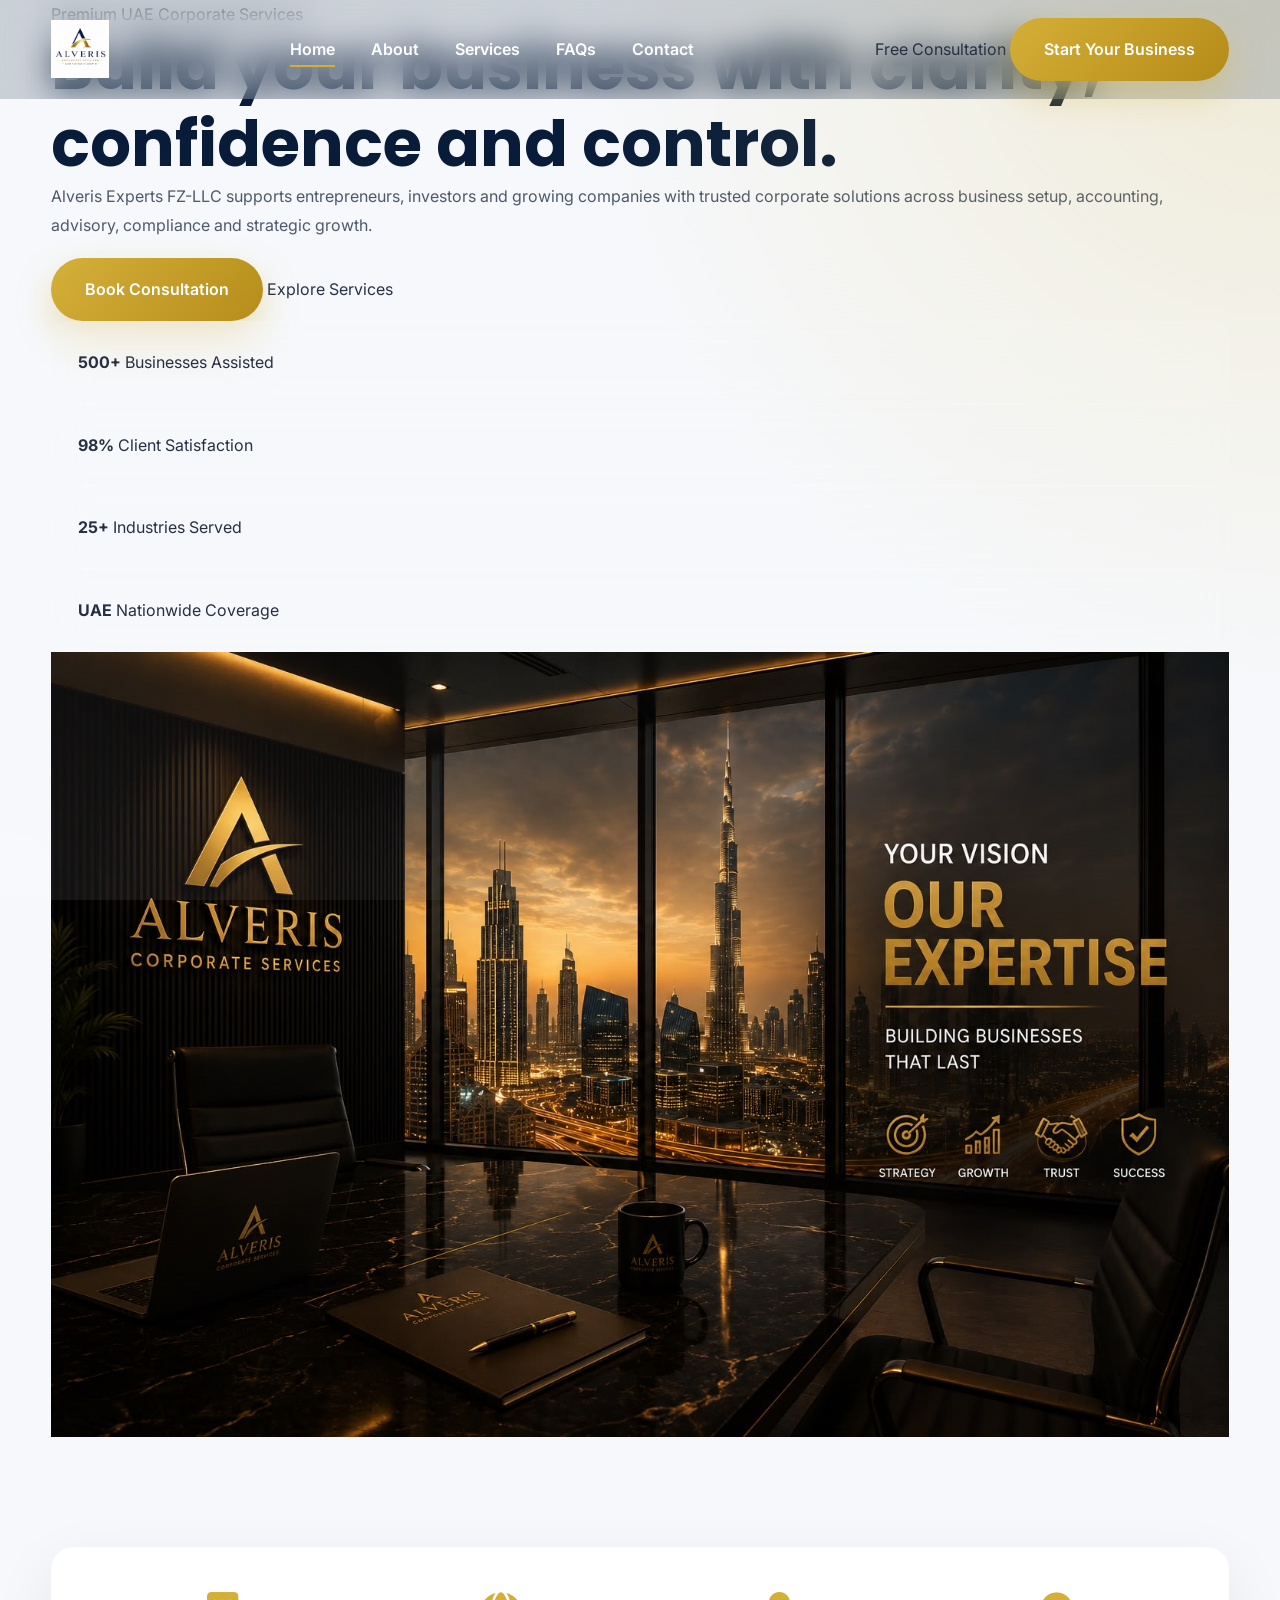
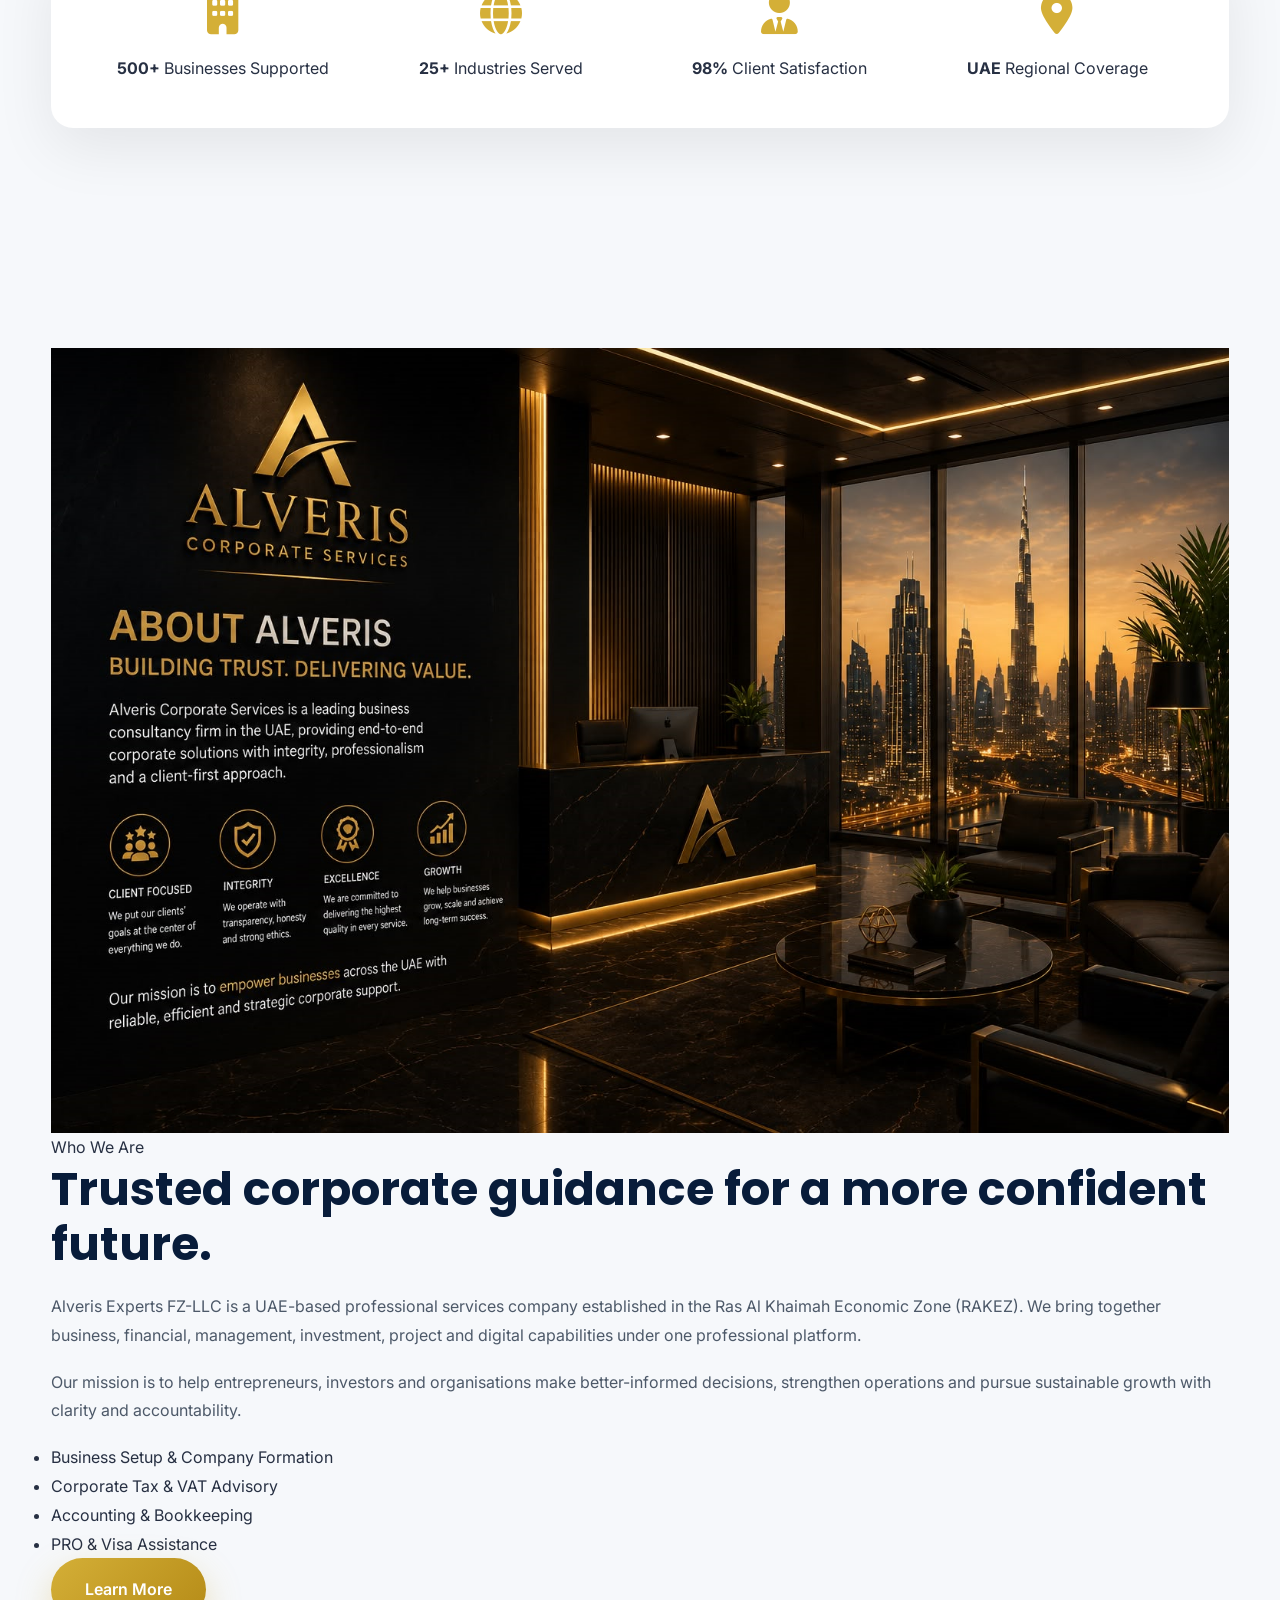
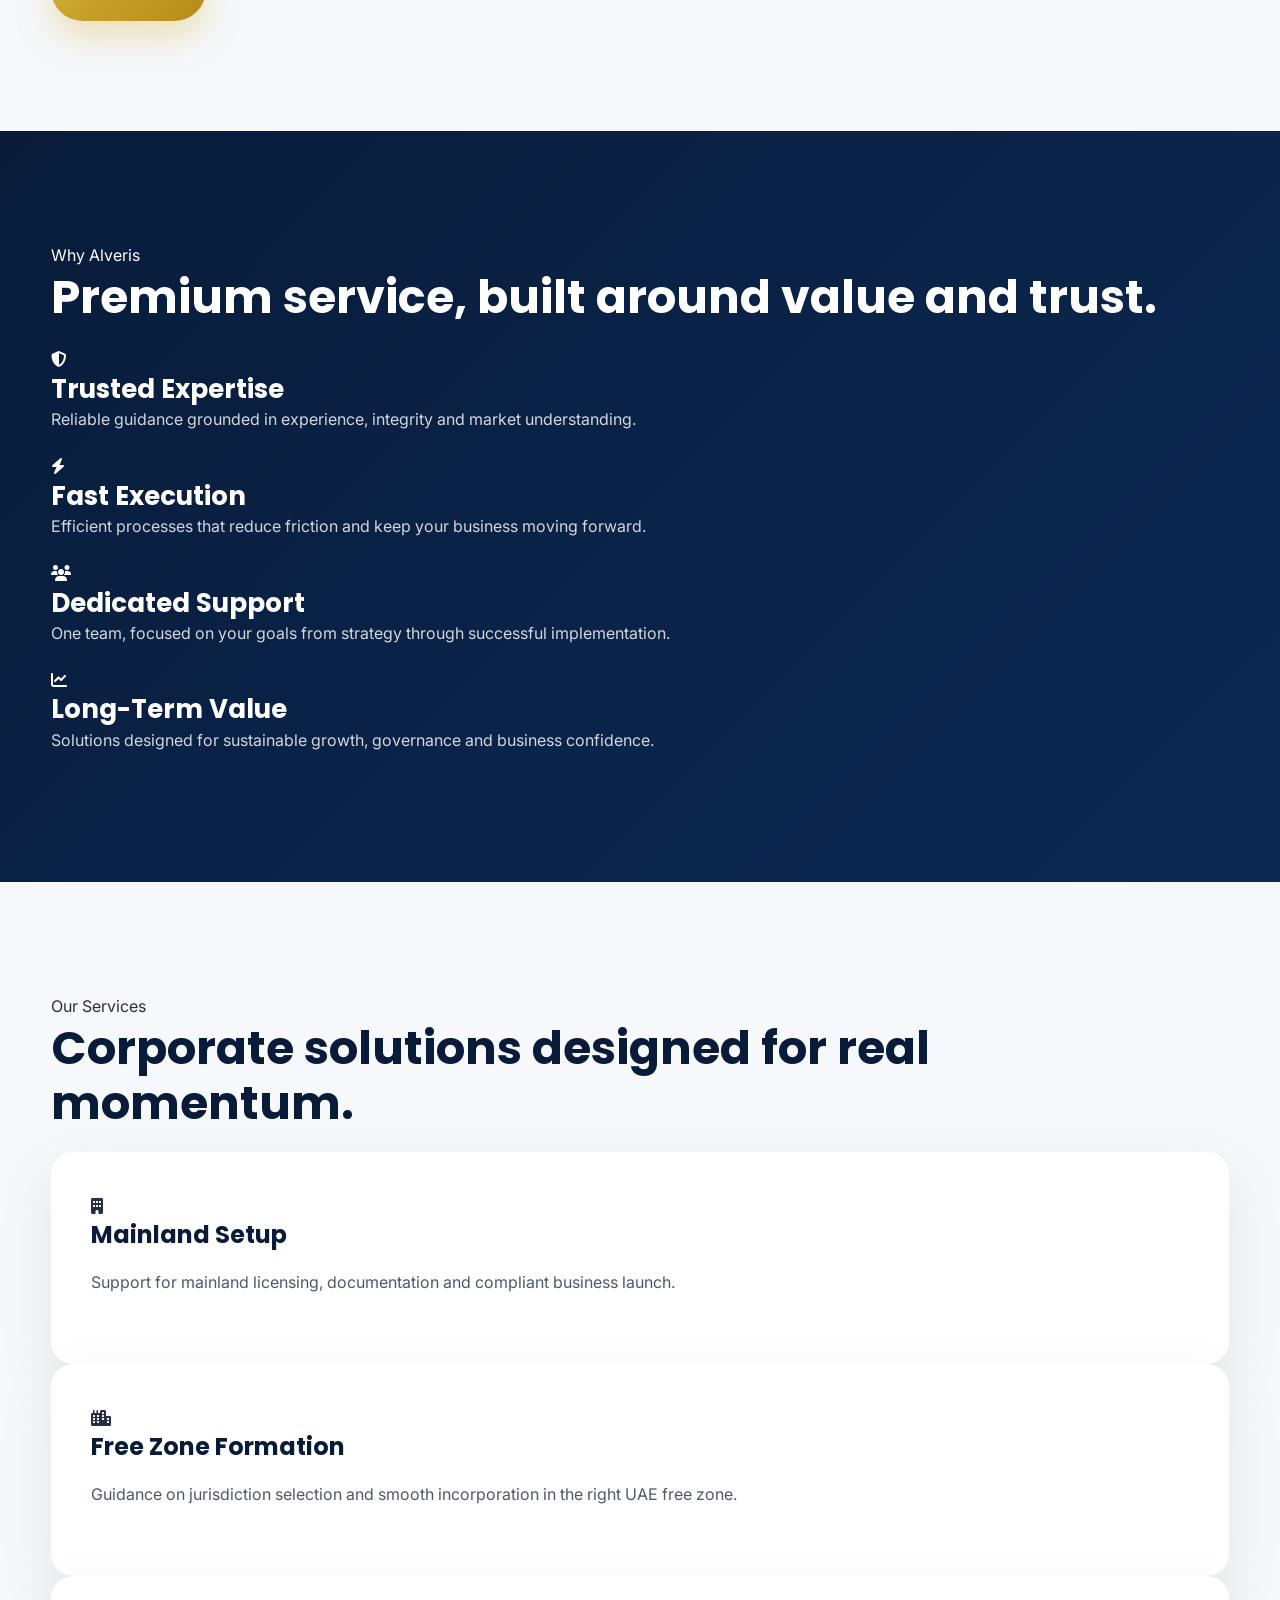
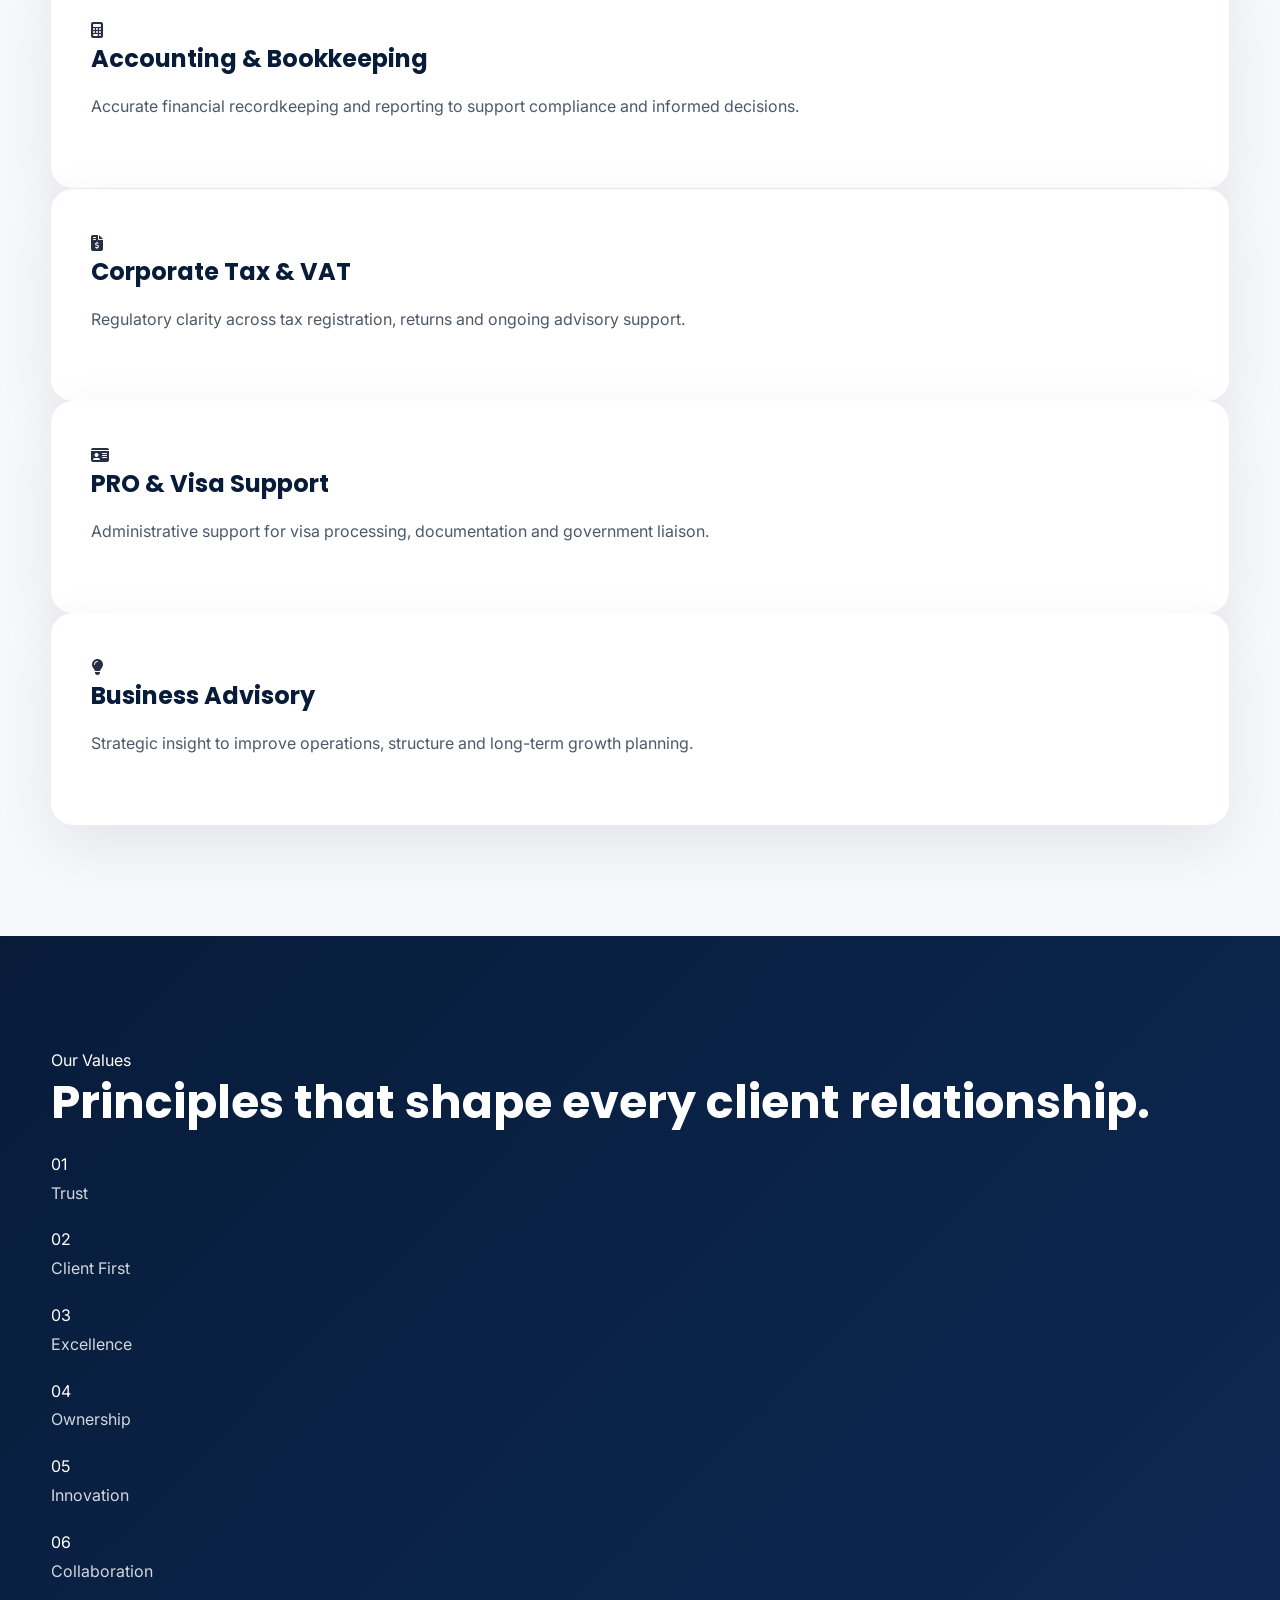
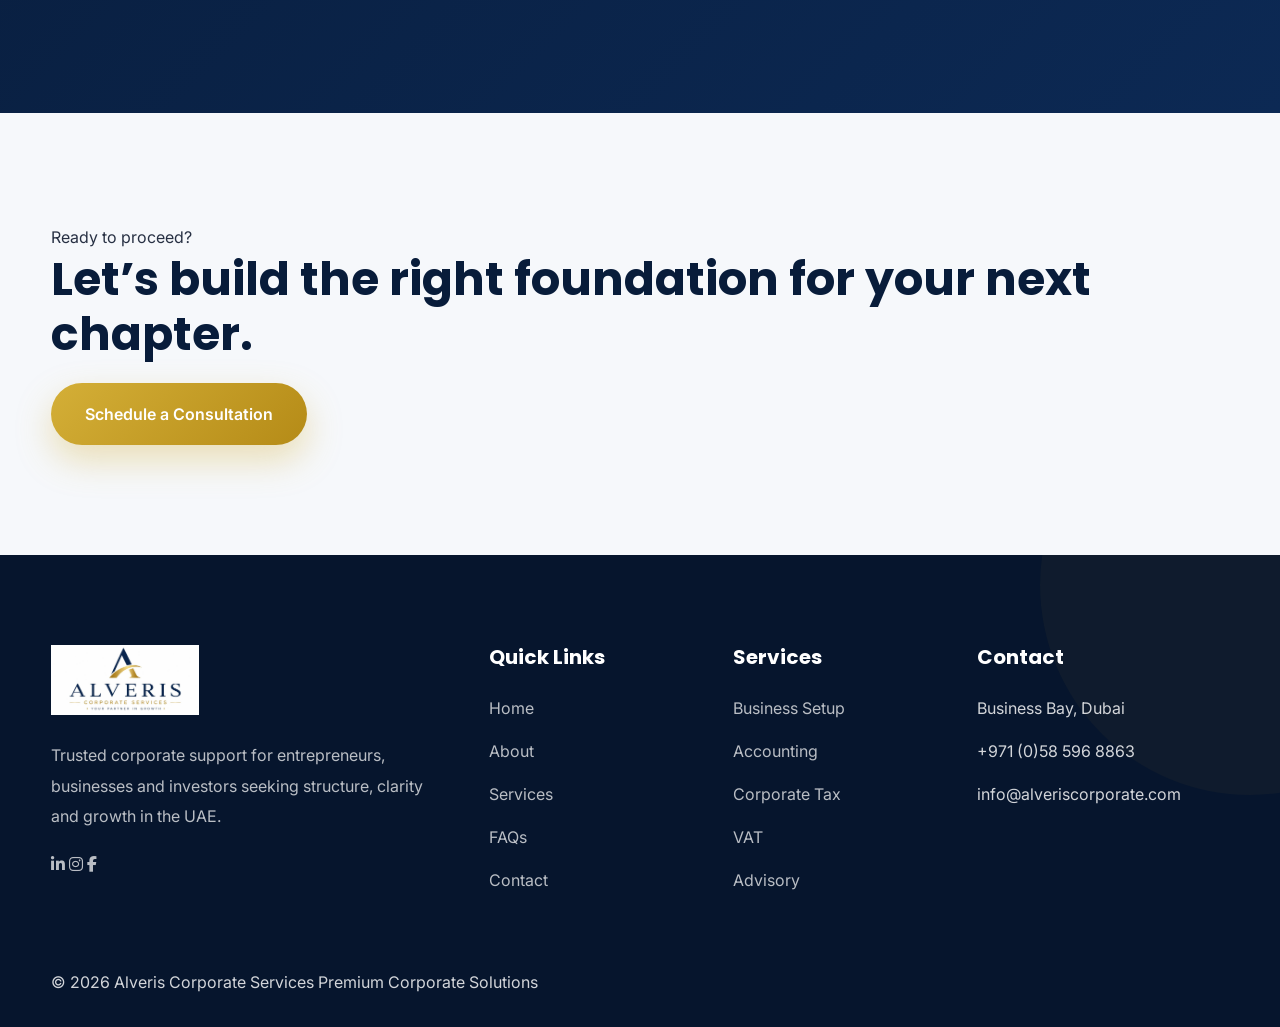
<file: index.html>
<!DOCTYPE html>
<html lang="en">
<head>
  <meta charset="UTF-8" />
  <meta name="viewport" content="width=device-width, initial-scale=1.0" />
  <title>Alveris Corporate Services | Business Setup & Corporate Advisory UAE</title>
  <meta name="description" content="Premium corporate services for business setup, company formation, accounting, tax, compliance and advisory support in the UAE." />
  <link rel="icon" href="assets/images/favicon.png" />
  <link rel="preconnect" href="https://fonts.googleapis.com" />
  <link rel="preconnect" href="https://fonts.gstatic.com" crossorigin />
  <link href="https://fonts.googleapis.com/css2?family=Inter:wght@400;500;600;700;800&family=Poppins:wght@500;600;700;800&display=swap" rel="stylesheet" />
  <link rel="stylesheet" href="https://cdnjs.cloudflare.com/ajax/libs/font-awesome/6.6.0/css/all.min.css" />
  <link rel="stylesheet" href="assets/css/style.css" />
</head>
<body>
  <header>
    <div class="container navbar">
      <a href="index.html" class="logo" aria-label="Alveris Corporate Services home">
        <img src="assets/images/logo.png" alt="Alveris Corporate Services" />
      </a>

      <nav>
        <ul class="nav-links">
          <li><a href="index.html" class="active">Home</a></li>
          <li><a href="about.html">About</a></li>
          <li><a href="services.html">Services</a></li>
          <li><a href="faq.html">FAQs</a></li>
          <li><a href="contact.html">Contact</a></li>
        </ul>
      </nav>

      <div class="header-actions">
        <a href="contact.html" class="btn btn-secondary">Free Consultation</a>
        <a href="contact.html" class="btn btn-primary">Start Your Business</a>
      </div>

      <div class="mobile-toggle"><i class="fa-solid fa-bars"></i></div>
    </div>
  </header>

  <main>
    <section class="hero-section">
      <div class="hero-overlay"></div>
      <div class="container hero-grid">
        <div class="hero-copy">
          <span class="eyebrow">Premium UAE Corporate Services</span>
          <h1>Build your business with clarity, confidence and control.</h1>
          <p>
            Alveris Experts FZ-LLC supports entrepreneurs, investors and growing companies with trusted corporate solutions across business setup, accounting, advisory, compliance and strategic growth.
          </p>
          <div class="hero-actions">
            <a href="contact.html" class="btn btn-primary">Book Consultation</a>
            <a href="services.html" class="btn btn-secondary light">Explore Services</a>
          </div>
          <div class="stats-grid">
            <div class="stat-box">
              <strong>500+</strong>
              <span>Businesses Assisted</span>
            </div>
            <div class="stat-box">
              <strong>98%</strong>
              <span>Client Satisfaction</span>
            </div>
            <div class="stat-box">
              <strong>25+</strong>
              <span>Industries Served</span>
            </div>
            <div class="stat-box">
              <strong>UAE</strong>
              <span>Nationwide Coverage</span>
            </div>
          </div>
        </div>

        <div class="hero-visual">
          <div class="hero-panel">
            <img src="assets/images/hero-business.png" alt="Business setup professionals" />
          </div>
        </div>
      </div>
    </section>

    <section class="section trust-strip">
      <div class="container trust-grid">
        <div class="trust-item">
          <i class="fa-solid fa-building"></i>
          <div>
            <strong>500+</strong>
            <span>Businesses Supported</span>
          </div>
        </div>
        <div class="trust-item">
          <i class="fa-solid fa-globe"></i>
          <div>
            <strong>25+</strong>
            <span>Industries Served</span>
          </div>
        </div>
        <div class="trust-item">
          <i class="fa-solid fa-user-tie"></i>
          <div>
            <strong>98%</strong>
            <span>Client Satisfaction</span>
          </div>
        </div>
        <div class="trust-item">
          <i class="fa-solid fa-location-dot"></i>
          <div>
            <strong>UAE</strong>
            <span>Regional Coverage</span>
          </div>
        </div>
      </div>
    </section>

    <section class="section">
      <div class="container split-layout">
        <div class="image-box">
          <img src="assets/images/about-home.png" alt="Alveris corporate advisors" />
        </div>

        <div class="content-box">
          <span class="eyebrow">Who We Are</span>
          <h2>Trusted corporate guidance for a more confident future.</h2>
          <p>
            Alveris Experts FZ-LLC is a UAE-based professional services company established in the Ras Al Khaimah Economic Zone (RAKEZ). We bring together business, financial, management, investment, project and digital capabilities under one professional platform.
          </p>
          <p>
            Our mission is to help entrepreneurs, investors and organisations make better-informed decisions, strengthen operations and pursue sustainable growth with clarity and accountability.
          </p>

          <ul class="check-list">
            <li>Business Setup & Company Formation</li>
            <li>Corporate Tax & VAT Advisory</li>
            <li>Accounting & Bookkeeping</li>
            <li>PRO & Visa Assistance</li>
          </ul>

          <a href="about.html" class="btn btn-primary">Learn More</a>
        </div>
      </div>
    </section>

    <section class="section dark-section">
      <div class="container">
        <div class="section-head center">
          <span class="eyebrow">Why Alveris</span>
          <h2>Premium service, built around value and trust.</h2>
        </div>

        <div class="grid-4">
          <article class="card">
            <div class="card-icon"><i class="fa-solid fa-shield-halved"></i></div>
            <h3>Trusted Expertise</h3>
            <p>Reliable guidance grounded in experience, integrity and market understanding.</p>
          </article>
          <article class="card">
            <div class="card-icon"><i class="fa-solid fa-bolt"></i></div>
            <h3>Fast Execution</h3>
            <p>Efficient processes that reduce friction and keep your business moving forward.</p>
          </article>
          <article class="card">
            <div class="card-icon"><i class="fa-solid fa-users"></i></div>
            <h3>Dedicated Support</h3>
            <p>One team, focused on your goals from strategy through successful implementation.</p>
          </article>
          <article class="card">
            <div class="card-icon"><i class="fa-solid fa-chart-line"></i></div>
            <h3>Long-Term Value</h3>
            <p>Solutions designed for sustainable growth, governance and business confidence.</p>
          </article>
        </div>
      </div>
    </section>

    <section class="section">
      <div class="container">
        <div class="section-head center">
          <span class="eyebrow">Our Services</span>
          <h2>Corporate solutions designed for real momentum.</h2>
        </div>

        <div class="grid-3">
          <article class="service-card">
            <div class="card-icon"><i class="fa-solid fa-building"></i></div>
            <h3>Mainland Setup</h3>
            <p>Support for mainland licensing, documentation and compliant business launch.</p>
          </article>
          <article class="service-card">
            <div class="card-icon"><i class="fa-solid fa-city"></i></div>
            <h3>Free Zone Formation</h3>
            <p>Guidance on jurisdiction selection and smooth incorporation in the right UAE free zone.</p>
          </article>
          <article class="service-card">
            <div class="card-icon"><i class="fa-solid fa-calculator"></i></div>
            <h3>Accounting & Bookkeeping</h3>
            <p>Accurate financial recordkeeping and reporting to support compliance and informed decisions.</p>
          </article>
          <article class="service-card">
            <div class="card-icon"><i class="fa-solid fa-file-invoice-dollar"></i></div>
            <h3>Corporate Tax & VAT</h3>
            <p>Regulatory clarity across tax registration, returns and ongoing advisory support.</p>
          </article>
          <article class="service-card">
            <div class="card-icon"><i class="fa-solid fa-id-card"></i></div>
            <h3>PRO & Visa Support</h3>
            <p>Administrative support for visa processing, documentation and government liaison.</p>
          </article>
          <article class="service-card">
            <div class="card-icon"><i class="fa-solid fa-lightbulb"></i></div>
            <h3>Business Advisory</h3>
            <p>Strategic insight to improve operations, structure and long-term growth planning.</p>
          </article>
        </div>
      </div>
    </section>

    <section class="section dark-section">
      <div class="container">
        <div class="section-head center">
          <span class="eyebrow">Our Values</span>
          <h2>Principles that shape every client relationship.</h2>
        </div>

        <div class="value-grid">
          <div class="value-item"><span>01</span><p>Trust</p></div>
          <div class="value-item"><span>02</span><p>Client First</p></div>
          <div class="value-item"><span>03</span><p>Excellence</p></div>
          <div class="value-item"><span>04</span><p>Ownership</p></div>
          <div class="value-item"><span>05</span><p>Innovation</p></div>
          <div class="value-item"><span>06</span><p>Collaboration</p></div>
        </div>
      </div>
    </section>

    <section class="section">
      <div class="container callout-box">
        <div>
          <span class="eyebrow">Ready to proceed?</span>
          <h2>Let’s build the right foundation for your next chapter.</h2>
        </div>
        <a href="contact.html" class="btn btn-primary">Schedule a Consultation</a>
      </div>
    </section>
  </main>

  <footer>
    <div class="container">
      <div class="footer-grid">
        <div>
          <img src="assets/images/logo-white.png" alt="Alveris Corporate Services" class="footer-logo" />
          <p>Trusted corporate support for entrepreneurs, businesses and investors seeking structure, clarity and growth in the UAE.</p>
          <div class="socials">
            <a href="#" aria-label="LinkedIn"><i class="fab fa-linkedin-in"></i></a>
            <a href="#" aria-label="Instagram"><i class="fab fa-instagram"></i></a>
            <a href="#" aria-label="Facebook"><i class="fab fa-facebook-f"></i></a>
          </div>
        </div>

        <div>
          <h3>Quick Links</h3>
          <ul class="footer-links">
            <li><a href="index.html">Home</a></li>
            <li><a href="about.html">About</a></li>
            <li><a href="services.html">Services</a></li>
            <li><a href="faq.html">FAQs</a></li>
            <li><a href="contact.html">Contact</a></li>
          </ul>
        </div>

        <div>
          <h3>Services</h3>
          <ul class="footer-links">
            <li><a href="services.html">Business Setup</a></li>
            <li><a href="services.html">Accounting</a></li>
            <li><a href="services.html">Corporate Tax</a></li>
            <li><a href="services.html">VAT</a></li>
            <li><a href="services.html">Advisory</a></li>
          </ul>
        </div>

        <div>
          <h3>Contact</h3>
          <ul class="footer-links">
            <li>Business Bay, Dubai</li>
            <li>+971 (0)58 596 8863</li>
            <li>info@alveriscorporate.com</li>
          </ul>
        </div>
      </div>

      <div class="footer-meta">
        <span>© <span class="current-year">2026</span> Alveris Corporate Services</span>
        <span>Premium Corporate Solutions</span>
      </div>
    </div>
  </footer>

  <script src="assets/js/script.js"></script>
</body>
</html>
</file>
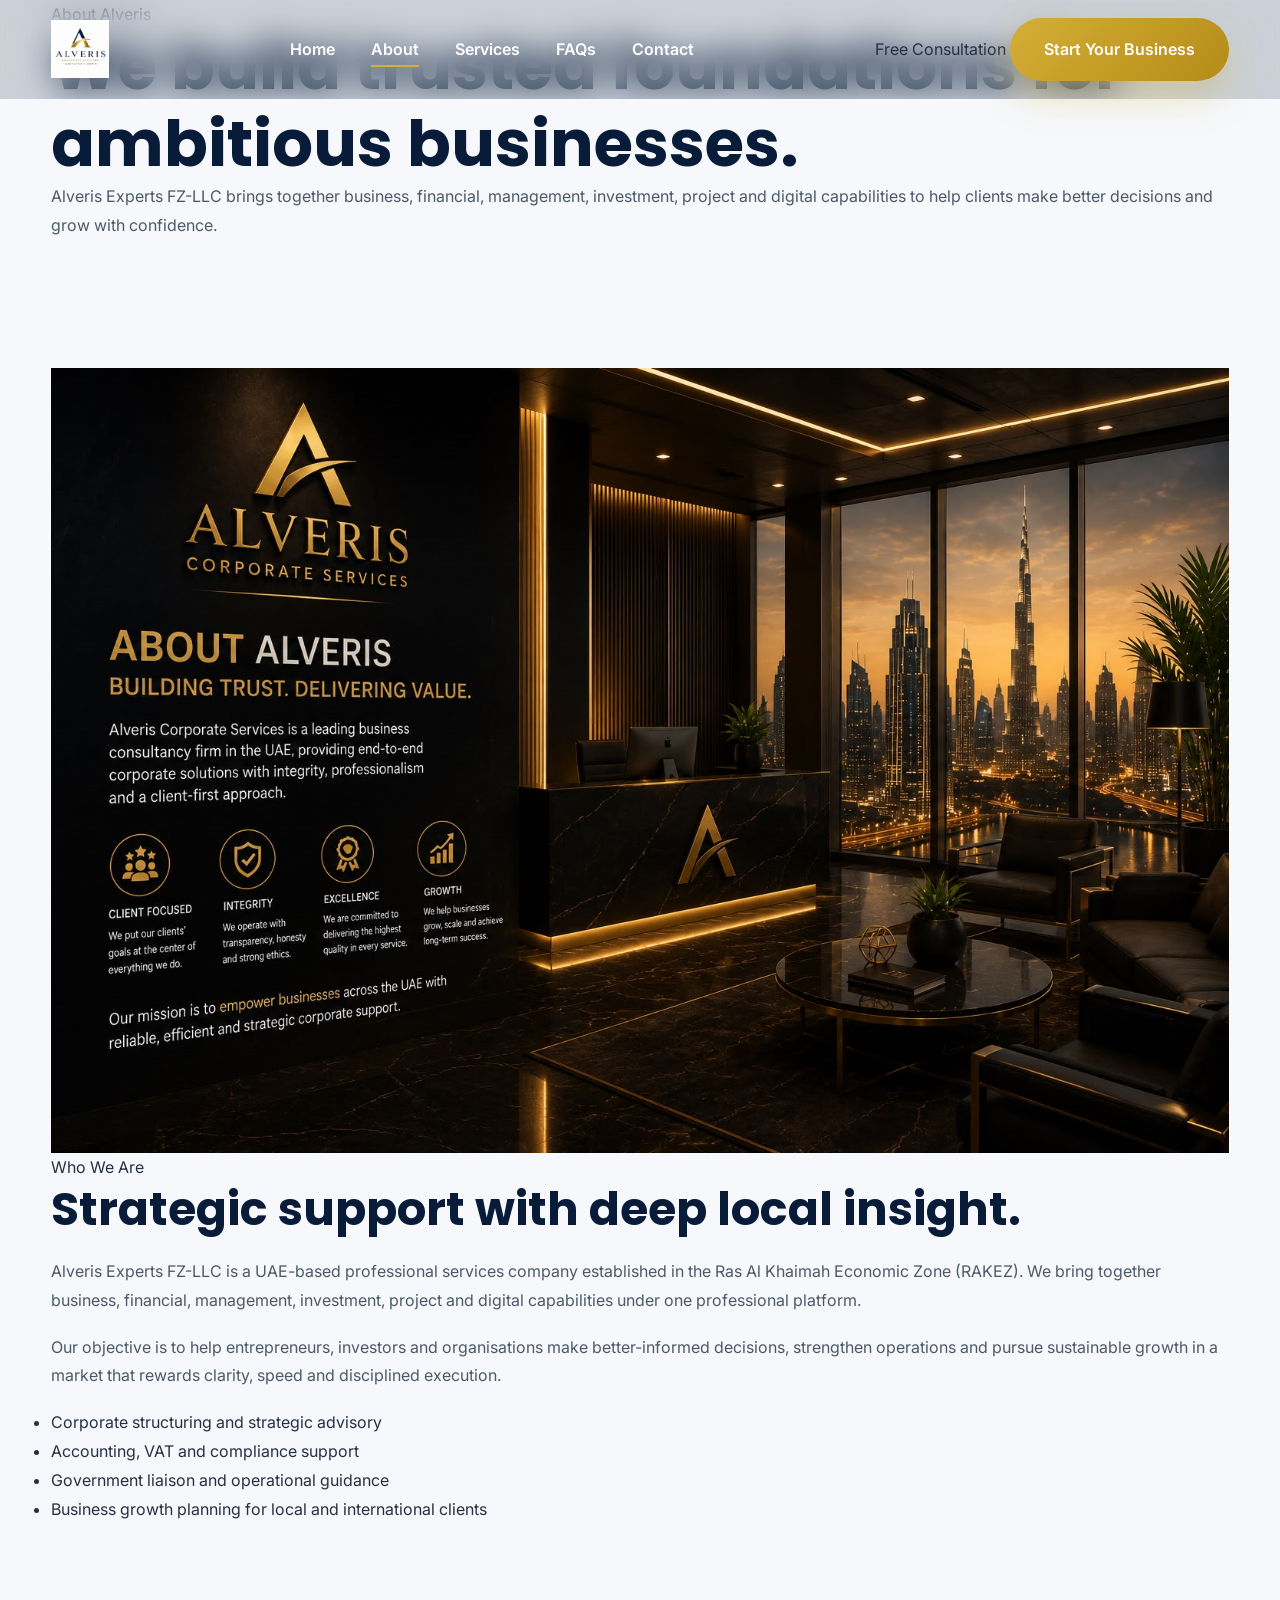
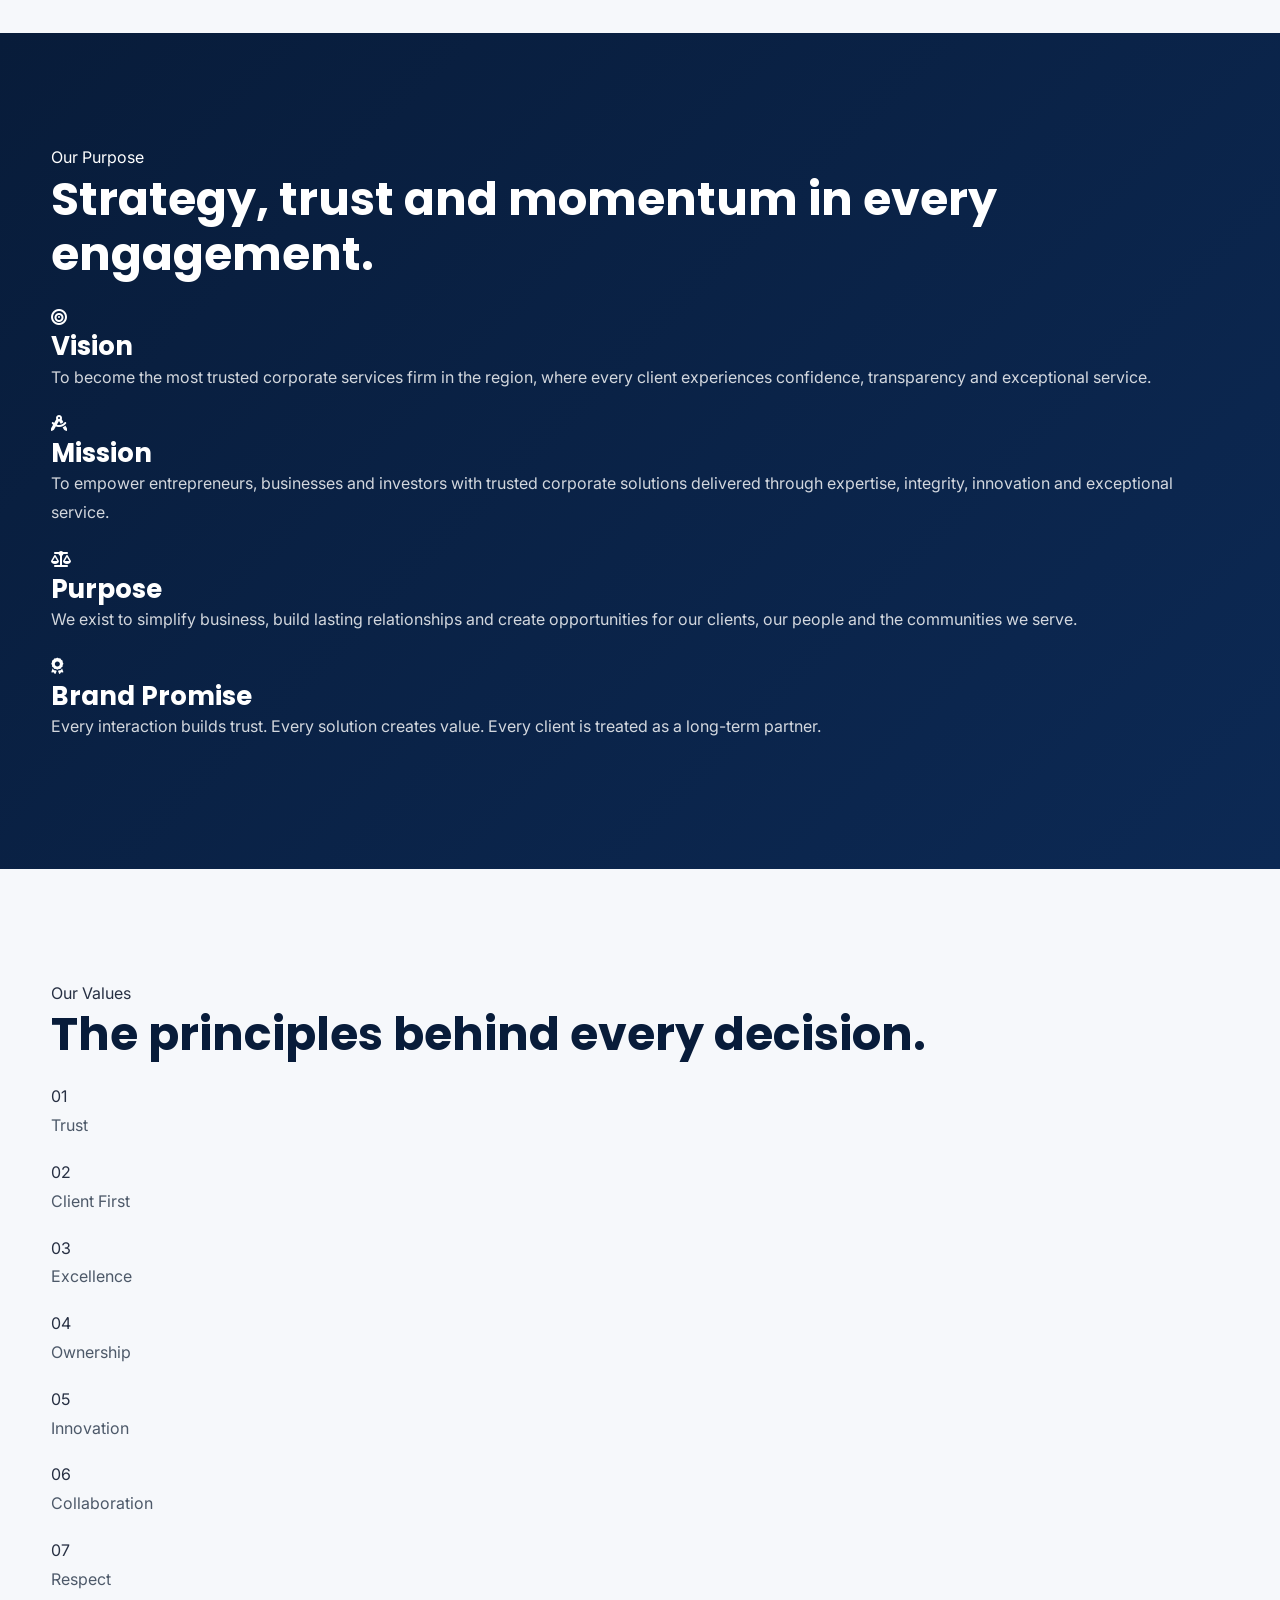
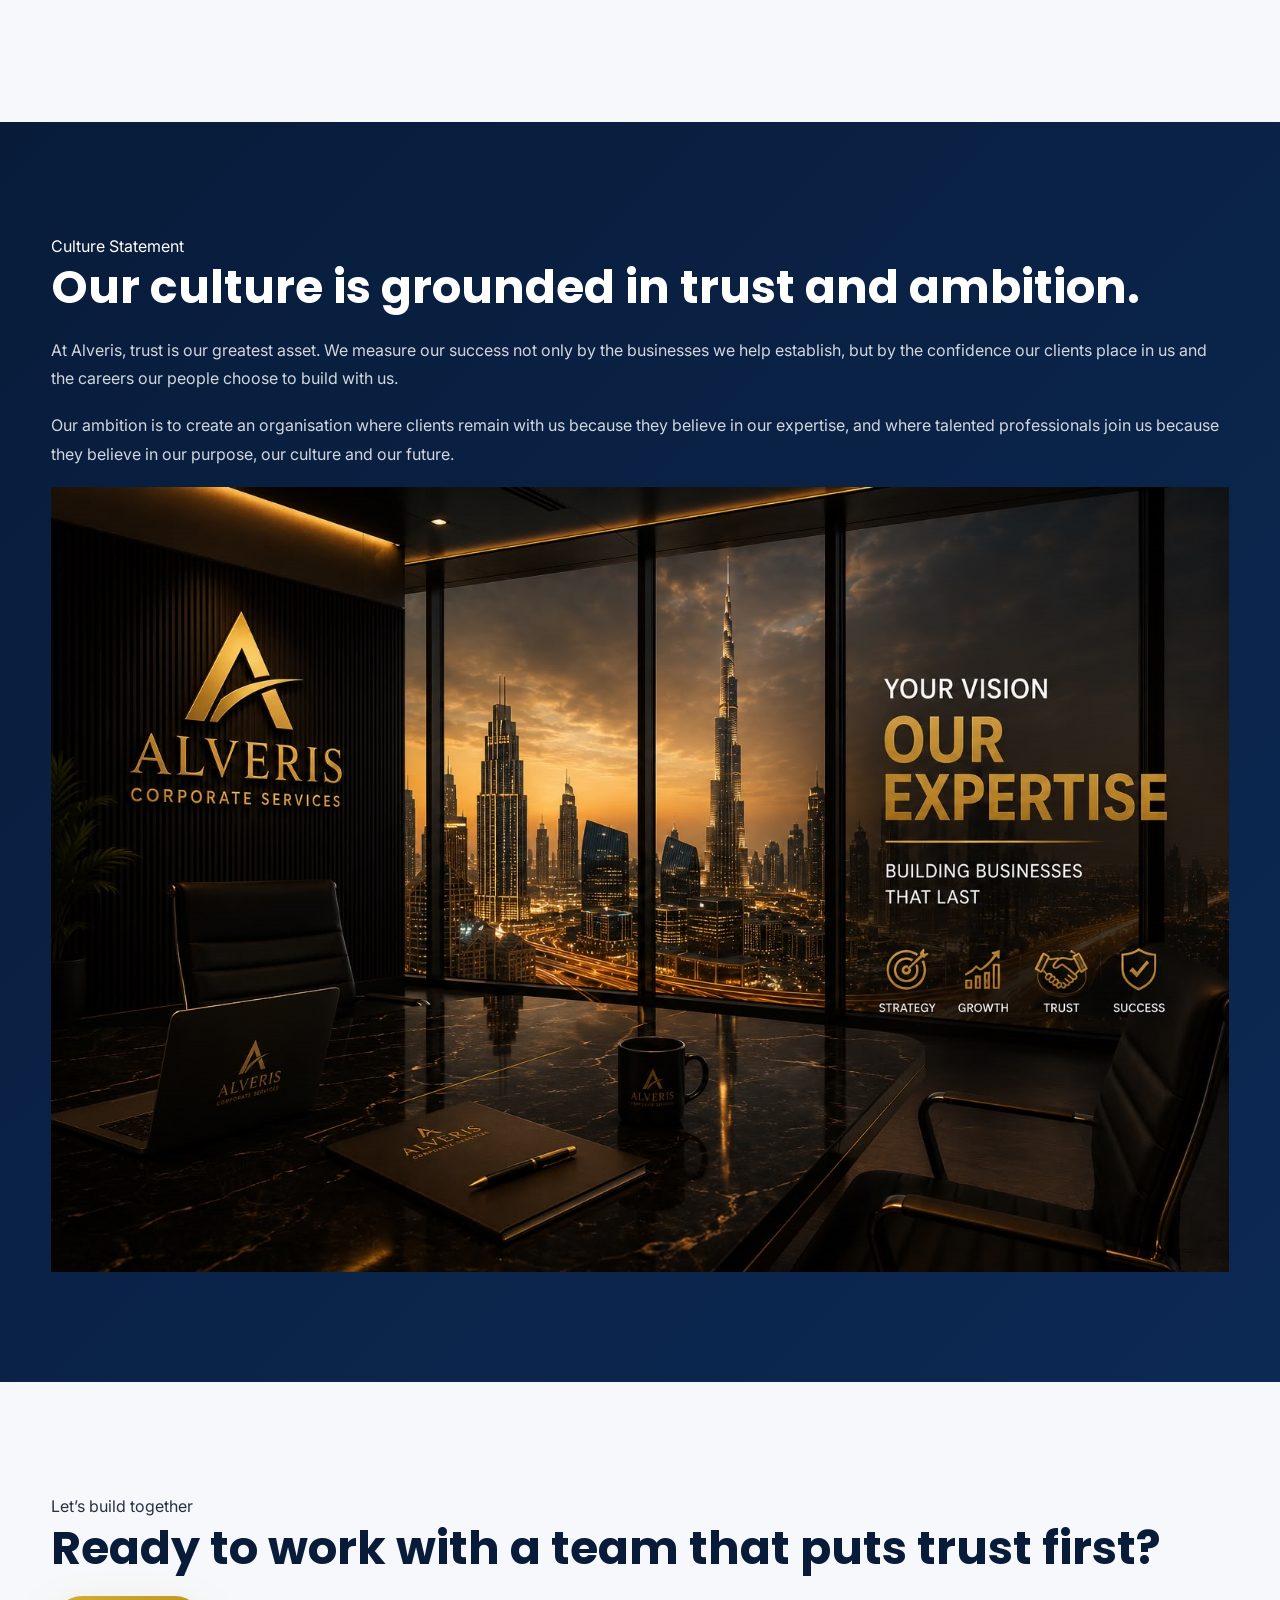
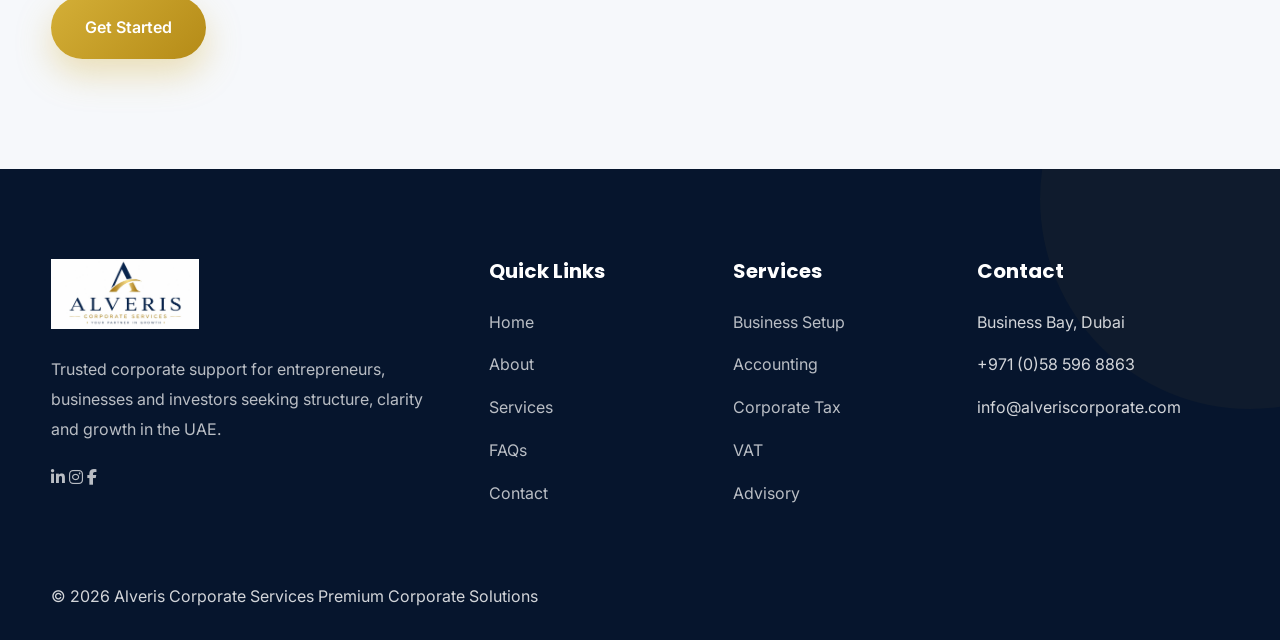
<file: about.html>
<!DOCTYPE html>
<html lang="en">
<head>
  <meta charset="UTF-8" />
  <meta name="viewport" content="width=device-width, initial-scale=1.0" />
  <title>About Us | Alveris Corporate Services</title>
  <meta name="description" content="Learn about Alveris Corporate Services, our mission, values, and commitment to helping businesses succeed in the UAE." />
  <link rel="icon" href="assets/images/favicon.png" />
  <link rel="preconnect" href="https://fonts.googleapis.com" />
  <link rel="preconnect" href="https://fonts.gstatic.com" crossorigin />
  <link href="https://fonts.googleapis.com/css2?family=Inter:wght@400;500;600;700;800&family=Poppins:wght@500;600;700;800&display=swap" rel="stylesheet" />
  <link rel="stylesheet" href="https://cdnjs.cloudflare.com/ajax/libs/font-awesome/6.6.0/css/all.min.css" />
  <link rel="stylesheet" href="assets/css/style.css" />
</head>
<body>
  <header>
    <div class="container navbar">
      <a href="index.html" class="logo" aria-label="Alveris Corporate Services home">
        <img src="assets/images/logo.png" alt="Alveris Corporate Services" />
      </a>

      <nav>
        <ul class="nav-links">
          <li><a href="index.html">Home</a></li>
          <li><a href="about.html" class="active">About</a></li>
          <li><a href="services.html">Services</a></li>
          <li><a href="faq.html">FAQs</a></li>
          <li><a href="contact.html">Contact</a></li>
        </ul>
      </nav>

      <div class="header-actions">
        <a href="contact.html" class="btn btn-secondary">Free Consultation</a>
        <a href="contact.html" class="btn btn-primary">Start Your Business</a>
      </div>

      <div class="mobile-toggle"><i class="fa-solid fa-bars"></i></div>
    </div>
  </header>

  <main>
    <section class="page-hero about-hero">
      <div class="page-hero-overlay"></div>
      <div class="container page-hero-inner">
        <span class="eyebrow">About Alveris</span>
        <h1>We build trusted foundations for ambitious businesses.</h1>
        <p>
          Alveris Experts FZ-LLC brings together business, financial, management, investment, project and digital capabilities to help clients make better decisions and grow with confidence.
        </p>
      </div>
    </section>

    <section class="section">
      <div class="container split-layout">
        <div class="image-box">
          <img src="assets/images/about-home.png" alt="Alveris corporate advisors" />
        </div>

        <div class="content-box">
          <span class="eyebrow">Who We Are</span>
          <h2>Strategic support with deep local insight.</h2>
          <p>
            Alveris Experts FZ-LLC is a UAE-based professional services company established in the Ras Al Khaimah Economic Zone (RAKEZ). We bring together business, financial, management, investment, project and digital capabilities under one professional platform.
          </p>
          <p>
            Our objective is to help entrepreneurs, investors and organisations make better-informed decisions, strengthen operations and pursue sustainable growth in a market that rewards clarity, speed and disciplined execution.
          </p>

          <ul class="check-list">
            <li>Corporate structuring and strategic advisory</li>
            <li>Accounting, VAT and compliance support</li>
            <li>Government liaison and operational guidance</li>
            <li>Business growth planning for local and international clients</li>
          </ul>
        </div>
      </div>
    </section>

    <section class="section dark-section">
      <div class="container">
        <div class="section-head center">
          <span class="eyebrow">Our Purpose</span>
          <h2>Strategy, trust and momentum in every engagement.</h2>
        </div>

        <div class="grid-4">
          <article class="card">
            <div class="card-icon"><i class="fa-solid fa-bullseye"></i></div>
            <h3>Vision</h3>
            <p>To become the most trusted corporate services firm in the region, where every client experiences confidence, transparency and exceptional service.</p>
          </article>
          <article class="card">
            <div class="card-icon"><i class="fa-solid fa-compass-drafting"></i></div>
            <h3>Mission</h3>
            <p>To empower entrepreneurs, businesses and investors with trusted corporate solutions delivered through expertise, integrity, innovation and exceptional service.</p>
          </article>
          <article class="card">
            <div class="card-icon"><i class="fa-solid fa-scale-balanced"></i></div>
            <h3>Purpose</h3>
            <p>We exist to simplify business, build lasting relationships and create opportunities for our clients, our people and the communities we serve.</p>
          </article>
          <article class="card">
            <div class="card-icon"><i class="fa-solid fa-award"></i></div>
            <h3>Brand Promise</h3>
            <p>Every interaction builds trust. Every solution creates value. Every client is treated as a long-term partner.</p>
          </article>
        </div>
      </div>
    </section>

    <section class="section">
      <div class="container">
        <div class="section-head center">
          <span class="eyebrow">Our Values</span>
          <h2>The principles behind every decision.</h2>
        </div>

        <div class="value-grid">
          <div class="value-item"><span>01</span><p>Trust</p></div>
          <div class="value-item"><span>02</span><p>Client First</p></div>
          <div class="value-item"><span>03</span><p>Excellence</p></div>
          <div class="value-item"><span>04</span><p>Ownership</p></div>
          <div class="value-item"><span>05</span><p>Innovation</p></div>
          <div class="value-item"><span>06</span><p>Collaboration</p></div>
          <div class="value-item"><span>07</span><p>Respect</p></div>
        </div>
      </div>
    </section>

    <section class="section dark-section">
      <div class="container split-layout split-reverse">
        <div class="content-box">
          <span class="eyebrow">Culture Statement</span>
          <h2>Our culture is grounded in trust and ambition.</h2>
          <p>
            At Alveris, trust is our greatest asset. We measure our success not only by the businesses we help establish, but by the confidence our clients place in us and the careers our people choose to build with us.
          </p>
          <p>
            Our ambition is to create an organisation where clients remain with us because they believe in our expertise, and where talented professionals join us because they believe in our purpose, our culture and our future.
          </p>
        </div>

        <div class="image-box">
          <img src="assets/images/hero-business.png" alt="Corporate culture and trust" />
        </div>
      </div>
    </section>

    <section class="section">
      <div class="container callout-box">
        <div>
          <span class="eyebrow">Let’s build together</span>
          <h2>Ready to work with a team that puts trust first?</h2>
        </div>
        <a href="contact.html" class="btn btn-primary">Get Started</a>
      </div>
    </section>
  </main>

  <footer>
    <div class="container">
      <div class="footer-grid">
        <div>
          <img src="assets/images/logo-white.png" alt="Alveris Corporate Services" class="footer-logo" />
          <p>Trusted corporate support for entrepreneurs, businesses and investors seeking structure, clarity and growth in the UAE.</p>
          <div class="socials">
            <a href="#" aria-label="LinkedIn"><i class="fab fa-linkedin-in"></i></a>
            <a href="#" aria-label="Instagram"><i class="fab fa-instagram"></i></a>
            <a href="#" aria-label="Facebook"><i class="fab fa-facebook-f"></i></a>
          </div>
        </div>
        <div>
          <h3>Quick Links</h3>
          <ul class="footer-links">
            <li><a href="index.html">Home</a></li>
            <li><a href="about.html">About</a></li>
            <li><a href="services.html">Services</a></li>
            <li><a href="faq.html">FAQs</a></li>
            <li><a href="contact.html">Contact</a></li>
          </ul>
        </div>
        <div>
          <h3>Services</h3>
          <ul class="footer-links">
            <li><a href="services.html">Business Setup</a></li>
            <li><a href="services.html">Accounting</a></li>
            <li><a href="services.html">Corporate Tax</a></li>
            <li><a href="services.html">VAT</a></li>
            <li><a href="services.html">Advisory</a></li>
          </ul>
        </div>
        <div>
          <h3>Contact</h3>
          <ul class="footer-links">
            <li>Business Bay, Dubai</li>
            <li>+971 (0)58 596 8863</li>
            <li>info@alveriscorporate.com</li>
          </ul>
        </div>
      </div>

      <div class="footer-meta">
        <span>© <span class="current-year">2026</span> Alveris Corporate Services</span>
        <span>Premium Corporate Solutions</span>
      </div>
    </div>
  </footer>

  <script src="assets/js/script.js"></script>
</body>
</html>
</file>
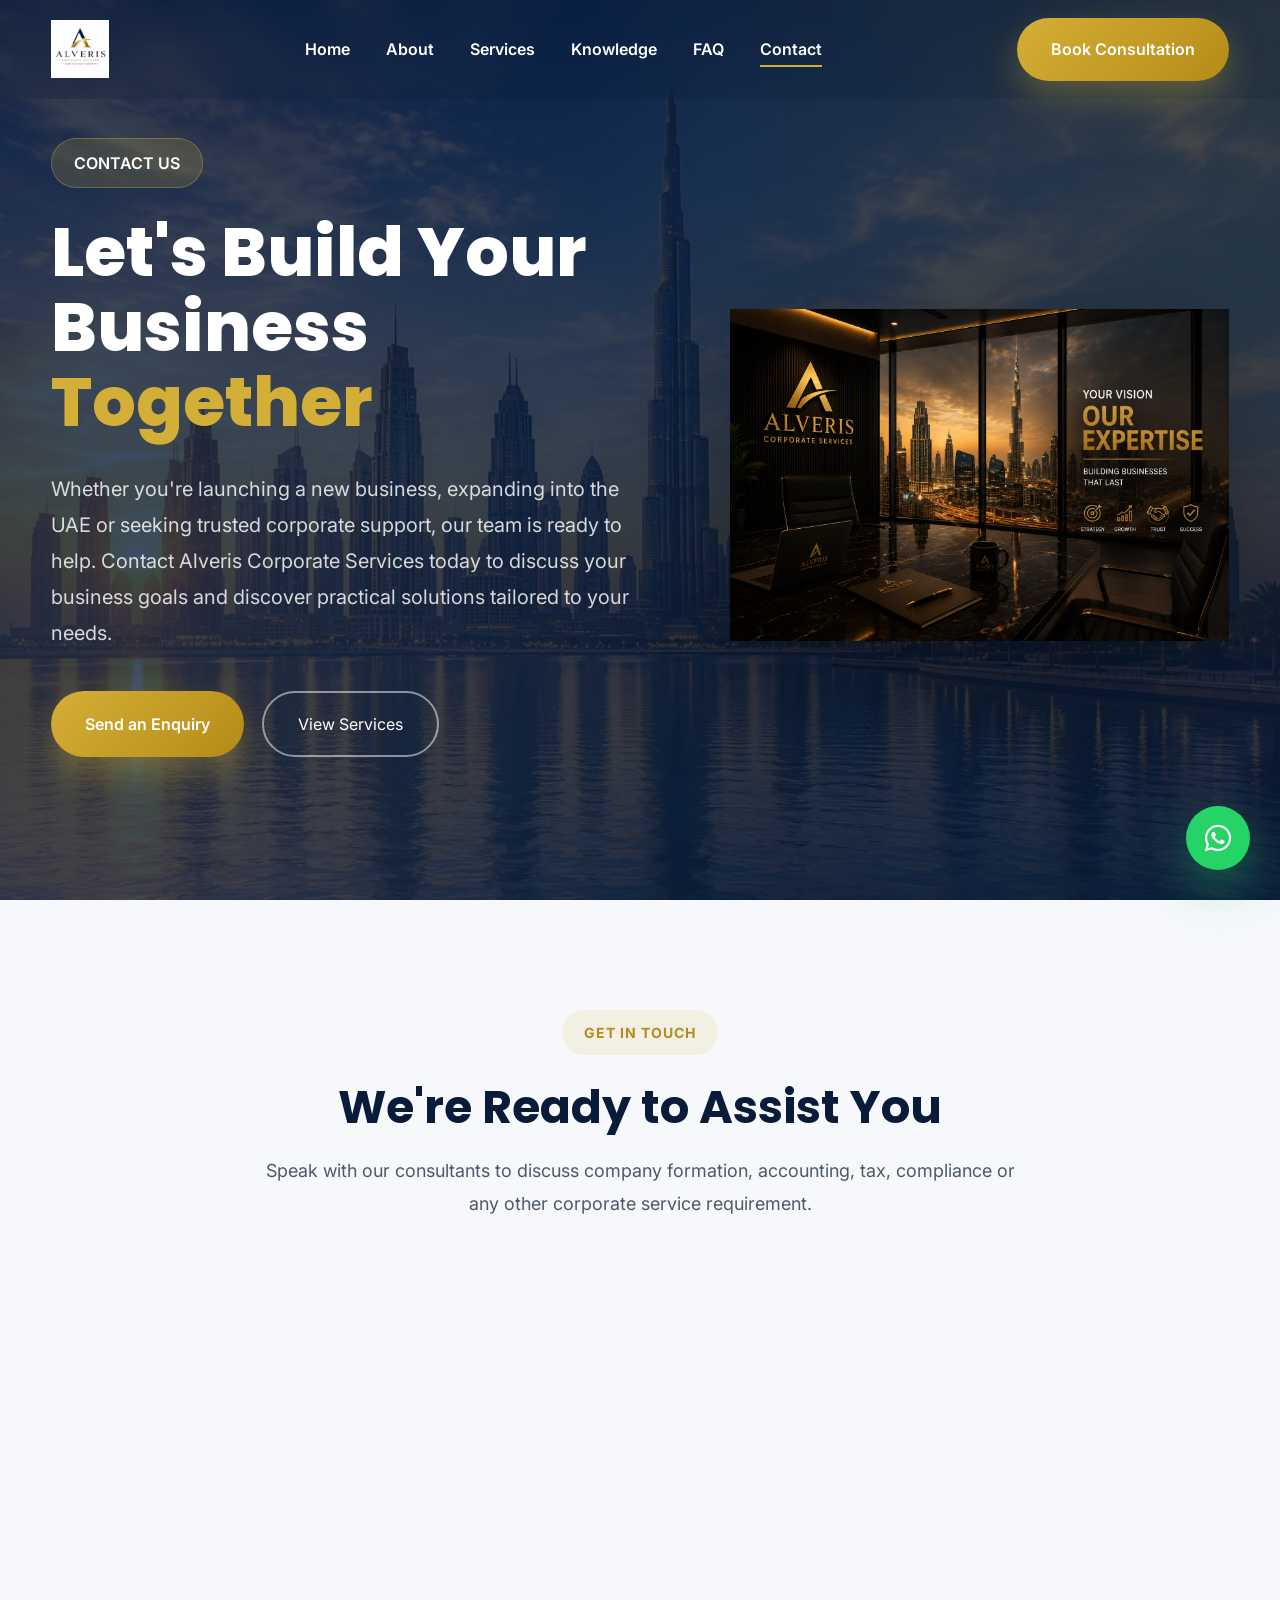
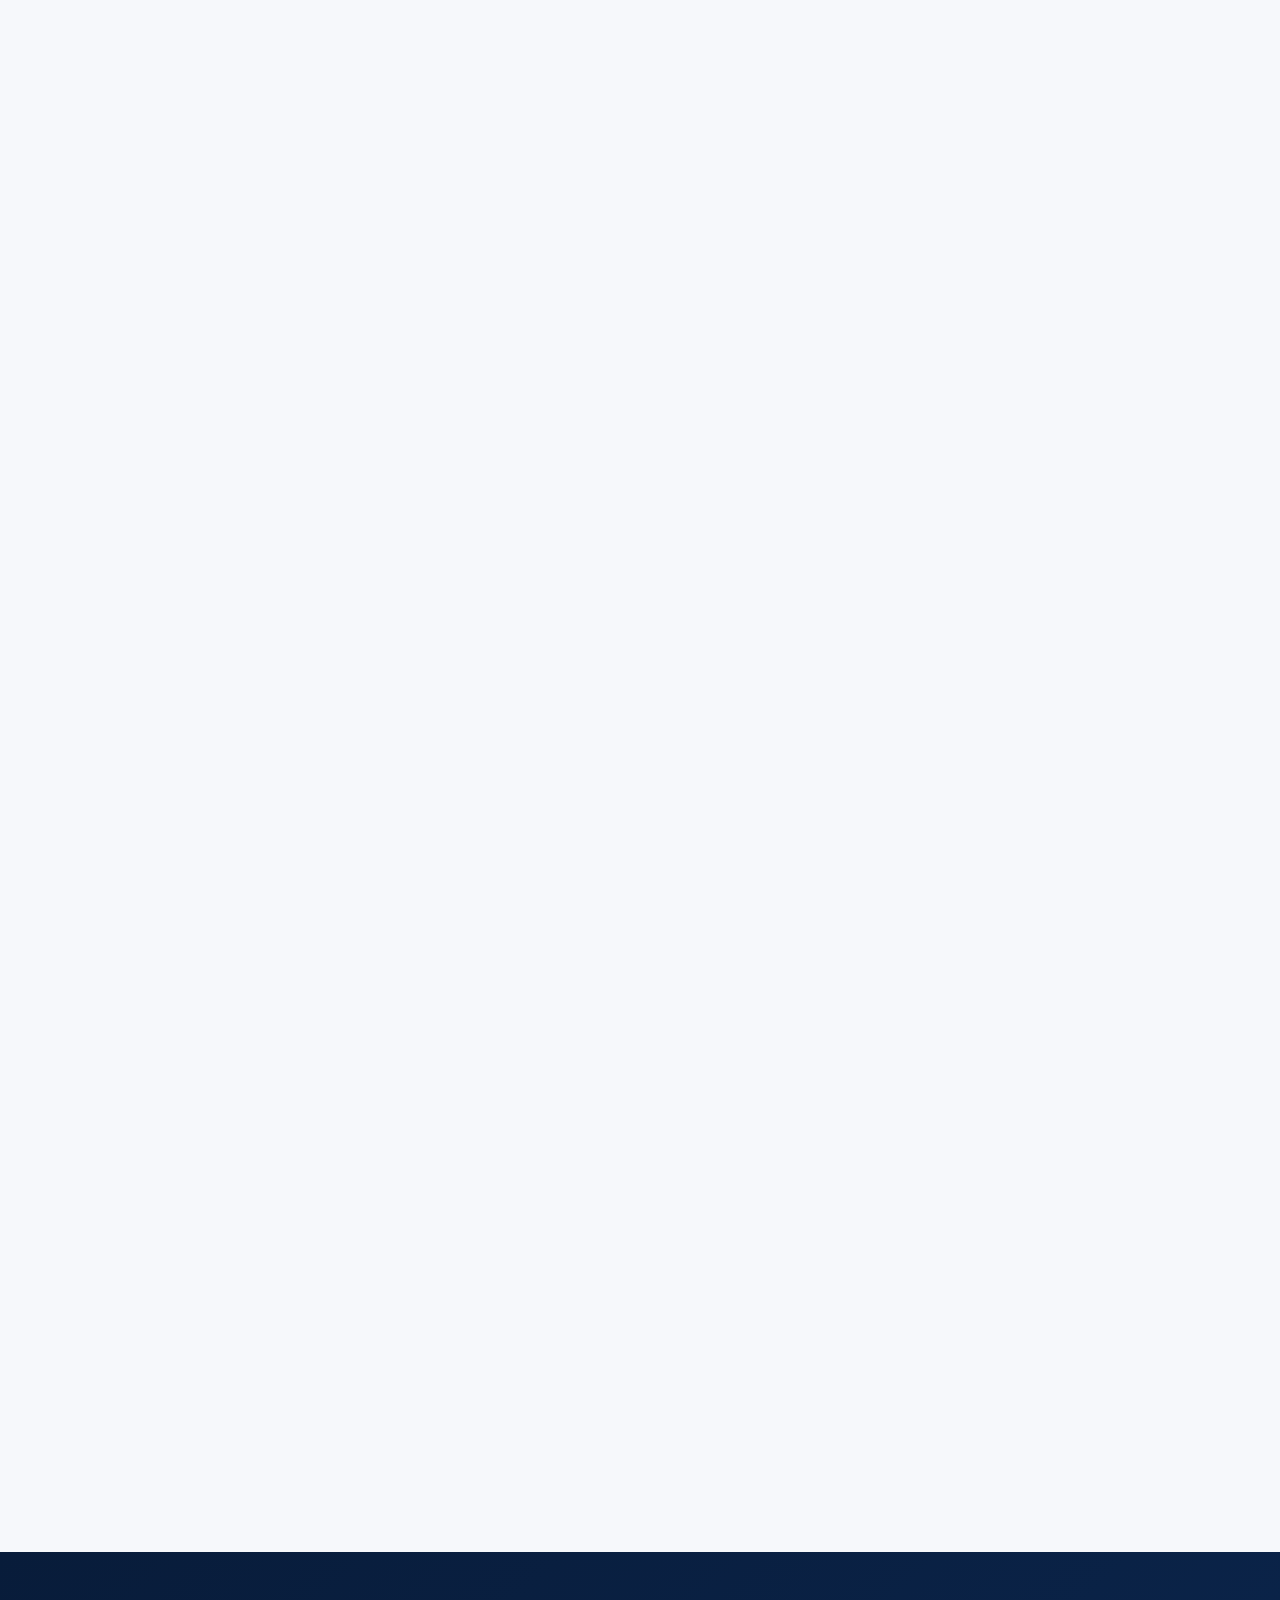
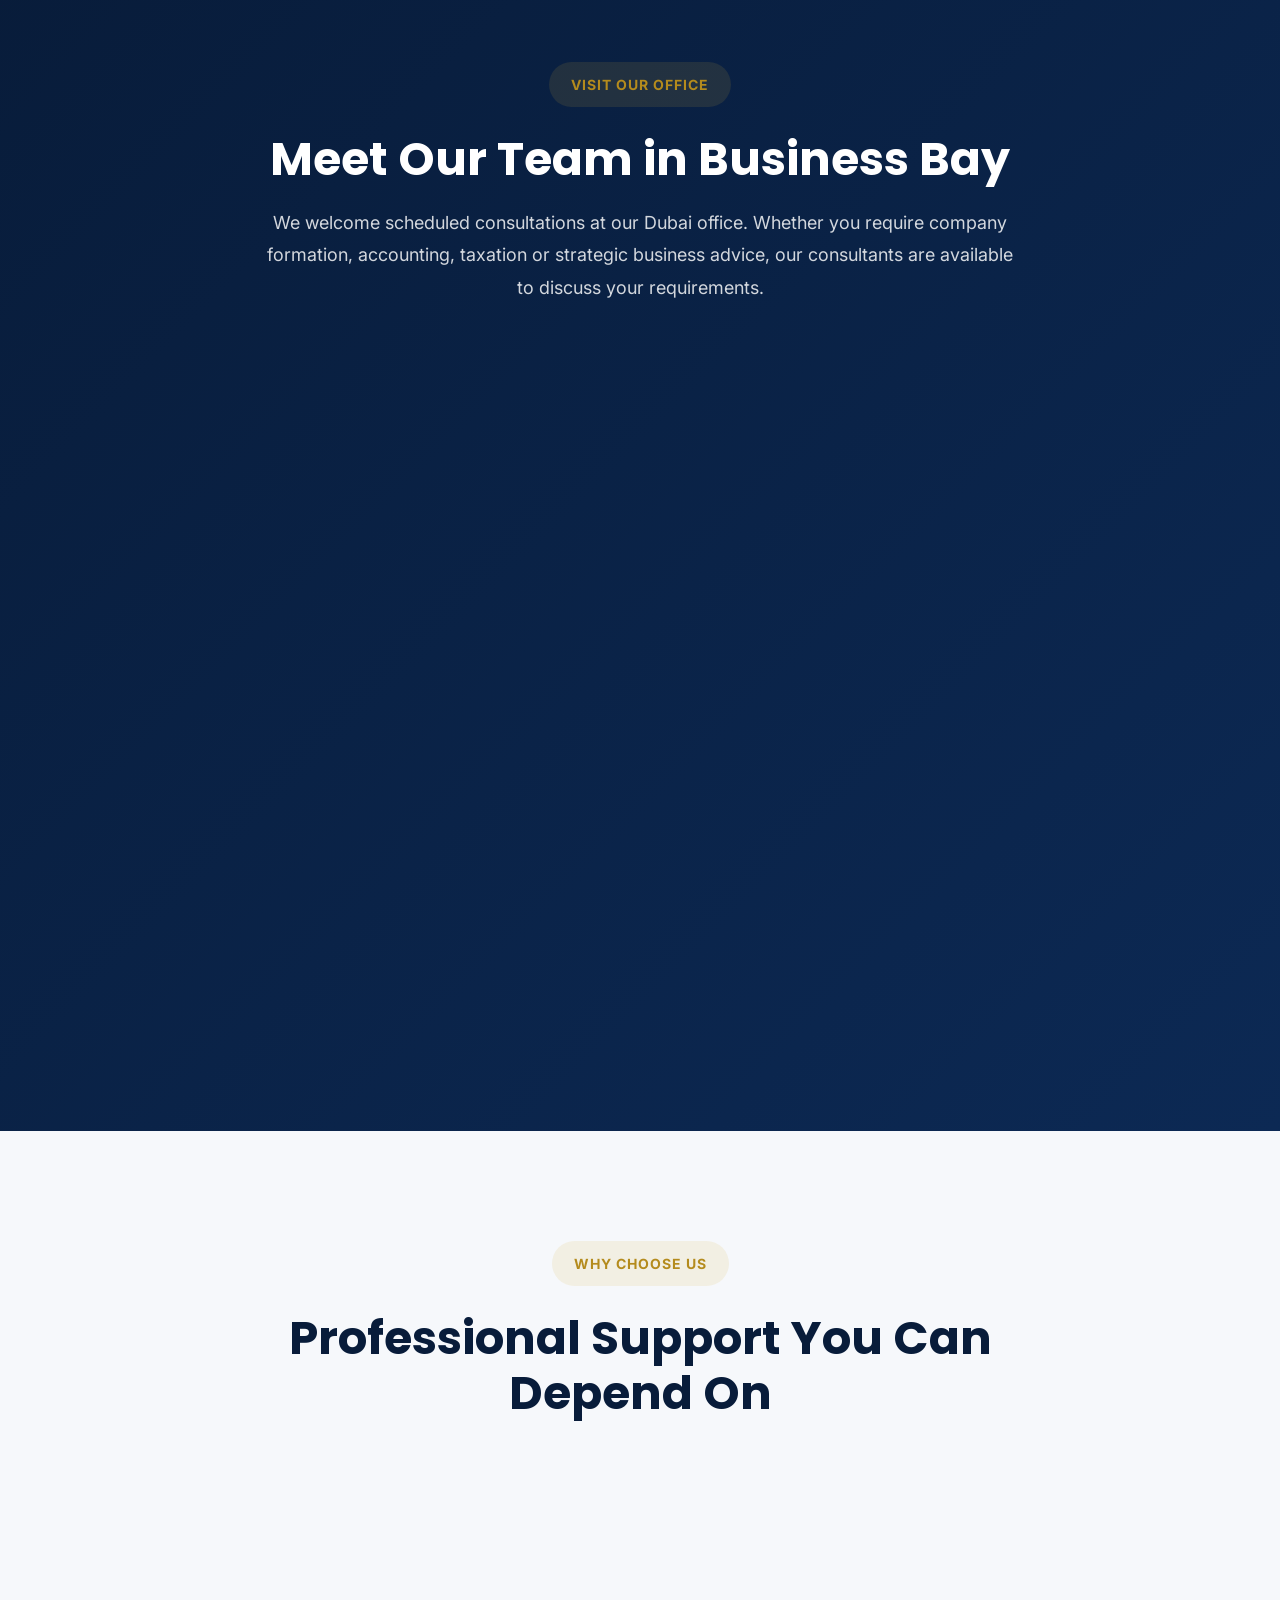
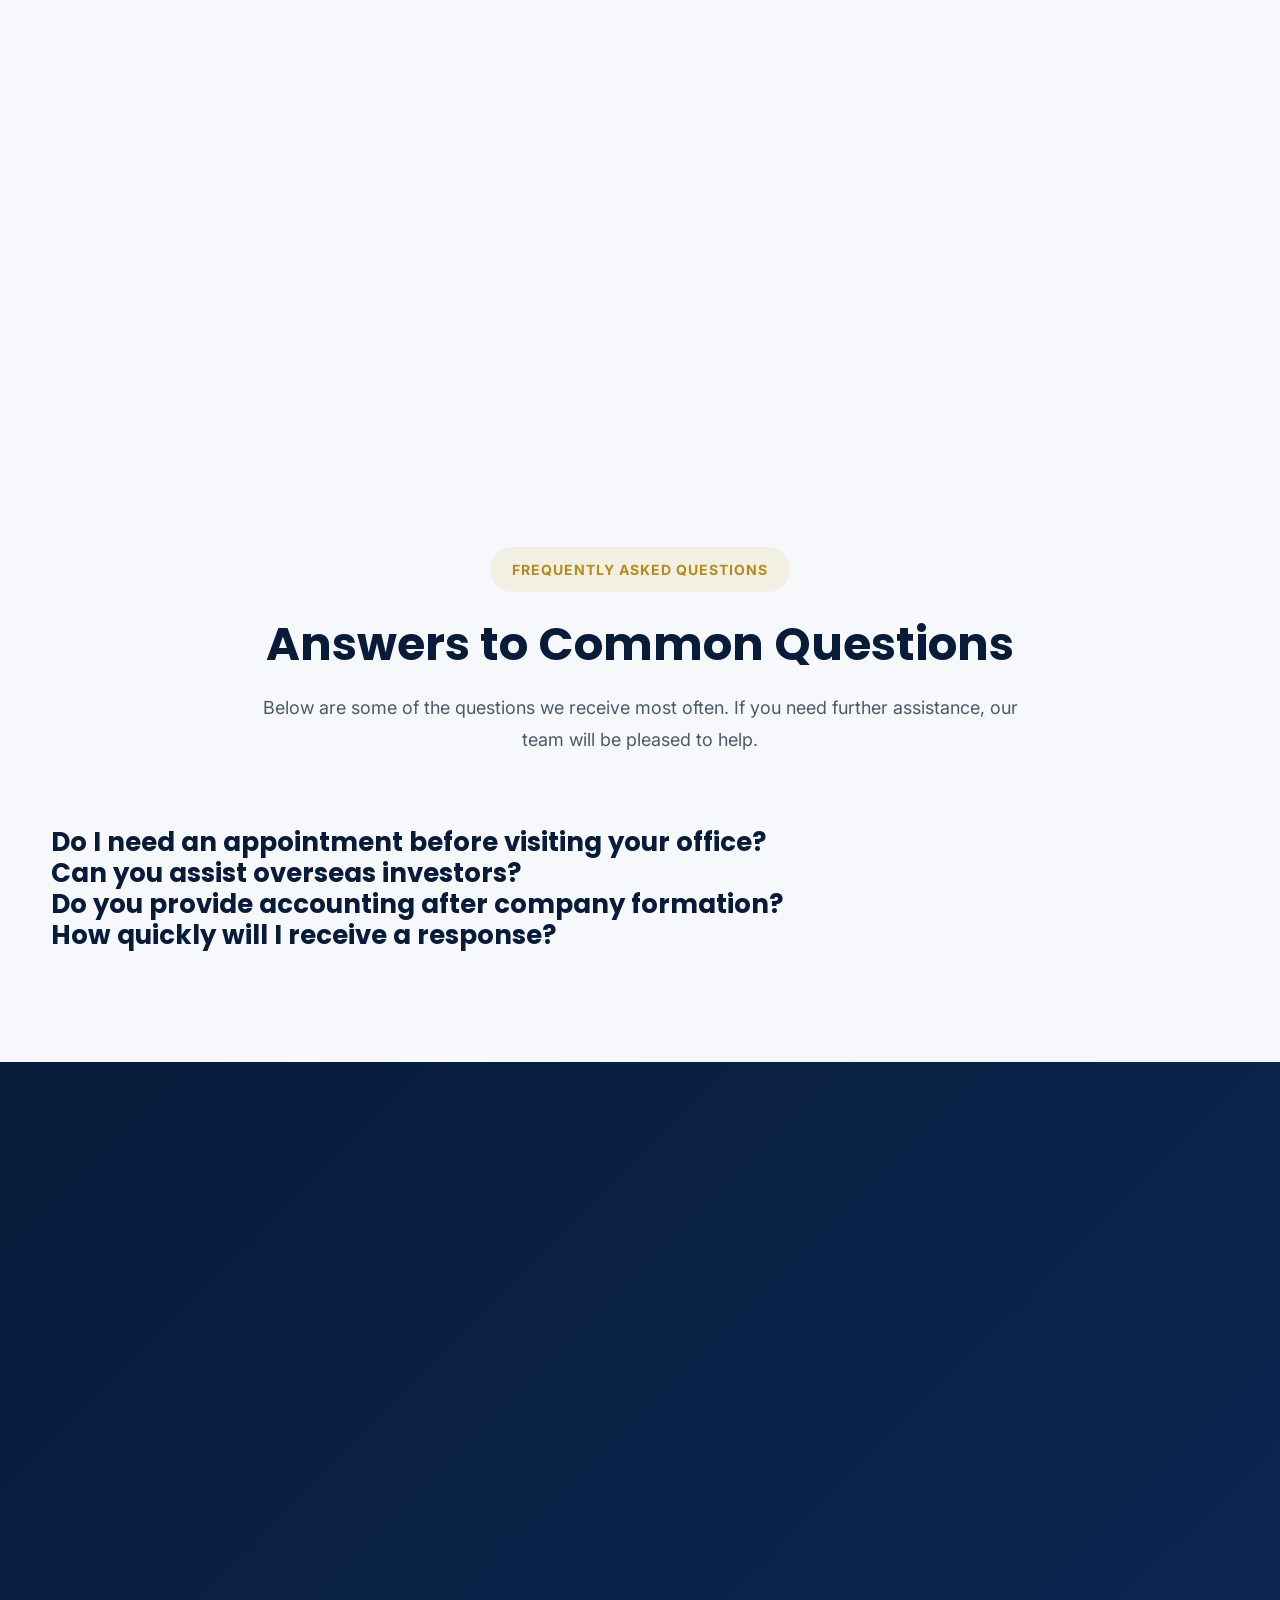
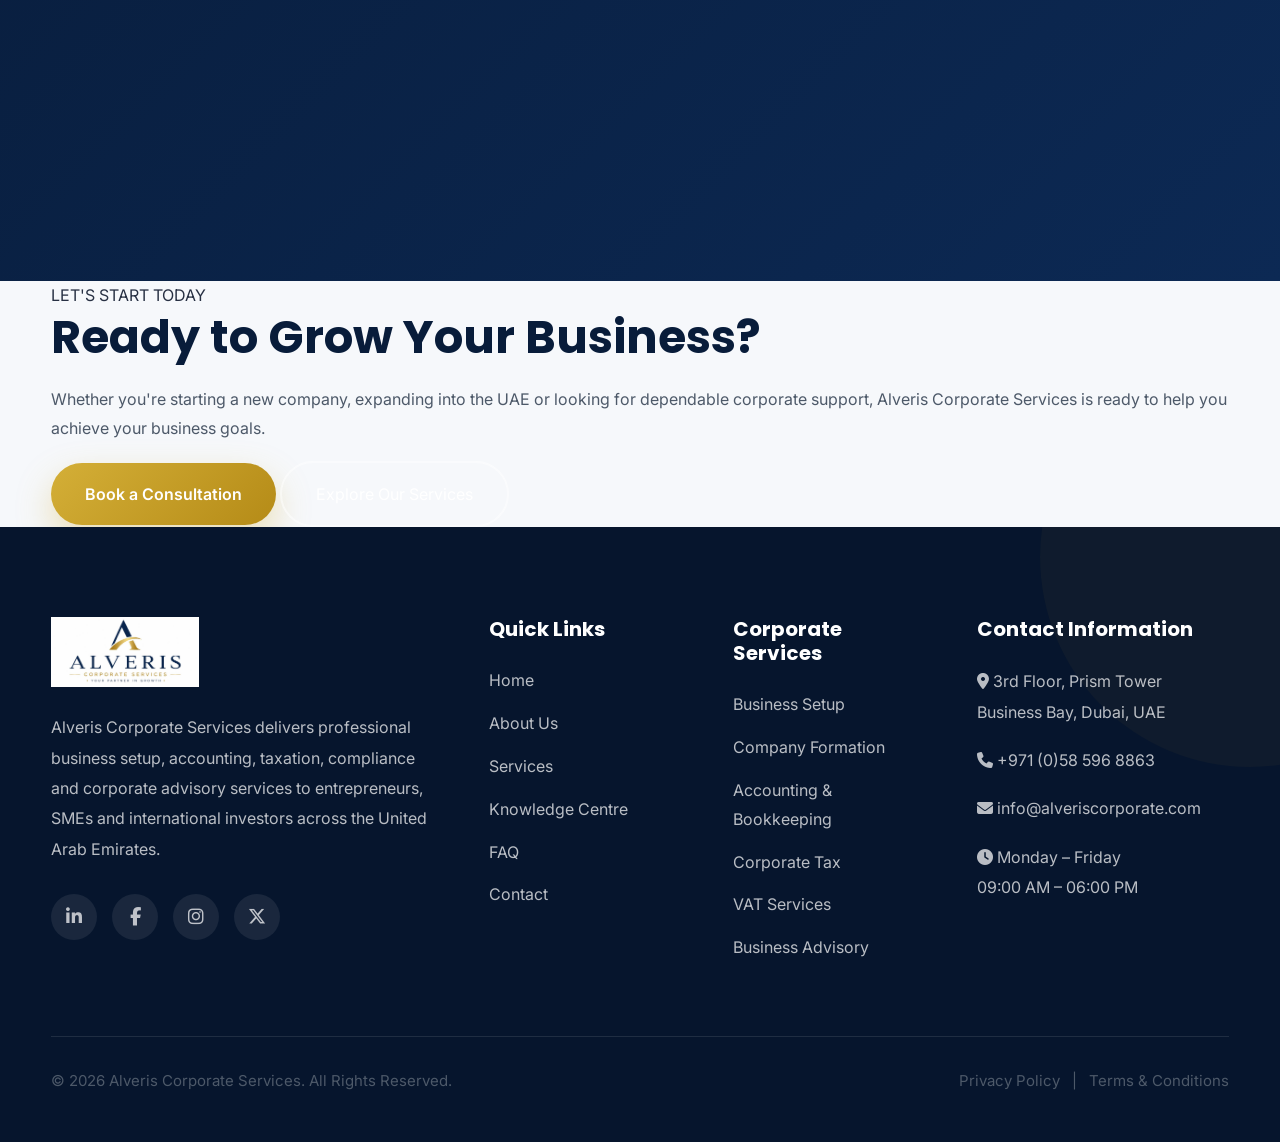
<file: contact.html>
<!DOCTYPE html>
<html lang="en">

<head>

<meta charset="UTF-8">

<meta name="viewport"
content="width=device-width, initial-scale=1.0">

<title>Contact Us | Alveris Corporate Services</title>

<meta name="description"
content="Contact Alveris Corporate Services for business setup, accounting, corporate tax, compliance and corporate advisory services across the UAE.">

<link rel="icon"
href="assets/images/favicon.png">

<link rel="stylesheet"
href="assets/css/style.css">

<link rel="preconnect"
href="https://fonts.googleapis.com">

<link rel="preconnect"
href="https://fonts.gstatic.com"
crossorigin>

<link href="https://fonts.googleapis.com/css2?family=Poppins:wght@300;400;500;600;700;800&display=swap"
rel="stylesheet">

<link rel="stylesheet"
href="https://cdnjs.cloudflare.com/ajax/libs/font-awesome/6.6.0/css/all.min.css">

</head>

<body>

<header>

<div class="container navbar">

<a href="index.html" class="logo">

<img src="assets/images/logo.png"
alt="Alveris Corporate Services">

</a>

<nav>

<ul class="nav-links">

<li><a href="index.html">Home</a></li>

<li><a href="about.html">About</a></li>

<li><a href="services.html">Services</a></li>

<li><a href="knowledge.html">Knowledge</a></li>

<li><a href="faq.html">FAQ</a></li>

<li><a href="contact.html" class="active">Contact</a></li>

</ul>

</nav>

<div class="nav-buttons">

<a href="#contactForm"

class="btn-primary">

Book Consultation

</a>

</div>

<div class="mobile-toggle">

<i class="fa-solid fa-bars"></i>

</div>

</div>

</header>

<!-- =========================================
HERO
========================================== -->

<section class="hero">

<div class="hero-overlay"></div>

<div class="container hero-container">

<div class="hero-content fade-up">

<div class="hero-tag">

CONTACT US

</div>

<h1>

Let's Build Your Business

<span>Together</span>

</h1>

<p>

Whether you're launching a new business, expanding into the UAE or seeking trusted corporate support, our team is ready to help. Contact Alveris Corporate Services today to discuss your business goals and discover practical solutions tailored to your needs.

</p>

<div class="hero-buttons">

<a href="#contactForm"

class="btn-primary">

Send an Enquiry

</a>

<a href="services.html"

class="btn-outline-light">

View Services

</a>

</div>

</div>

<div class="hero-image">

<img src="assets/images/hero-business.png"

alt="Contact Alveris">

</div>

</div>

</section>

<!-- =========================================
CONTACT INFORMATION
========================================== -->

<section class="section">

<div class="container">

<div class="section-title center">

<div class="section-tag">

GET IN TOUCH

</div>

<h2>

We're Ready to Assist You

</h2>

<p>

Speak with our consultants to discuss company formation, accounting, tax, compliance or any other corporate service requirement.

</p>

</div>

<div class="services-grid">

<div class="service-card reveal">

<div class="service-icon">

<i class="fa-solid fa-phone"></i>

</div>

<h3>

Call Us

</h3>

<p>

+971 (0)58 596 8863

</p>

</div>

<div class="service-card reveal">

<div class="service-icon">

<i class="fa-solid fa-envelope"></i>

</div>

<h3>

Email

</h3>

<p>

info@alveriscorporate.com

</p>

</div>

<div class="service-card reveal">

<div class="service-icon">

<i class="fa-solid fa-location-dot"></i>

</div>

<h3>

Office

</h3>

<p>

3rd Floor, Prism Tower<br>

Business Bay<br>

Dubai, United Arab Emirates

</p>

</div>

</div>

</div>

</section>

<!-- =========================================
CONTACT FORM
========================================== -->

<section class="section"
id="contactForm">

<div class="container">

<div class="two-column">

<div class="content-column reveal">

<div class="section-tag">

SEND AN ENQUIRY

</div>

<h2>

Tell Us About Your Business

</h2>

<p>

Complete the form below and one of our consultants will contact you to discuss your requirements and recommend the most suitable solution for your business.

</p>

<form class="contact-form">

<div class="form-row">

<div class="form-group">

<label for="fullname">

Full Name <span>*</span>

</label>

<input
type="text"
id="fullname"
name="fullname"
placeholder="Enter your full name"
required>

</div>

<div class="form-group">

<label for="company">

Company Name

</label>

<input
type="text"
id="company"
name="company"
placeholder="Company name (if applicable)">

</div>

</div>

<div class="form-row">

<div class="form-group">

<label for="email">

Email Address <span>*</span>

</label>

<input
type="email"
id="email"
name="email"
placeholder="your@email.com"
required>

</div>

<div class="form-group">

<label for="phone">

Phone Number <span>*</span>

</label>

<input
type="tel"
id="phone"
name="phone"
placeholder="+971..."
required>

</div>

</div>

<div class="form-group">

<label for="service">

Service Required

</label>

<select id="service" name="service">

<option value="">Select a Service</option>

<option>Business Setup</option>

<option>Mainland Company Formation</option>

<option>Free Zone Company Formation</option>

<option>Accounting & Bookkeeping</option>

<option>Corporate Tax</option>

<option>VAT Services</option>

<option>PRO Services</option>

<option>Business Advisory</option>

<option>Management Consulting</option>

<option>Other</option>

</select>

</div>

<div class="form-group">

<label for="message">

Your Message <span>*</span>

</label>

<textarea
id="message"
name="message"
rows="7"
placeholder="Tell us how we can assist you..."
required></textarea>

</div>

<button
type="submit"
class="btn-primary">

Send Enquiry

</button>

</form>

</div>

<div class="image-column reveal">

<div class="glass-card">

<h3>

Why Choose Alveris?

</h3>

<p>

Our clients trust us because we combine professional expertise with personalised service and practical business advice.

</p>

<ul class="feature-list">

<li>

<i class="fa-solid fa-circle-check"></i>

Experienced corporate consultants

</li>

<li>

<i class="fa-solid fa-circle-check"></i>

Transparent pricing and communication

</li>

<li>

<i class="fa-solid fa-circle-check"></i>

Comprehensive business solutions

</li>

<li>

<i class="fa-solid fa-circle-check"></i>

Fast response times

</li>

<li>

<i class="fa-solid fa-circle-check"></i>

Long-term business support

</li>

<li>

<i class="fa-solid fa-circle-check"></i>

UAE regulatory expertise

</li>

</ul>

<hr>

<div class="contact-summary">

<p>

<strong>Office</strong><br>

3rd Floor, Prism Tower<br>

Business Bay, Dubai

</p>

<p>

<strong>Email</strong><br>

info@alveriscorporate.com

</p>

<p>

<strong>Telephone</strong><br>

+971 (0)58 596 8863

</p>

<p>

<strong>Business Hours</strong><br>

Monday – Friday<br>

09:00 AM – 06:00 PM

</p>

</div>

</div>

</div>

</div>

</div>

</section>

<!-- =========================================
OFFICE LOCATION
========================================== -->

<section class="section dark-section">

<div class="container">

<div class="section-title center">

<div class="section-tag">

VISIT OUR OFFICE

</div>

<h2>

Meet Our Team in Business Bay

</h2>

<p>

We welcome scheduled consultations at our Dubai office. Whether you require company formation, accounting, taxation or strategic business advice, our consultants are available to discuss your requirements.

</p>

</div>

<div class="two-column">

<div class="content-column reveal">

<div class="glass-card">

<h3>

Office Information

</h3>

<p>

<strong>Address</strong><br>

3rd Floor, Prism Tower<br>

Business Bay<br>

Dubai, United Arab Emirates

</p>

<p>

<strong>Telephone</strong><br>

+971 (0)58 596 8863

</p>

<p>

<strong>Email</strong><br>

info@alveriscorporate.com

</p>

<p>

<strong>Working Hours</strong><br>

Monday – Friday<br>

09:00 AM – 06:00 PM

</p>

<p>

<strong>Consultations</strong><br>

Available by prior appointment.

</p>

</div>

</div>

<div class="image-column reveal">

<div class="map-placeholder">

<i class="fa-solid fa-map-location-dot"></i>

<h3>

Google Maps Location

</h3>

<p>

A fully interactive Google Map will be integrated here, allowing visitors to obtain directions directly to our Business Bay office.

</p>

<a href="#"

class="btn-primary">

Get Directions

</a>

</div>

</div>

</div>

</div>

</section>

<!-- =========================================
WHY CONTACT US
========================================== -->

<section class="section">

<div class="container">

<div class="section-title center">

<div class="section-tag">

WHY CHOOSE US

</div>

<h2>

Professional Support You Can Depend On

</h2>

</div>

<div class="cards-grid">

<div class="glass-card reveal">

<i class="fa-solid fa-headset"></i>

<h3>

Fast Response

</h3>

<p>

We aim to respond to all enquiries promptly and provide practical guidance tailored to your requirements.

</p>

</div>

<div class="glass-card reveal">

<i class="fa-solid fa-user-tie"></i>

<h3>

Experienced Consultants

</h3>

<p>

Our professionals understand UAE business regulations and provide reliable corporate advice for businesses of every size.

</p>

</div>

<div class="glass-card reveal">

<i class="fa-solid fa-comments"></i>

<h3>

Personalised Advice

</h3>

<p>

Every business is unique, which is why our recommendations are tailored specifically to your commercial objectives.

</p>

</div>

<div class="glass-card reveal">

<i class="fa-solid fa-handshake-angle"></i>

<h3>

Long-Term Partnership

</h3>

<p>

We strive to become a trusted corporate partner supporting your business from incorporation through continued growth.

</p>

</div>

</div>

</div>

</section>

<!-- =========================================
FREQUENTLY ASKED QUESTIONS
========================================== -->

<section class="section">

<div class="container">

<div class="section-title center">

<div class="section-tag">

FREQUENTLY ASKED QUESTIONS

</div>

<h2>

Answers to Common Questions

</h2>

<p>

Below are some of the questions we receive most often. If you need further assistance, our team will be pleased to help.

</p>

</div>

<div class="faq-list">

<div class="faq-item">

<h3>

Do I need an appointment before visiting your office?

</h3>

<p>

Appointments are recommended to ensure one of our consultants is available to provide dedicated assistance and discuss your requirements in detail.

</p>

</div>

<div class="faq-item">

<h3>

Can you assist overseas investors?

</h3>

<p>

Yes. We regularly assist entrepreneurs and companies outside the UAE with company formation, licensing, compliance and ongoing corporate support.

</p>

</div>

<div class="faq-item">

<h3>

Do you provide accounting after company formation?

</h3>

<p>

Absolutely. We offer bookkeeping, accounting, VAT, Corporate Tax, payroll and financial reporting services to support businesses throughout their lifecycle.

</p>

</div>

<div class="faq-item">

<h3>

How quickly will I receive a response?

</h3>

<p>

Our objective is to respond to all enquiries as quickly as possible during normal business hours, typically within one working day.

</p>

</div>

</div>

</div>

</section>

<!-- =========================================
WHATSAPP SECTION
========================================== -->

<section class="section dark-section">

<div class="container">

<div class="two-column">

<div class="content-column reveal">

<div class="section-tag">

WHATSAPP SUPPORT

</div>

<h2>

Need Immediate Assistance?

</h2>

<p>

Speak directly with one of our consultants via WhatsApp for general enquiries, appointment scheduling and preliminary guidance regarding your business requirements.

</p>

<ul class="feature-list">

<li>

<i class="fa-solid fa-circle-check"></i>

Quick responses during business hours

</li>

<li>

<i class="fa-solid fa-circle-check"></i>

Business setup guidance

</li>

<li>

<i class="fa-solid fa-circle-check"></i>

Corporate services enquiries

</li>

<li>

<i class="fa-solid fa-circle-check"></i>

Appointment scheduling

</li>

</ul>

<a href="https://wa.me/971585968863"

class="btn-primary"

target="_blank">

Chat on WhatsApp

</a>

</div>

<div class="image-column reveal">

<div class="glass-card">

<i class="fab fa-whatsapp"

style="font-size:70px;margin-bottom:20px;"></i>

<h3>

Available During Business Hours

</h3>

<p>

Monday – Friday

<br><br>

09:00 AM – 06:00 PM

</p>

<hr>

<p>

Telephone

<br>

<strong>+971 (0)58 596 8863</strong>

</p>

<p>

Email

<br>

<strong>info@alveriscorporate.com</strong>

</p>

</div>

</div>

</div>

</div>

</section>

<!-- =========================================
FINAL CALL TO ACTION
========================================== -->

<section class="cta">

<div class="container">

<div class="cta-box">

<span>

LET'S START TODAY

</span>

<h2>

Ready to Grow Your Business?

</h2>

<p>

Whether you're starting a new company, expanding into the UAE or looking for dependable corporate support, Alveris Corporate Services is ready to help you achieve your business goals.

</p>

<div class="cta-buttons">

<a href="#contactForm"

class="btn-primary">

Book a Consultation

</a>

<a href="services.html"

class="btn-outline-light">

Explore Our Services

</a>

</div>

</div>

</div>

</section>

<!-- =========================================
FOOTER
========================================== -->

<footer>

<div class="container">

<div class="footer-grid">

<div>

<img src="assets/images/logo-white.png"

alt="Alveris Corporate Services"

class="footer-logo">

<p>

Alveris Corporate Services delivers professional business setup, accounting, taxation, compliance and corporate advisory services to entrepreneurs, SMEs and international investors across the United Arab Emirates.

</p>

<div class="social-icons">

<a href="#"><i class="fab fa-linkedin-in"></i></a>

<a href="#"><i class="fab fa-facebook-f"></i></a>

<a href="#"><i class="fab fa-instagram"></i></a>

<a href="#"><i class="fab fa-x-twitter"></i></a>

</div>

</div>

<div>

<h3>

Quick Links

</h3>

<ul>

<li><a href="index.html">Home</a></li>

<li><a href="about.html">About Us</a></li>

<li><a href="services.html">Services</a></li>

<li><a href="knowledge.html">Knowledge Centre</a></li>

<li><a href="faq.html">FAQ</a></li>

<li><a href="contact.html">Contact</a></li>

</ul>

</div>

<div>

<h3>

Corporate Services

</h3>

<ul>

<li><a href="services.html">Business Setup</a></li>

<li><a href="services.html">Company Formation</a></li>

<li><a href="services.html">Accounting & Bookkeeping</a></li>

<li><a href="services.html">Corporate Tax</a></li>

<li><a href="services.html">VAT Services</a></li>

<li><a href="services.html">Business Advisory</a></li>

</ul>

</div>

<div>

<h3>

Contact Information

</h3>

<p>

<i class="fa-solid fa-location-dot"></i>

3rd Floor, Prism Tower<br>

Business Bay, Dubai, UAE

</p>

<p>

<i class="fa-solid fa-phone"></i>

+971 (0)58 596 8863

</p>

<p>

<i class="fa-solid fa-envelope"></i>

info@alveriscorporate.com

</p>

<p>

<i class="fa-solid fa-clock"></i>

Monday – Friday<br>

09:00 AM – 06:00 PM

</p>

</div>

</div>

<hr>

<div class="footer-bottom">

<p>

© 2026 Alveris Corporate Services. All Rights Reserved.

</p>

<p>

<a href="privacy.html">

Privacy Policy

</a>

&nbsp; | &nbsp;

<a href="terms.html">

Terms & Conditions

</a>

</p>

</div>

</div>

</footer>

<!-- =========================================
FLOATING BUTTONS
========================================== -->

<a href="https://wa.me/971585968863"

class="whatsapp-float"

target="_blank"

aria-label="WhatsApp">

<i class="fab fa-whatsapp"></i>

</a>

<button

id="backToTop"

class="back-to-top"

aria-label="Back to Top">

<i class="fa-solid fa-arrow-up"></i>

</button>

<script src="assets/js/script.js"></script>

</body>

</html>
</file>
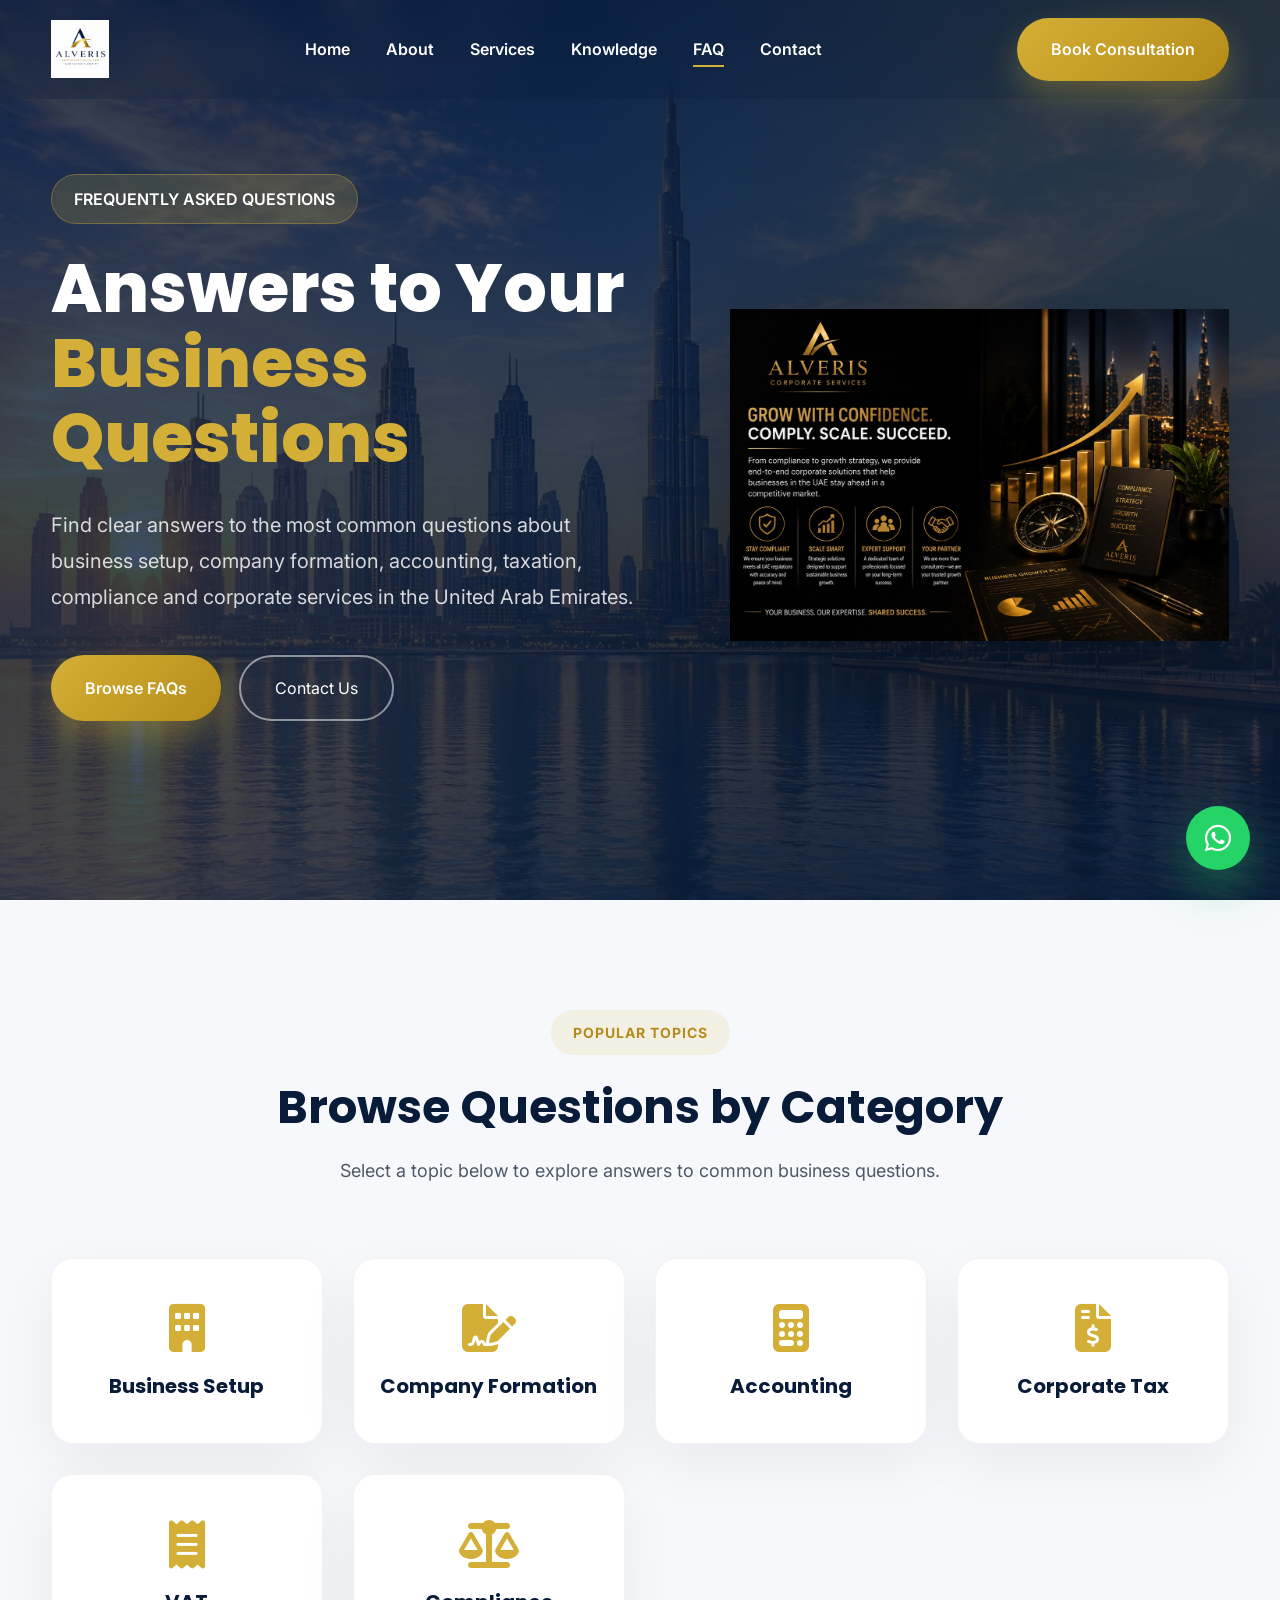
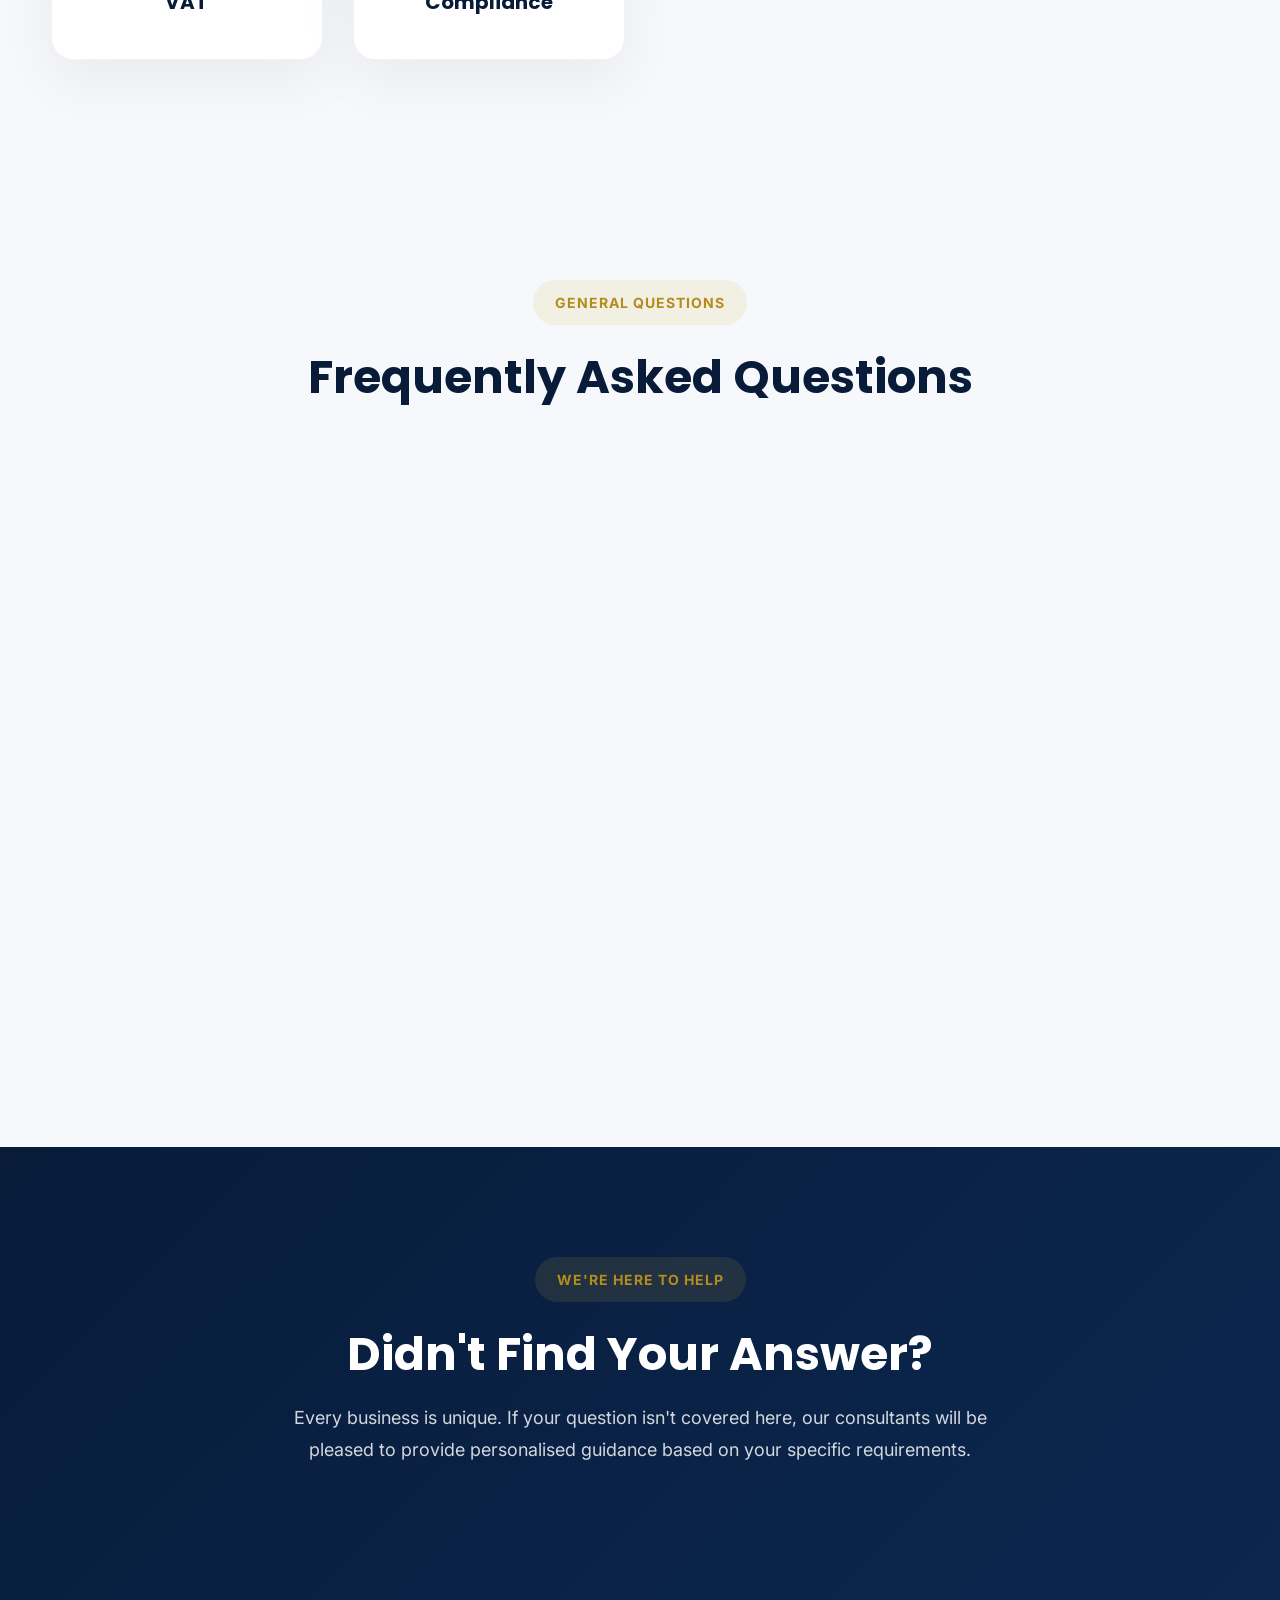
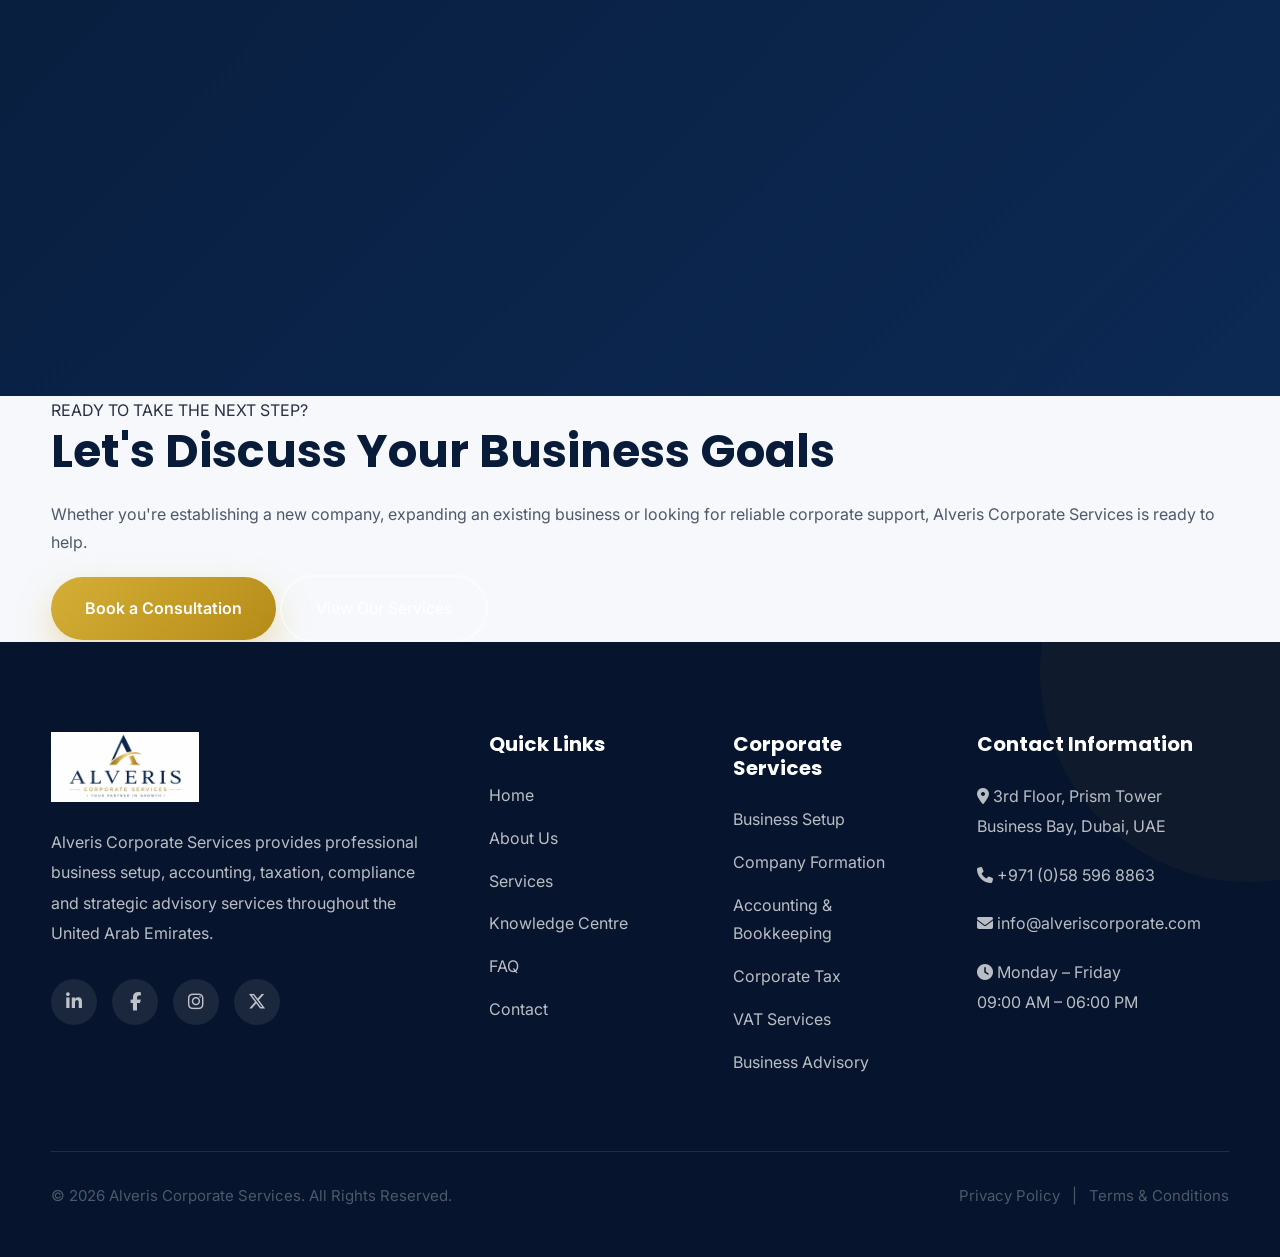
<file: faq.html>
<!DOCTYPE html>

<html lang="en">

<head>

<meta charset="UTF-8">

<meta name="viewport"
content="width=device-width, initial-scale=1.0">

<title>Frequently Asked Questions | Alveris Corporate Services</title>

<meta name="description"
content="Frequently Asked Questions about business setup, company formation, accounting, taxation, VAT and corporate services in the UAE.">

<link rel="icon"
href="assets/images/favicon.png">

<link rel="stylesheet"
href="assets/css/style.css">

<link rel="preconnect"
href="https://fonts.googleapis.com">

<link rel="preconnect"
href="https://fonts.gstatic.com"
crossorigin>

<link href="https://fonts.googleapis.com/css2?family=Poppins:wght@300;400;500;600;700;800&display=swap"
rel="stylesheet">

<link rel="stylesheet"
href="https://cdnjs.cloudflare.com/ajax/libs/font-awesome/6.6.0/css/all.min.css">

</head>

<body>

<header>

<div class="container navbar">

<a href="index.html" class="logo">

<img src="assets/images/logo.png"
alt="Alveris Corporate Services">

</a>

<nav>

<ul class="nav-links">

<li><a href="index.html">Home</a></li>

<li><a href="about.html">About</a></li>

<li><a href="services.html">Services</a></li>

<li><a href="knowledge.html">Knowledge</a></li>

<li><a href="faq.html" class="active">FAQ</a></li>

<li><a href="contact.html">Contact</a></li>

</ul>

</nav>

<div class="nav-buttons">

<a href="contact.html"

class="btn-primary">

Book Consultation

</a>

</div>

<div class="mobile-toggle">

<i class="fa-solid fa-bars"></i>

</div>

</div>

</header>

<!-- =========================================
HERO
========================================== -->

<section class="hero">

<div class="hero-overlay"></div>

<div class="container hero-container">

<div class="hero-content fade-up">

<div class="hero-tag">

FREQUENTLY ASKED QUESTIONS

</div>

<h1>

Answers to Your

<span>Business Questions</span>

</h1>

<p>

Find clear answers to the most common questions about business setup, company formation, accounting, taxation, compliance and corporate services in the United Arab Emirates.

</p>

<div class="hero-buttons">

<a href="#faq"

class="btn-primary">

Browse FAQs

</a>

<a href="contact.html"

class="btn-outline-light">

Contact Us

</a>

</div>

</div>

<div class="hero-image">

<img src="assets/images/article3.png"

alt="Frequently Asked Questions">

</div>

</div>

</section>

<!-- =========================================
FAQ CATEGORIES
========================================== -->

<section class="section">

<div class="container">

<div class="section-title center">

<div class="section-tag">

POPULAR TOPICS

</div>

<h2>

Browse Questions by Category

</h2>

<p>

Select a topic below to explore answers to common business questions.

</p>

</div>

<div class="industry-grid">

<div class="industry-box">

<i class="fa-solid fa-building"></i>

<h4>Business Setup</h4>

</div>

<div class="industry-box">

<i class="fa-solid fa-file-signature"></i>

<h4>Company Formation</h4>

</div>

<div class="industry-box">

<i class="fa-solid fa-calculator"></i>

<h4>Accounting</h4>

</div>

<div class="industry-box">

<i class="fa-solid fa-file-invoice-dollar"></i>

<h4>Corporate Tax</h4>

</div>

<div class="industry-box">

<i class="fa-solid fa-receipt"></i>

<h4>VAT</h4>

</div>

<div class="industry-box">

<i class="fa-solid fa-scale-balanced"></i>

<h4>Compliance</h4>

</div>

</div>

</div>

</section>

<!-- =========================================
FAQ SECTION
========================================== -->

<section class="section"

id="faq">

<div class="container">

<div class="section-title center">

<div class="section-tag">

GENERAL QUESTIONS

</div>

<h2>

Frequently Asked Questions

</h2>

</div>

<div class="faq-list">

<div class="faq-item reveal">

<h3>

How long does it take to establish a company in the UAE?

</h3>

<p>

The timeframe depends on the chosen jurisdiction, business activity and the completeness of the required documentation. Our consultants manage the process efficiently and keep you informed throughout every stage.

</p>

</div>

<div class="faq-item reveal">

<h3>

What is the difference between a Mainland company and a Free Zone company?

</h3>

<p>

Mainland companies generally offer greater flexibility to operate throughout the UAE, while Free Zone companies provide attractive benefits for businesses targeting international trade or specific industries. The most suitable option depends on your business objectives.

</p>

</div>

<div class="faq-item reveal">

<h3>

Can foreign investors own 100% of a company in the UAE?

</h3>

<p>

Many business activities now permit 100% foreign ownership, although the applicable regulations vary depending on the jurisdiction and nature of the business. We will advise you on the most suitable structure for your objectives.

</p>

</div>

<div class="faq-item reveal">

<h3>

Which business licence should I choose?

</h3>

<p>

The appropriate licence depends on your intended business activities. Common licence categories include commercial, professional and industrial licences. Our consultants will recommend the option that best matches your operations.

</p>

</div>

<div class="faq-item reveal">

<h3>

Can Alveris manage the entire company formation process?

</h3>

<p>

Yes. We provide end-to-end assistance including business setup, licence applications, government approvals, visa processing, compliance and ongoing corporate support.

</p>

</div>

<div class="faq-item reveal">

<h3>

Do you assist with UAE residence visas?

</h3>

<p>

Yes. We assist eligible business owners and employees with visa applications, Emirates ID procedures and related government formalities as part of our corporate services.

</p>

</div>

<div class="faq-item reveal">

<h3>

Is a physical office required to establish a company?

</h3>

<p>

Office requirements vary depending on the chosen jurisdiction and licence type. Some business structures offer flexible workspace solutions while others require dedicated office premises.

</p>

</div>

<div class="faq-item reveal">

<h3>

Can I change my business activities after incorporation?

</h3>

<p>

Yes. Subject to the applicable regulations, business activities and licences can usually be amended. We can assist with the necessary applications and approvals.

</p>

</div>

<div class="faq-item reveal">

<h3>

Do I need to maintain accounting records for my business?

</h3>

<p>

Yes. Maintaining accurate accounting records is an important business responsibility in the UAE. Proper bookkeeping supports financial management, regulatory compliance and informed business decision-making.

</p>

</div>

<div class="faq-item reveal">

<h3>

Who is required to register for UAE Corporate Tax?

</h3>

<p>

Corporate Tax obligations depend on your business activities, legal structure and applicable regulations. We assist businesses with registration, compliance and ongoing Corporate Tax requirements.

</p>

</div>

<div class="faq-item reveal">

<h3>

Do you provide VAT registration and filing services?

</h3>

<p>

Yes. We assist eligible businesses with VAT registration, VAT return preparation, compliance reviews and ongoing VAT advisory services.

</p>

</div>

<div class="faq-item reveal">

<h3>

Can you manage bookkeeping on a monthly basis?

</h3>

<p>

Absolutely. Our bookkeeping services include transaction recording, bank reconciliations, financial reporting and ongoing accounting support tailored to your business.

</p>

</div>

<div class="faq-item reveal">

<h3>

Do you provide payroll management services?

</h3>

<p>

Yes. We offer payroll processing, employee record management, WPS support and payroll reporting to help businesses meet their employment obligations efficiently.

</p>

</div>

<div class="faq-item reveal">

<h3>

Can Alveris help my business remain compliant?

</h3>

<p>

Yes. We assist businesses with licence renewals, regulatory filings, accounting obligations, taxation requirements and other compliance matters to help reduce administrative burden.

</p>

</div>

<div class="faq-item reveal">

<h3>

Do you provide business advisory and management consulting?

</h3>

<p>

Yes. Our consultants work with entrepreneurs and established businesses to improve operational efficiency, strengthen business performance and support sustainable long-term growth.

</p>

</div>

<div class="faq-item reveal">

<h3>

Do you continue supporting clients after company formation?

</h3>

<p>

Absolutely. Our relationship with clients extends beyond incorporation. We provide ongoing accounting, taxation, compliance, PRO services and strategic business support as your business grows.

</p>

</div>

<div class="faq-item reveal">

<h3>

Can you assist businesses that are already operating in the UAE?

</h3>

<p>

Yes. We support both newly established and existing businesses with accounting, taxation, compliance, restructuring, operational improvements and business advisory services.

</p>

</div>

<div class="faq-item reveal">

<h3>

How do I get started with Alveris Corporate Services?

</h3>

<p>

Simply contact us by telephone, email, WhatsApp or by completing the enquiry form on our Contact page. We'll arrange an initial consultation to understand your business objectives and recommend the most suitable solution.

</p>

</div>

</div>

</div>

</section>

<!-- =========================================
STILL HAVE QUESTIONS
========================================== -->

<section class="section dark-section">

<div class="container">

<div class="section-title center">

<div class="section-tag">

WE'RE HERE TO HELP

</div>

<h2>

Didn't Find Your Answer?

</h2>

<p>

Every business is unique. If your question isn't covered here, our consultants will be pleased to provide personalised guidance based on your specific requirements.

</p>

</div>

<div class="cards-grid">

<div class="glass-card reveal">

<i class="fa-solid fa-phone"></i>

<h3>

Call Us

</h3>

<p>

Speak directly with one of our experienced consultants during business hours.

</p>

</div>

<div class="glass-card reveal">

<i class="fa-solid fa-envelope"></i>

<h3>

Email Us

</h3>

<p>

Send your enquiry and we'll respond as quickly as possible.

</p>

</div>

<div class="glass-card reveal">

<i class="fab fa-whatsapp"></i>

<h3>

WhatsApp

</h3>

<p>

Chat with our team for quick guidance and appointment scheduling.

</p>

</div>

<div class="glass-card reveal">

<i class="fa-solid fa-user-tie"></i>

<h3>

Consultation

</h3>

<p>

Book a personalised consultation to discuss your business objectives.

</p>

</div>

</div>

</div>

</section>

<!-- =========================================
FINAL CALL TO ACTION
========================================== -->

<section class="cta">

<div class="container">

<div class="cta-box">

<span>

READY TO TAKE THE NEXT STEP?

</span>

<h2>

Let's Discuss Your Business Goals

</h2>

<p>

Whether you're establishing a new company, expanding an existing business or looking for reliable corporate support, Alveris Corporate Services is ready to help.

</p>

<div class="cta-buttons">

<a href="contact.html"

class="btn-primary">

Book a Consultation

</a>

<a href="services.html"

class="btn-outline-light">

View Our Services

</a>

</div>

</div>

</div>

</section>

<!-- =========================================
FOOTER
========================================== -->

<footer>

<div class="container">

<div class="footer-grid">

<div>

<img src="assets/images/logo-white.png"

alt="Alveris Corporate Services"

class="footer-logo">

<p>

Alveris Corporate Services provides professional business setup, accounting, taxation, compliance and strategic advisory services throughout the United Arab Emirates.

</p>

<div class="social-icons">

<a href="#"><i class="fab fa-linkedin-in"></i></a>

<a href="#"><i class="fab fa-facebook-f"></i></a>

<a href="#"><i class="fab fa-instagram"></i></a>

<a href="#"><i class="fab fa-x-twitter"></i></a>

</div>

</div>

<div>

<h3>Quick Links</h3>

<ul>

<li><a href="index.html">Home</a></li>

<li><a href="about.html">About Us</a></li>

<li><a href="services.html">Services</a></li>

<li><a href="knowledge.html">Knowledge Centre</a></li>

<li><a href="faq.html">FAQ</a></li>

<li><a href="contact.html">Contact</a></li>

</ul>

</div>

<div>

<h3>Corporate Services</h3>

<ul>

<li><a href="services.html">Business Setup</a></li>

<li><a href="services.html">Company Formation</a></li>

<li><a href="services.html">Accounting & Bookkeeping</a></li>

<li><a href="services.html">Corporate Tax</a></li>

<li><a href="services.html">VAT Services</a></li>

<li><a href="services.html">Business Advisory</a></li>

</ul>

</div>

<div>

<h3>Contact Information</h3>

<p>

<i class="fa-solid fa-location-dot"></i>

3rd Floor, Prism Tower<br>

Business Bay, Dubai, UAE

</p>

<p>

<i class="fa-solid fa-phone"></i>

+971 (0)58 596 8863

</p>

<p>

<i class="fa-solid fa-envelope"></i>

info@alveriscorporate.com

</p>

<p>

<i class="fa-solid fa-clock"></i>

Monday – Friday<br>

09:00 AM – 06:00 PM

</p>

</div>

</div>

<hr>

<div class="footer-bottom">

<p>

© 2026 Alveris Corporate Services. All Rights Reserved.

</p>

<p>

<a href="privacy.html">

Privacy Policy

</a>

&nbsp; | &nbsp;

<a href="terms.html">

Terms & Conditions

</a>

</p>

</div>

</div>

</footer>

<a href="https://wa.me/971585968863"

class="whatsapp-float"

target="_blank"

aria-label="WhatsApp">

<i class="fab fa-whatsapp"></i>

</a>

<button

id="backToTop"

class="back-to-top"

aria-label="Back to Top">

<i class="fa-solid fa-arrow-up"></i>

</button>

<script src="assets/js/script.js"></script>

</body>

</html>
</file>
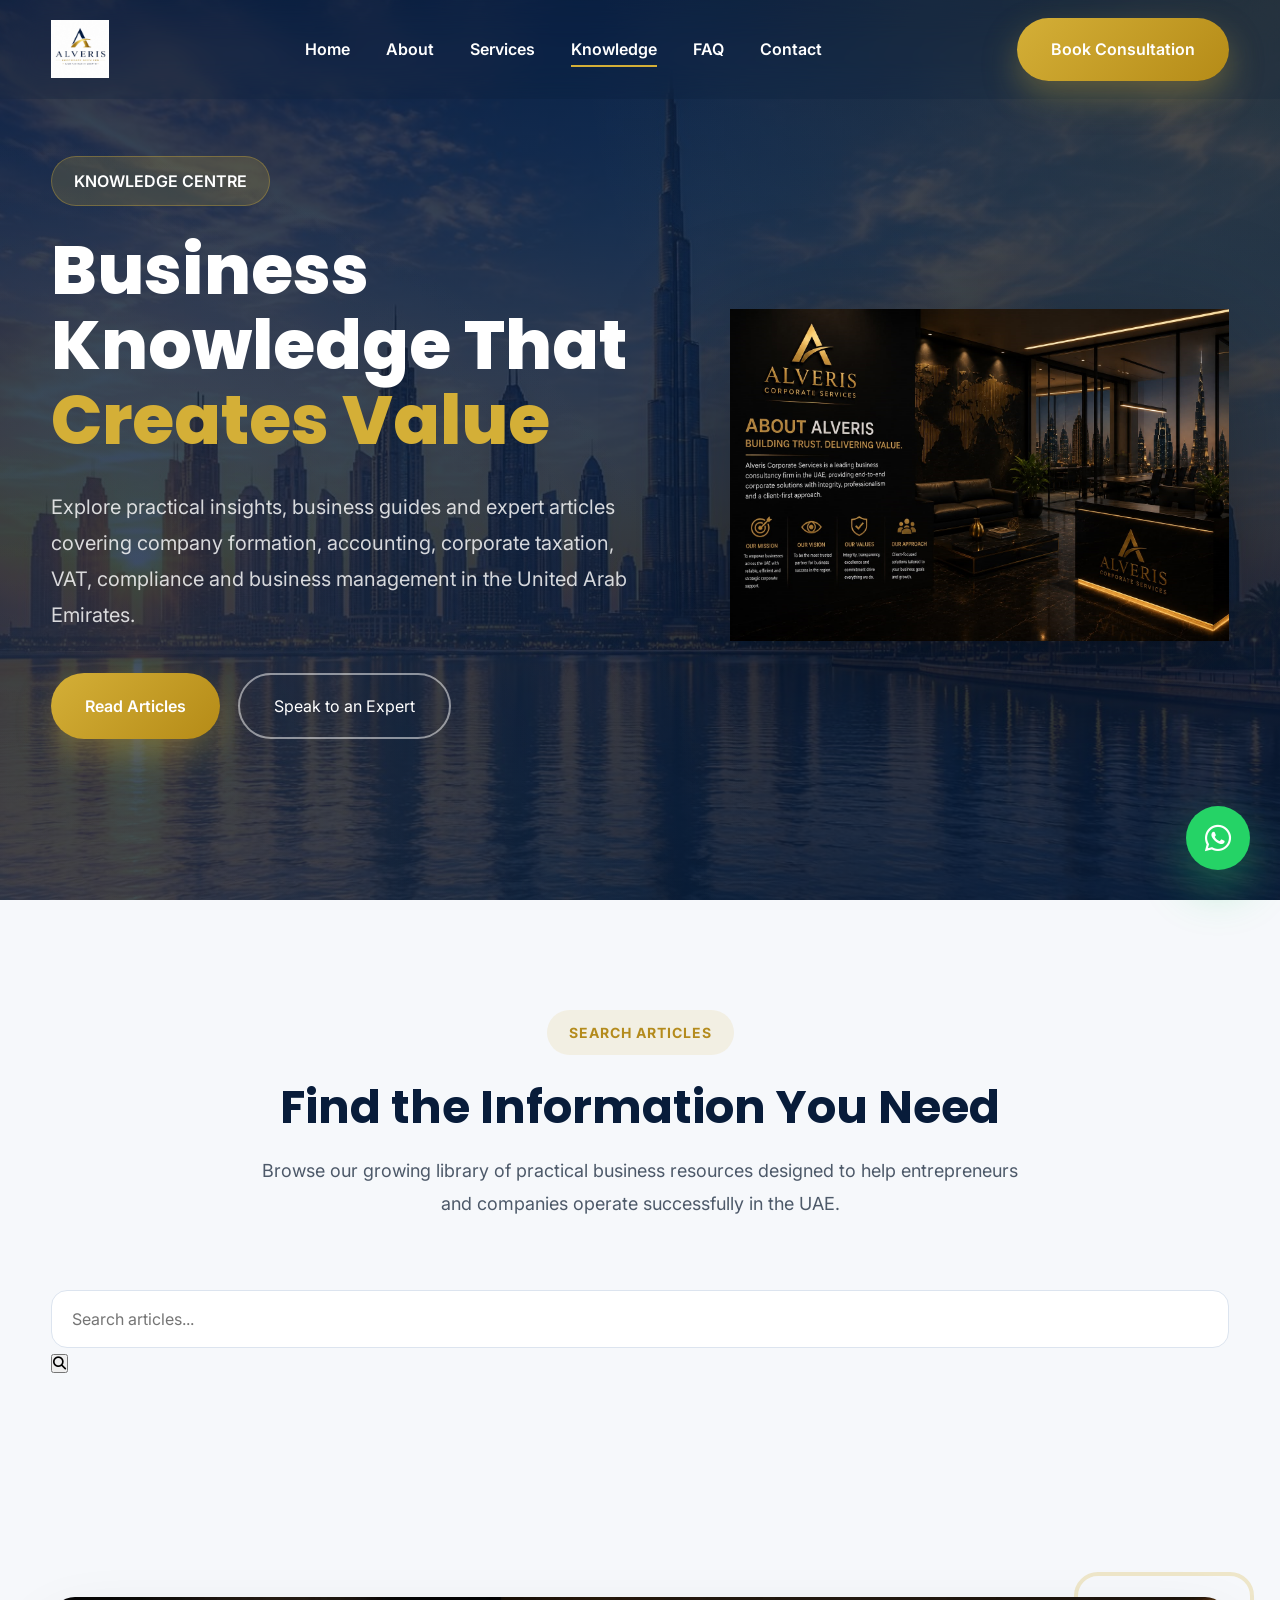
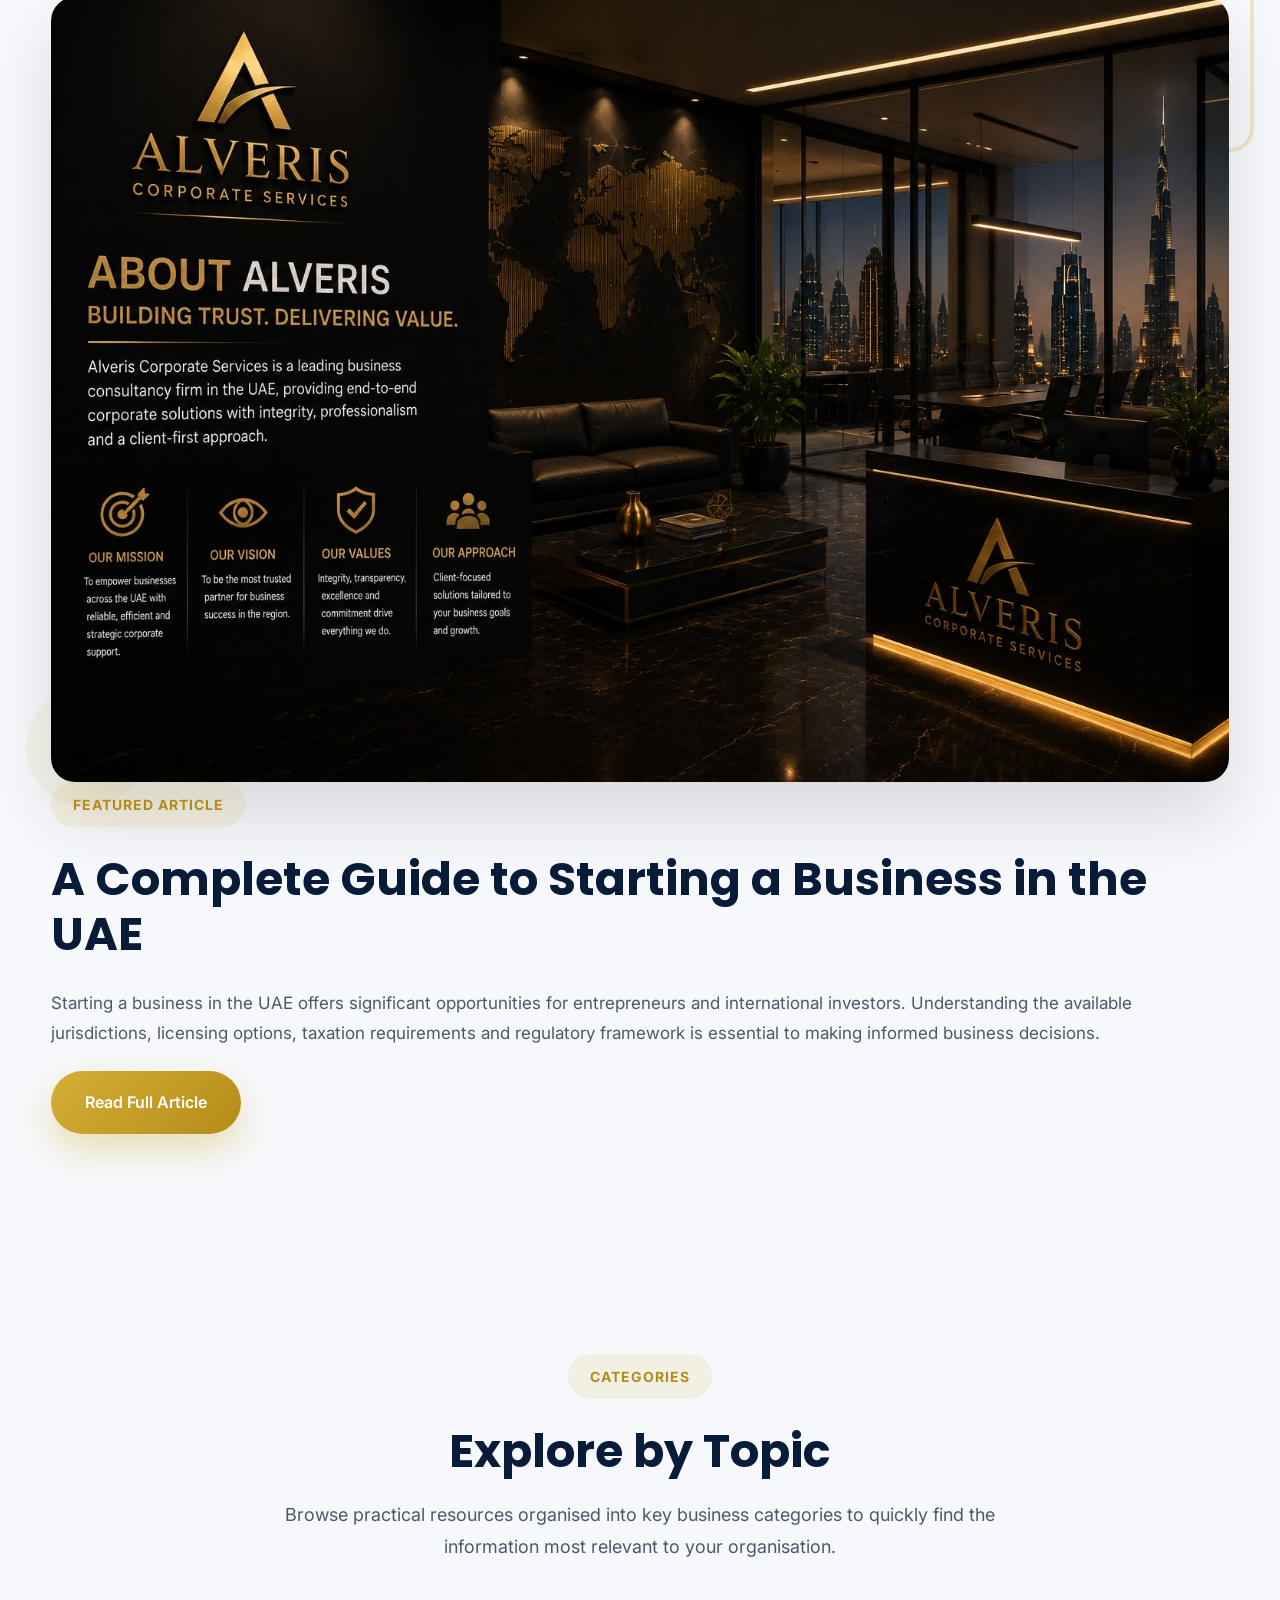
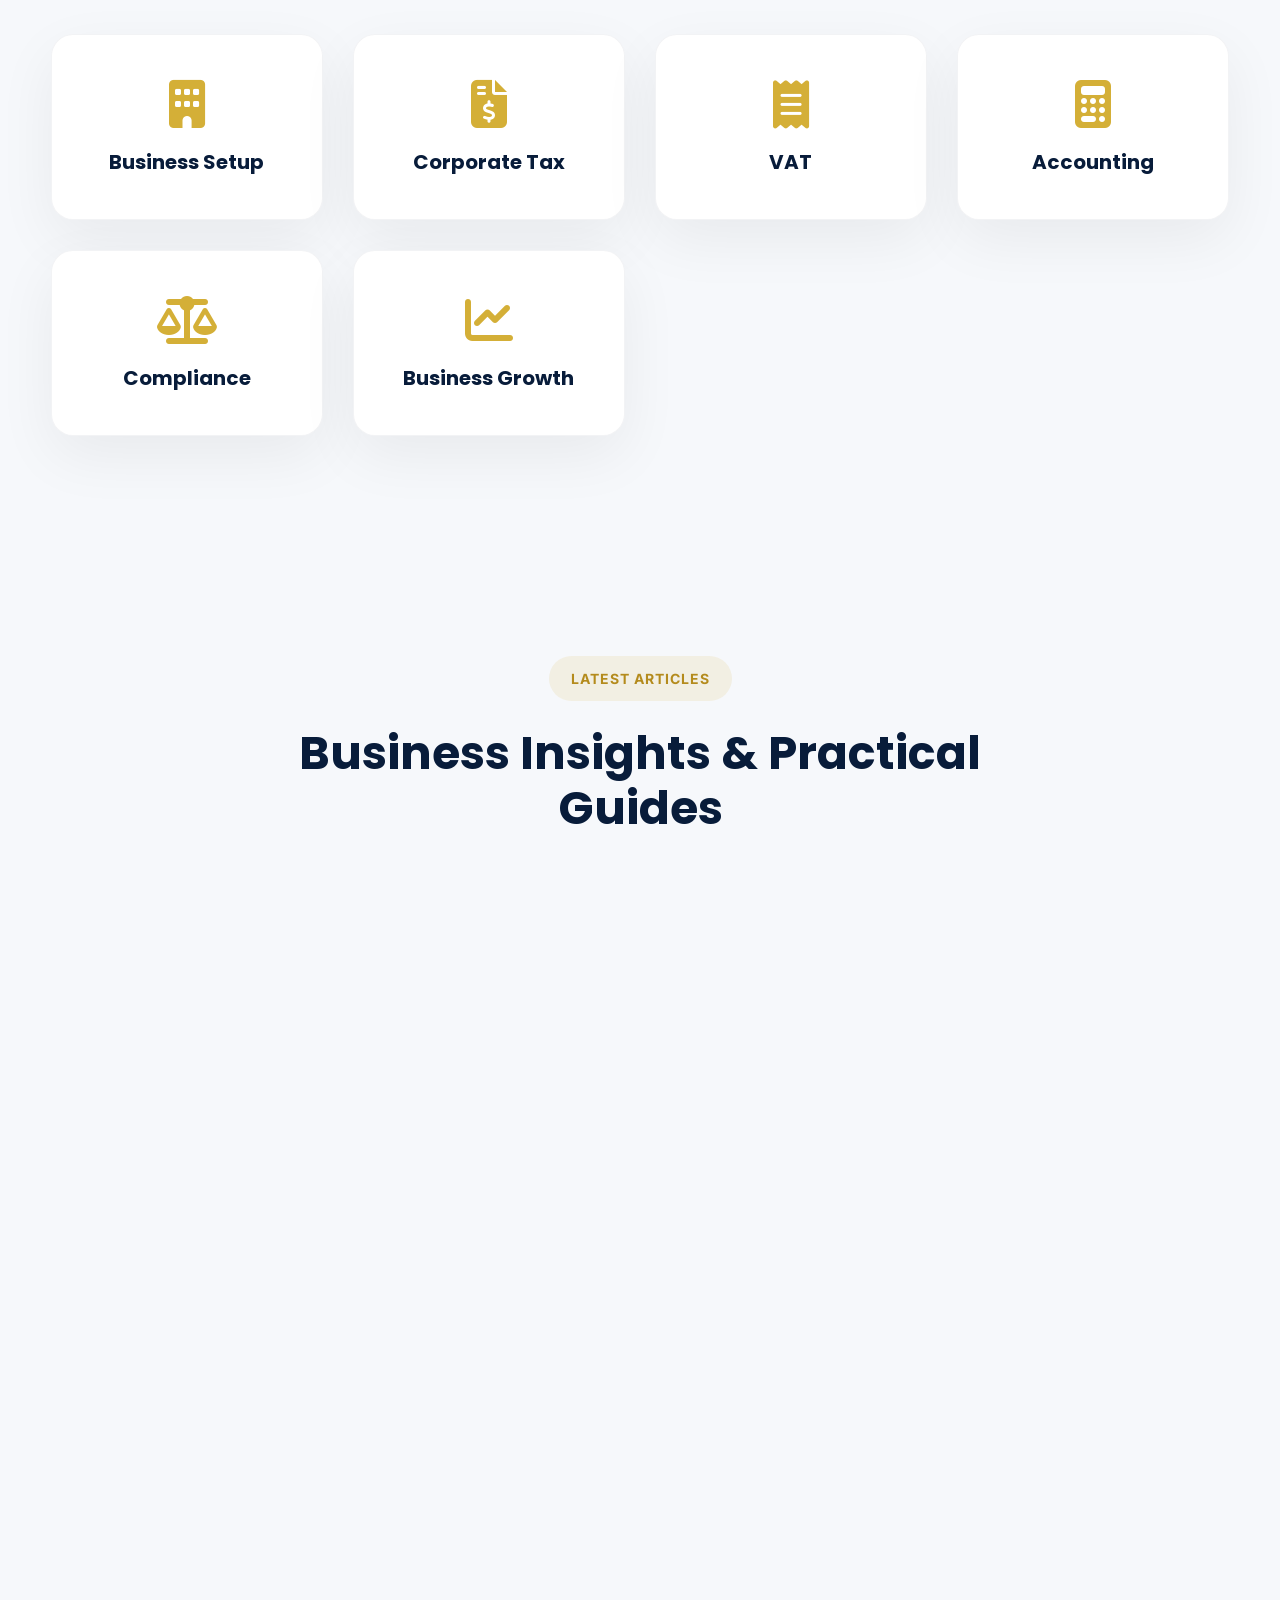
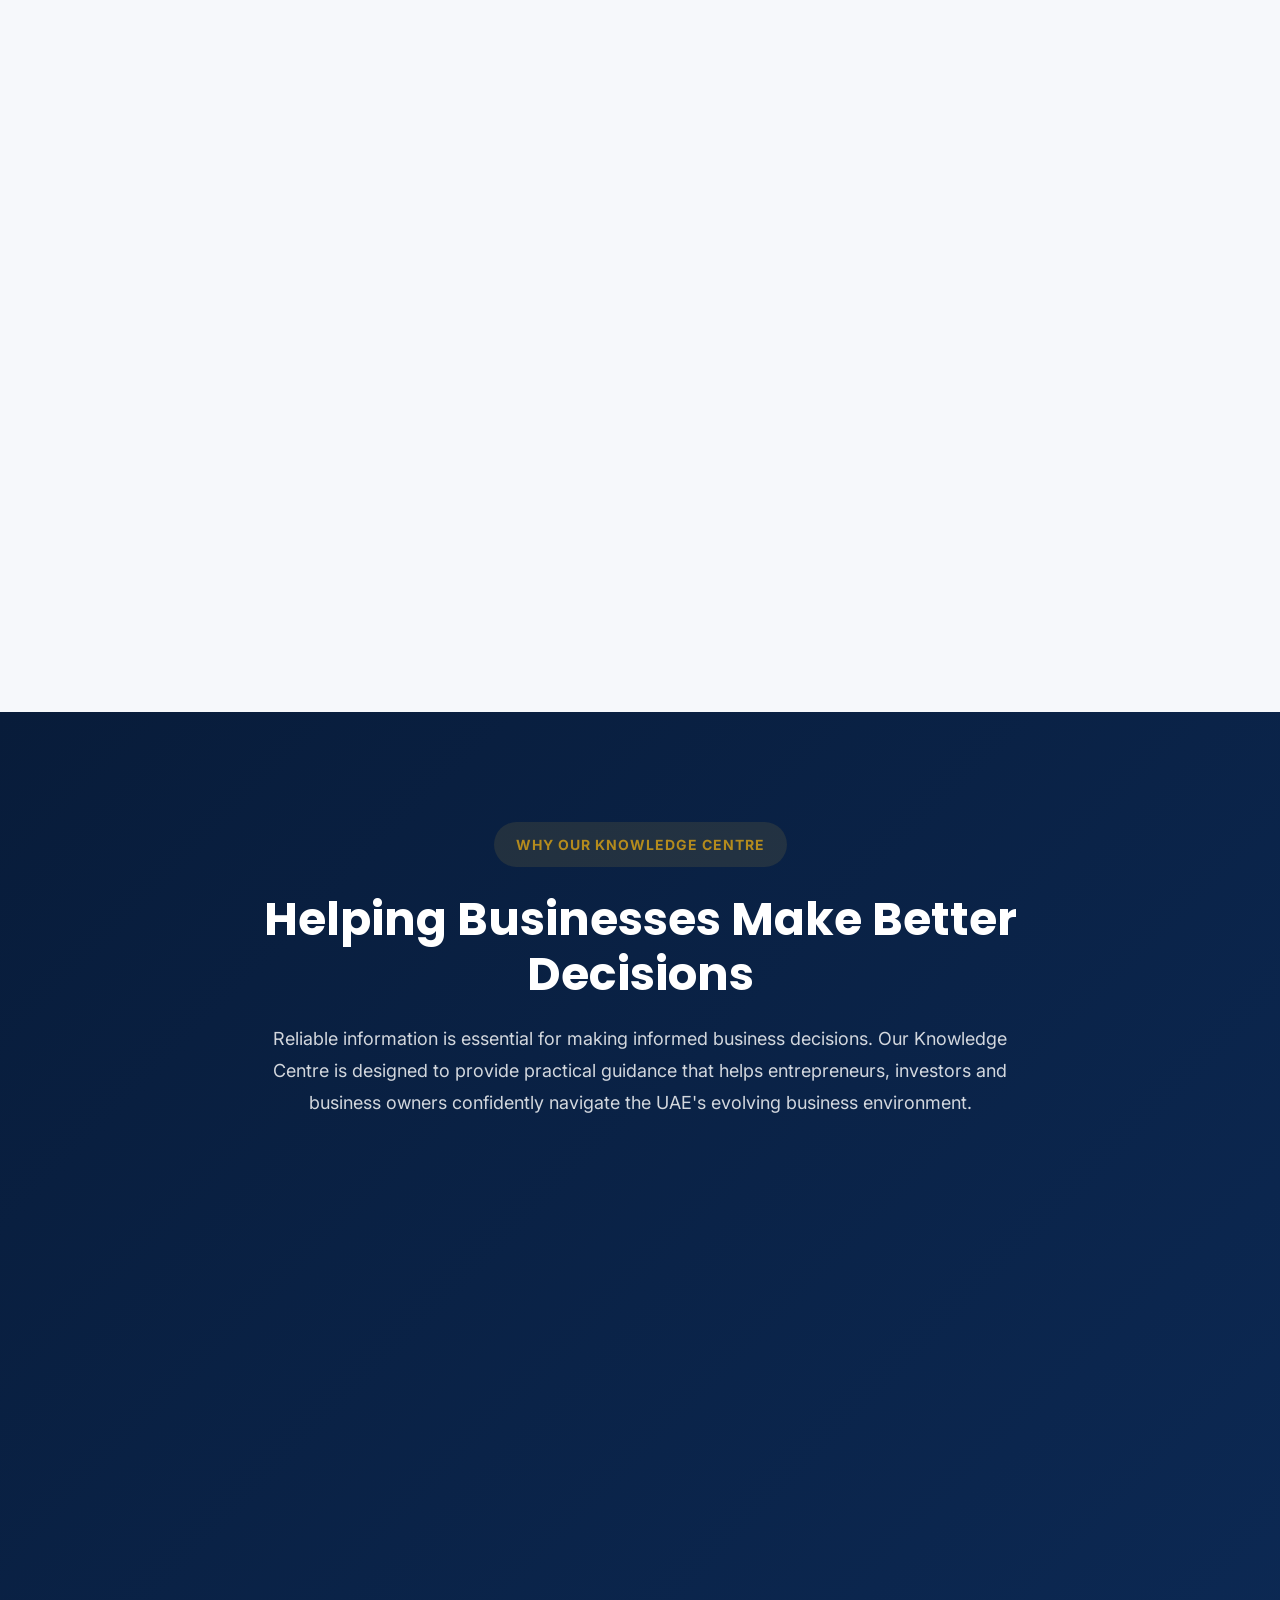
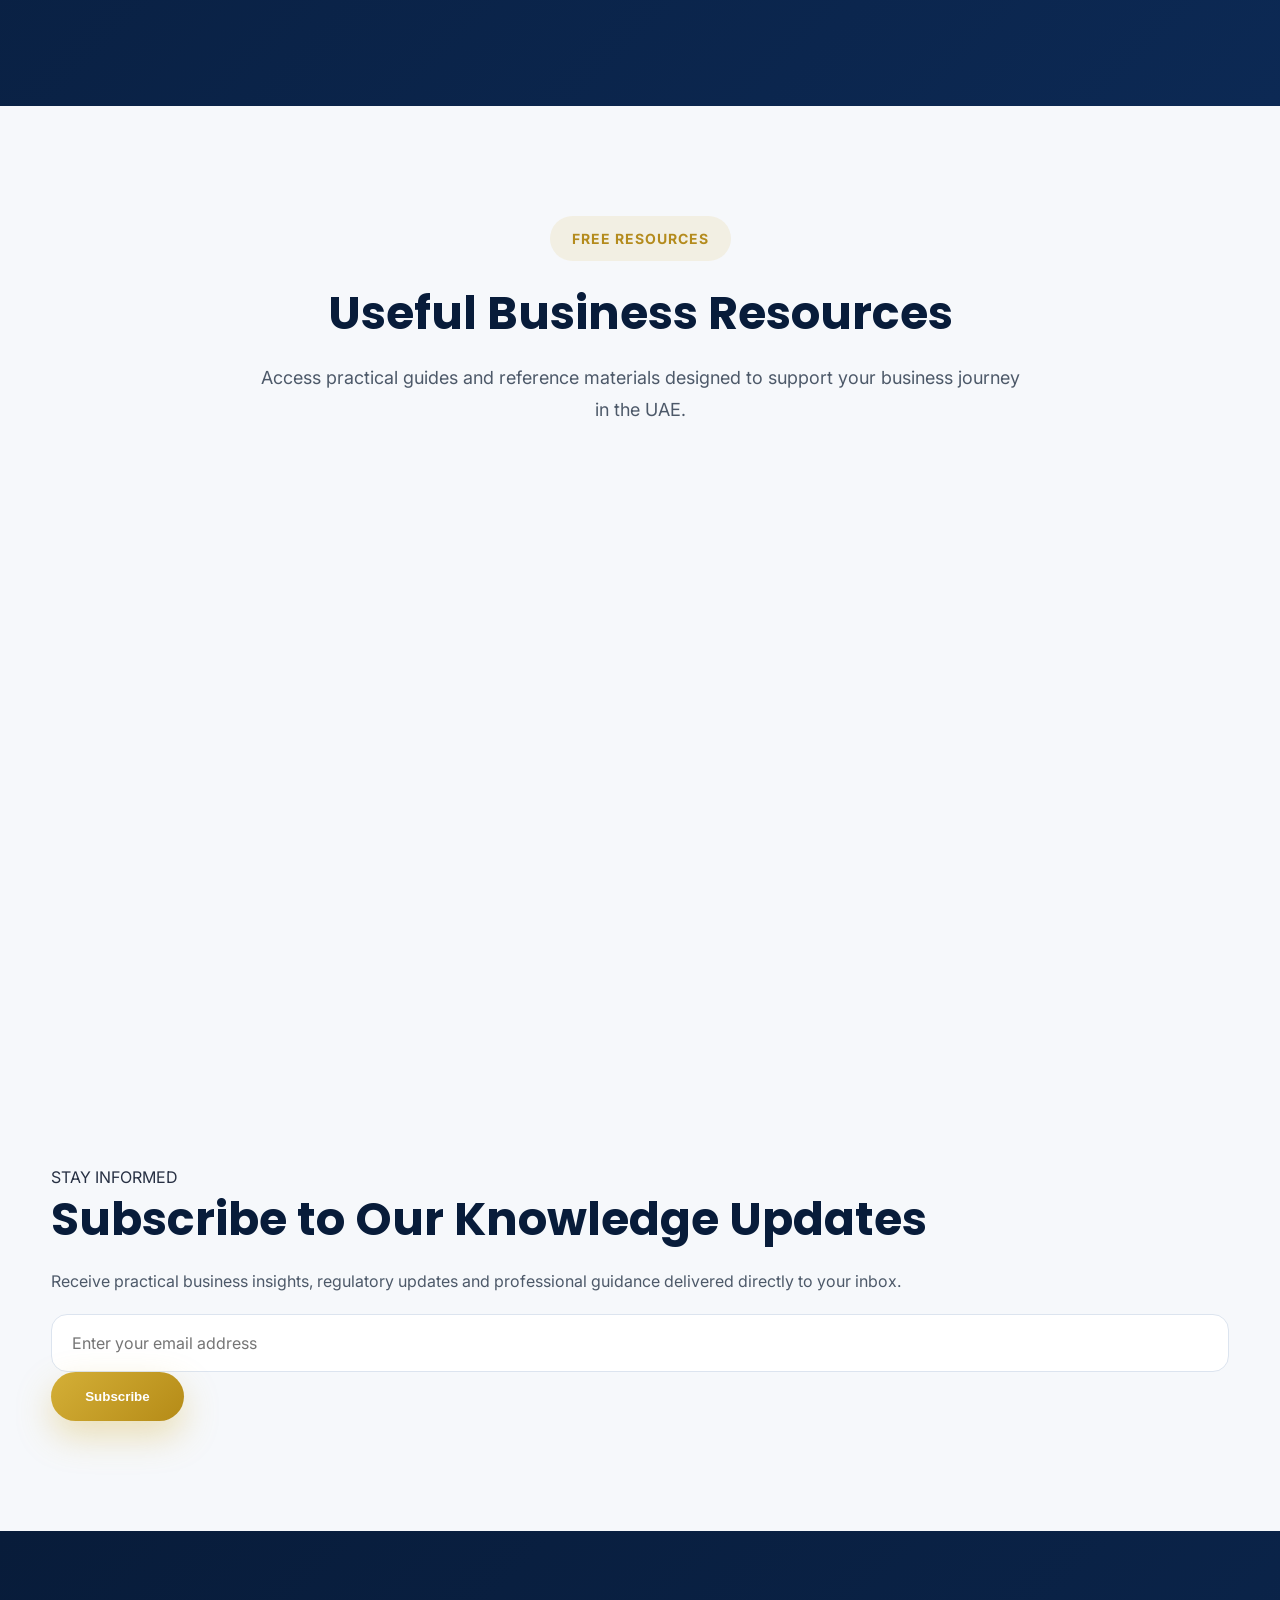
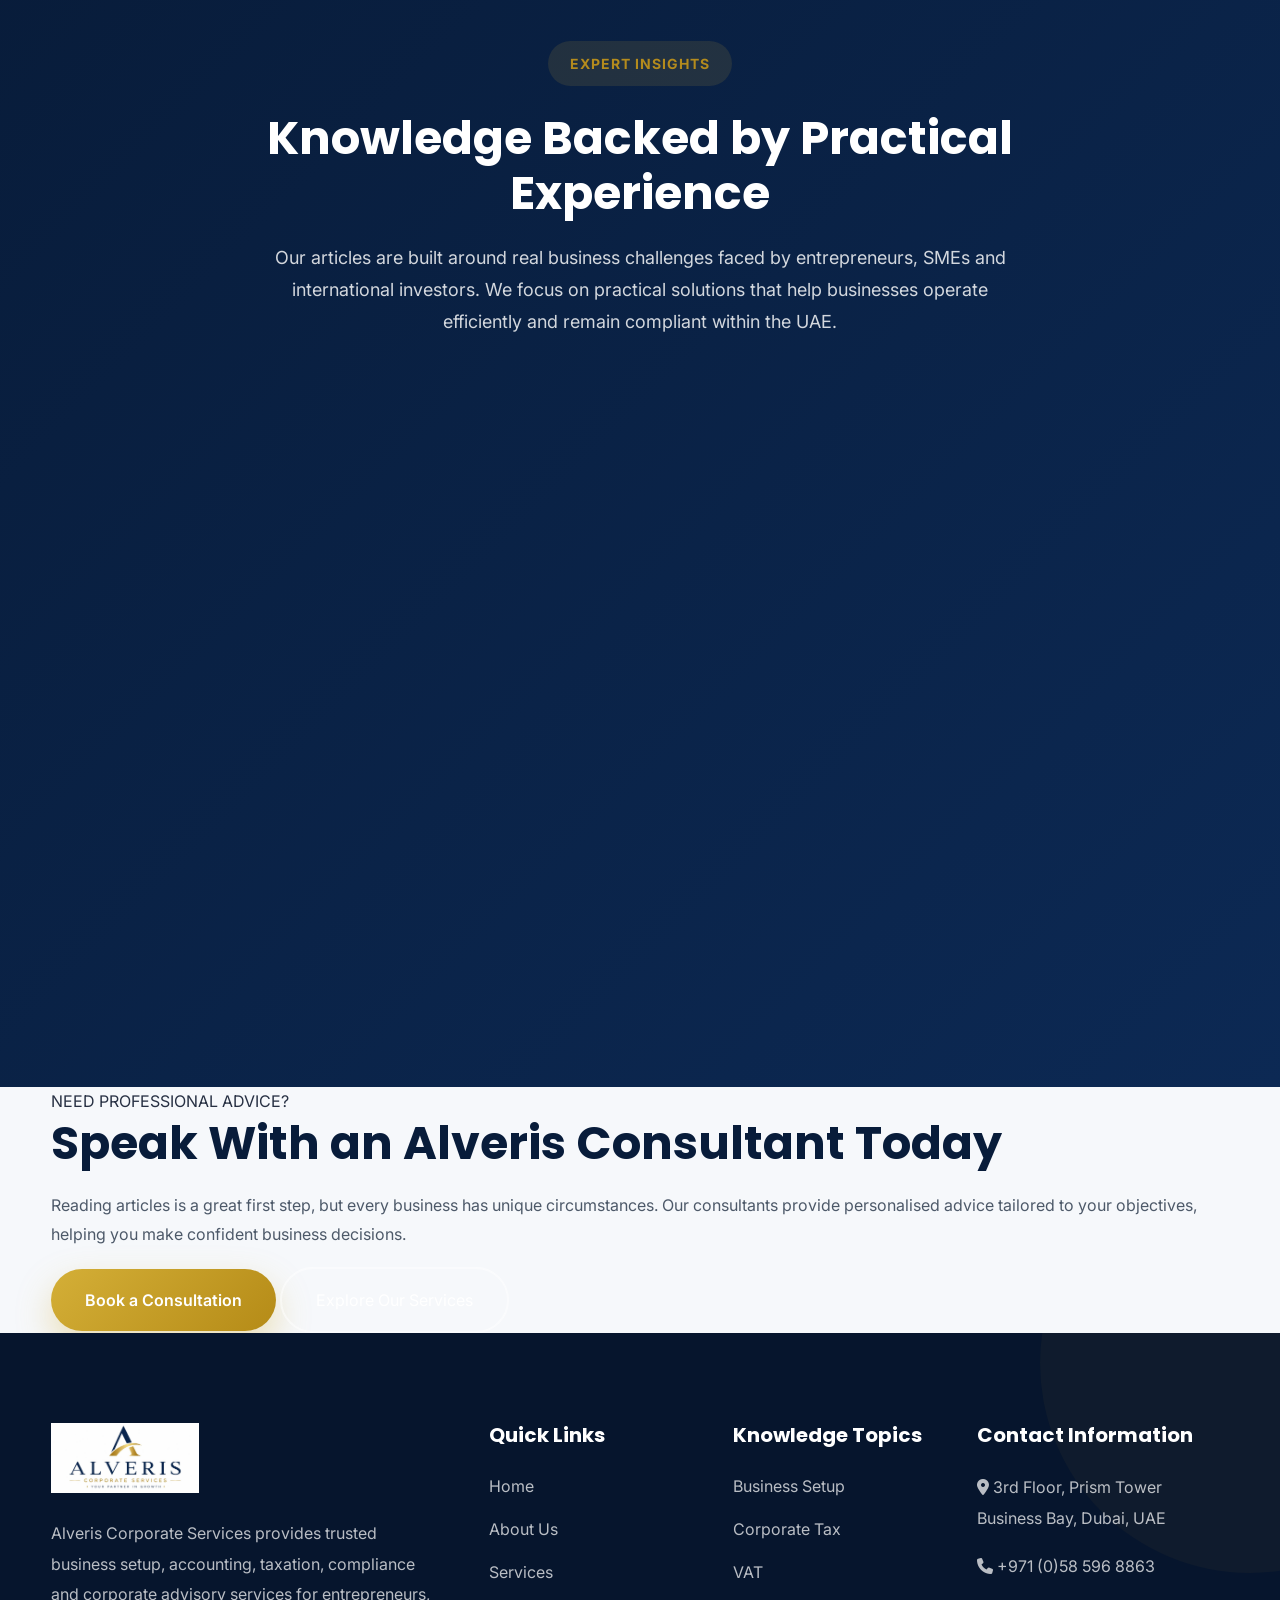
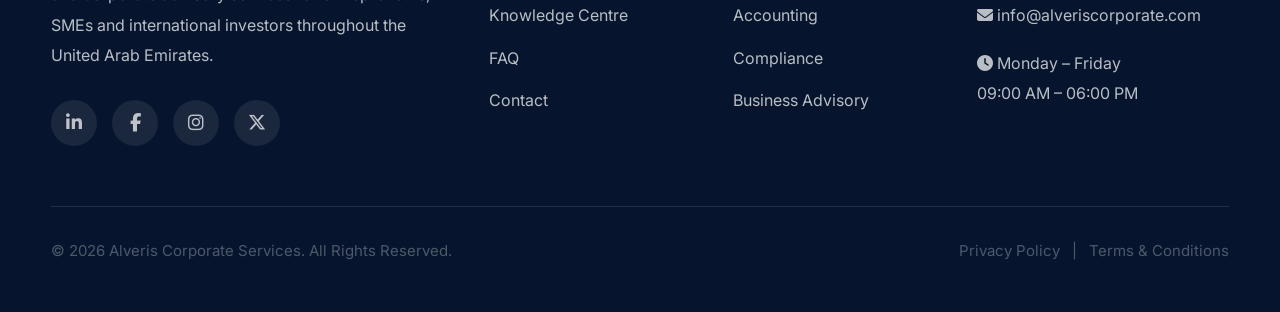
<file: knowledge.html>
<!DOCTYPE html>

<html lang="en">

<head>

<meta charset="UTF-8">

<meta name="viewport" content="width=device-width, initial-scale=1.0">

<title>Knowledge Centre | Alveris Corporate Services</title>

<meta name="description"
content="Business insights, UAE company formation guides, accounting, VAT, Corporate Tax and compliance articles from Alveris Corporate Services.">

<link rel="icon"
href="assets/images/favicon.png">

<link rel="stylesheet"
href="assets/css/style.css">

<link rel="preconnect"
href="https://fonts.googleapis.com">

<link rel="preconnect"
href="https://fonts.gstatic.com"
crossorigin>

<link href="https://fonts.googleapis.com/css2?family=Poppins:wght@300;400;500;600;700;800&display=swap"
rel="stylesheet">

<link rel="stylesheet"
href="https://cdnjs.cloudflare.com/ajax/libs/font-awesome/6.6.0/css/all.min.css">

</head>

<body>

<header>

<div class="container navbar">

<a href="index.html" class="logo">

<img src="assets/images/logo.png"
alt="Alveris Corporate Services">

</a>

<nav>

<ul class="nav-links">

<li><a href="index.html">Home</a></li>

<li><a href="about.html">About</a></li>

<li><a href="services.html">Services</a></li>

<li><a href="knowledge.html" class="active">Knowledge</a></li>

<li><a href="faq.html">FAQ</a></li>

<li><a href="contact.html">Contact</a></li>

</ul>

</nav>

<div class="nav-buttons">

<a href="contact.html"

class="btn-primary">

Book Consultation

</a>

</div>

<div class="mobile-toggle">

<i class="fa-solid fa-bars"></i>

</div>

</div>

</header>

<!-- =========================================
HERO
========================================== -->

<section class="hero">

<div class="hero-overlay"></div>

<div class="container hero-container">

<div class="hero-content fade-up">

<div class="hero-tag">

KNOWLEDGE CENTRE

</div>

<h1>

Business Knowledge That

<span>Creates Value</span>

</h1>

<p>

Explore practical insights, business guides and expert articles covering company formation, accounting, corporate taxation, VAT, compliance and business management in the United Arab Emirates.

</p>

<div class="hero-buttons">

<a href="#articles"

class="btn-primary">

Read Articles

</a>

<a href="contact.html"

class="btn-outline-light">

Speak to an Expert

</a>

</div>

</div>

<div class="hero-image">

<img src="assets/images/article1.png"

alt="Knowledge Centre">

</div>

</div>

</section>

<!-- =========================================
SEARCH
========================================== -->

<section class="section">

<div class="container">

<div class="section-title center">

<div class="section-tag">

SEARCH ARTICLES

</div>

<h2>

Find the Information You Need

</h2>

<p>

Browse our growing library of practical business resources designed to help entrepreneurs and companies operate successfully in the UAE.

</p>

</div>

<div class="search-box">

<input
type="search"
placeholder="Search articles...">

<button>

<i class="fa-solid fa-magnifying-glass"></i>

</button>

</div>

</div>

</section>

<!-- =========================================
FEATURED ARTICLE
========================================== -->

<section class="section"

id="articles">

<div class="container">

<div class="featured-article">

<div class="image-column">

<img src="assets/images/article1.png"

alt="Featured Article">

</div>

<div class="content-column">

<div class="section-tag">

FEATURED ARTICLE

</div>

<h2>

A Complete Guide to Starting a Business in the UAE

</h2>

<p>

Starting a business in the UAE offers significant opportunities for entrepreneurs and international investors. Understanding the available jurisdictions, licensing options, taxation requirements and regulatory framework is essential to making informed business decisions.

</p>

<a href="#"

class="btn-primary">

Read Full Article

</a>

</div>

</div>

</div>

</section>

<!-- =========================================
ARTICLE CATEGORIES
========================================== -->

<section class="section">

<div class="container">

<div class="section-title center">

<div class="section-tag">

CATEGORIES

</div>

<h2>

Explore by Topic

</h2>

<p>

Browse practical resources organised into key business categories to quickly find the information most relevant to your organisation.

</p>

</div>

<div class="industry-grid">

<div class="industry-box">

<i class="fa-solid fa-building"></i>

<h4>Business Setup</h4>

</div>

<div class="industry-box">

<i class="fa-solid fa-file-invoice-dollar"></i>

<h4>Corporate Tax</h4>

</div>

<div class="industry-box">

<i class="fa-solid fa-receipt"></i>

<h4>VAT</h4>

</div>

<div class="industry-box">

<i class="fa-solid fa-calculator"></i>

<h4>Accounting</h4>

</div>

<div class="industry-box">

<i class="fa-solid fa-scale-balanced"></i>

<h4>Compliance</h4>

</div>

<div class="industry-box">

<i class="fa-solid fa-chart-line"></i>

<h4>Business Growth</h4>

</div>

</div>

</div>

</section>

<!-- =========================================
LATEST ARTICLES
========================================== -->

<section class="section">

<div class="container">

<div class="section-title center">

<div class="section-tag">

LATEST ARTICLES

</div>

<h2>

Business Insights & Practical Guides

</h2>

</div>

<div class="services-grid">

<div class="service-card knowledge-card reveal">

<img src="assets/images/article1.png"

alt="Business Setup Guide">

<span class="article-meta">

Business Setup • 8 min read

</span>

<h3>

Choosing Between Mainland and Free Zone Company Formation

</h3>

<p>

Understand the key differences, advantages and important considerations before deciding where to establish your UAE business.

</p>

<a href="#"

class="btn-outline">

Read More

</a>

</div>

<div class="service-card knowledge-card reveal">

<img src="assets/images/article2.png"

alt="Corporate Tax">

<span class="article-meta">

Corporate Tax • 6 min read

</span>

<h3>

Understanding UAE Corporate Tax Requirements

</h3>

<p>

A practical overview of Corporate Tax registration, compliance obligations and reporting requirements for UAE businesses.

</p>

<a href="#"

class="btn-outline">

Read More

</a>

</div>

<div class="service-card knowledge-card reveal">

<img src="assets/images/article3.png"

alt="Accounting">

<span class="article-meta">

Accounting • 7 min read

</span>

<h3>

Why Accurate Bookkeeping Supports Business Growth

</h3>

<p>

Discover how professional bookkeeping improves financial visibility, supports compliance and enables better business decisions.

</p>

<a href="#"

class="btn-outline">

Read More

</a>

</div>

<div class="service-card knowledge-card reveal">

<img src="assets/images/article1.png"

alt="VAT">

<span class="article-meta">

VAT • 5 min read

</span>

<h3>

Common VAT Mistakes Businesses Should Avoid

</h3>

<p>

Learn about frequent VAT compliance errors and practical steps businesses can take to minimise unnecessary risks.

</p>

<a href="#"

class="btn-outline">

Read More

</a>

</div>

<div class="service-card knowledge-card reveal">

<img src="assets/images/article2.png"

alt="Business Growth">

<span class="article-meta">

Business Growth • 9 min read

</span>

<h3>

Building Sustainable Growth Through Better Management

</h3>

<p>

Explore strategies that improve operational efficiency, profitability and long-term business performance.

</p>

<a href="#"

class="btn-outline">

Read More

</a>

</div>

<div class="service-card knowledge-card reveal">

<img src="assets/images/article3.png"

alt="Compliance">

<span class="article-meta">

Compliance • 6 min read

</span>

<h3>

Keeping Your UAE Business Fully Compliant

</h3>

<p>

An overview of ongoing compliance responsibilities that help businesses operate confidently within the UAE regulatory framework.

</p>

<a href="#"

class="btn-outline">

Read More

</a>

</div>

</div>

</div>

</section>

<!-- =========================================
WHY KNOWLEDGE MATTERS
========================================== -->

<section class="section dark-section">

<div class="container">

<div class="section-title center">

<div class="section-tag">

WHY OUR KNOWLEDGE CENTRE

</div>

<h2>

Helping Businesses Make Better Decisions

</h2>

<p>

Reliable information is essential for making informed business decisions. Our Knowledge Centre is designed to provide practical guidance that helps entrepreneurs, investors and business owners confidently navigate the UAE's evolving business environment.

</p>

</div>

<div class="cards-grid">

<div class="glass-card reveal">

<i class="fa-solid fa-book-open"></i>

<h3>

Practical Guidance

</h3>

<p>

Articles written to simplify complex business topics into practical information that can be applied immediately.

</p>

</div>

<div class="glass-card reveal">

<i class="fa-solid fa-scale-balanced"></i>

<h3>

Regulatory Updates

</h3>

<p>

Stay informed about important developments affecting company formation, taxation and compliance requirements.

</p>

</div>

<div class="glass-card reveal">

<i class="fa-solid fa-chart-simple"></i>

<h3>

Business Growth

</h3>

<p>

Learn strategies that improve operational efficiency, financial management and long-term business success.

</p>

</div>

<div class="glass-card reveal">

<i class="fa-solid fa-users"></i>

<h3>

Expert Perspective

</h3>

<p>

Benefit from insights developed through real-world experience supporting businesses across multiple industries.

</p>

</div>

</div>

</div>

</section>

<!-- =========================================
FREE BUSINESS RESOURCES
========================================== -->

<section class="section">

<div class="container">

<div class="section-title center">

<div class="section-tag">

FREE RESOURCES

</div>

<h2>

Useful Business Resources

</h2>

<p>

Access practical guides and reference materials designed to support your business journey in the UAE.

</p>

</div>

<div class="services-grid">

<div class="service-card reveal">

<div class="service-icon">

<i class="fa-solid fa-file-lines"></i>

</div>

<h3>

Business Setup Checklist

</h3>

<p>

A practical checklist covering the key steps involved in establishing a business in the UAE.

</p>

<a href="#" class="btn-outline">

Download Guide

</a>

</div>

<div class="service-card reveal">

<div class="service-icon">

<i class="fa-solid fa-calculator"></i>

</div>

<h3>

Accounting Checklist

</h3>

<p>

Understand the essential accounting records every growing business should maintain.

</p>

<a href="#" class="btn-outline">

Download Guide

</a>

</div>

<div class="service-card reveal">

<div class="service-icon">

<i class="fa-solid fa-file-invoice-dollar"></i>

</div>

<h3>

Corporate Tax Guide

</h3>

<p>

A straightforward introduction to Corporate Tax registration, compliance and reporting requirements.

</p>

<a href="#" class="btn-outline">

Download Guide

</a>

</div>

</div>

</div>

</section>

<!-- =========================================
NEWSLETTER
========================================== -->

<section class="section">

<div class="container">

<div class="cta-box">

<span>

STAY INFORMED

</span>

<h2>

Subscribe to Our Knowledge Updates

</h2>

<p>

Receive practical business insights, regulatory updates and professional guidance delivered directly to your inbox.

</p>

<form class="newsletter-form">

<input
type="email"
placeholder="Enter your email address"
required>

<button
type="submit"
class="btn-primary">

Subscribe

</button>

</form>

</div>

</div>

</section>

<!-- =========================================
EXPERT INSIGHTS
========================================== -->

<section class="section dark-section">

<div class="container">

<div class="section-title center">

<div class="section-tag">

EXPERT INSIGHTS

</div>

<h2>

Knowledge Backed by Practical Experience

</h2>

<p>

Our articles are built around real business challenges faced by entrepreneurs, SMEs and international investors. We focus on practical solutions that help businesses operate efficiently and remain compliant within the UAE.

</p>

</div>

<div class="two-column">

<div class="content-column reveal">

<h3>

Business Success Begins with Informed Decisions

</h3>

<p>

Every successful business is built on informed decisions. Understanding legal obligations, financial responsibilities and operational best practices reduces risk and creates opportunities for sustainable growth.

</p>

<p>

At Alveris Corporate Services, we believe knowledge should be practical, relevant and easy to understand. Our Knowledge Centre is designed to provide guidance that business owners can confidently apply in their daily operations.

</p>

<ul class="feature-list">

<li>

<i class="fa-solid fa-circle-check"></i>

Practical business guidance

</li>

<li>

<i class="fa-solid fa-circle-check"></i>

Easy-to-understand articles

</li>

<li>

<i class="fa-solid fa-circle-check"></i>

Regularly updated content

</li>

<li>

<i class="fa-solid fa-circle-check"></i>

Focused on UAE business regulations

</li>

</ul>

</div>

<div class="image-column reveal">

<img src="assets/images/article2.png"

alt="Business Knowledge"

class="rounded-image">

</div>

</div>

</div>

</section>

<!-- =========================================
FINAL CALL TO ACTION
========================================== -->

<section class="cta">

<div class="container">

<div class="cta-box">

<span>

NEED PROFESSIONAL ADVICE?

</span>

<h2>

Speak With an Alveris Consultant Today

</h2>

<p>

Reading articles is a great first step, but every business has unique circumstances. Our consultants provide personalised advice tailored to your objectives, helping you make confident business decisions.

</p>

<div class="cta-buttons">

<a href="contact.html"

class="btn-primary">

Book a Consultation

</a>

<a href="services.html"

class="btn-outline-light">

Explore Our Services

</a>

</div>

</div>

</div>

</section>

<!-- =========================================
FOOTER
========================================== -->

<footer>

<div class="container">

<div class="footer-grid">

<div>

<img src="assets/images/logo-white.png"

alt="Alveris Corporate Services"

class="footer-logo">

<p>

Alveris Corporate Services provides trusted business setup, accounting, taxation, compliance and corporate advisory services for entrepreneurs, SMEs and international investors throughout the United Arab Emirates.

</p>

<div class="social-icons">

<a href="#"><i class="fab fa-linkedin-in"></i></a>

<a href="#"><i class="fab fa-facebook-f"></i></a>

<a href="#"><i class="fab fa-instagram"></i></a>

<a href="#"><i class="fab fa-x-twitter"></i></a>

</div>

</div>

<div>

<h3>

Quick Links

</h3>

<ul>

<li><a href="index.html">Home</a></li>

<li><a href="about.html">About Us</a></li>

<li><a href="services.html">Services</a></li>

<li><a href="knowledge.html">Knowledge Centre</a></li>

<li><a href="faq.html">FAQ</a></li>

<li><a href="contact.html">Contact</a></li>

</ul>

</div>

<div>

<h3>

Knowledge Topics

</h3>

<ul>

<li><a href="knowledge.html">Business Setup</a></li>

<li><a href="knowledge.html">Corporate Tax</a></li>

<li><a href="knowledge.html">VAT</a></li>

<li><a href="knowledge.html">Accounting</a></li>

<li><a href="knowledge.html">Compliance</a></li>

<li><a href="knowledge.html">Business Advisory</a></li>

</ul>

</div>

<div>

<h3>

Contact Information

</h3>

<p>

<i class="fa-solid fa-location-dot"></i>

3rd Floor, Prism Tower<br>

Business Bay, Dubai, UAE

</p>

<p>

<i class="fa-solid fa-phone"></i>

+971 (0)58 596 8863

</p>

<p>

<i class="fa-solid fa-envelope"></i>

info@alveriscorporate.com

</p>

<p>

<i class="fa-solid fa-clock"></i>

Monday – Friday<br>

09:00 AM – 06:00 PM

</p>

</div>

</div>

<hr>

<div class="footer-bottom">

<p>

© 2026 Alveris Corporate Services. All Rights Reserved.

</p>

<p>

<a href="privacy.html">

Privacy Policy

</a>

&nbsp; | &nbsp;

<a href="terms.html">

Terms & Conditions

</a>

</p>

</div>

</div>

</footer>

<!-- =========================================
FLOATING ACTION BUTTONS
========================================== -->

<a href="https://wa.me/971585968863"

class="whatsapp-float"

target="_blank"

aria-label="WhatsApp">

<i class="fab fa-whatsapp"></i>

</a>

<button

id="backToTop"

class="back-to-top"

aria-label="Back to Top">

<i class="fa-solid fa-arrow-up"></i>

</button>

<script src="assets/js/script.js"></script>

</body>

</html>
</file>
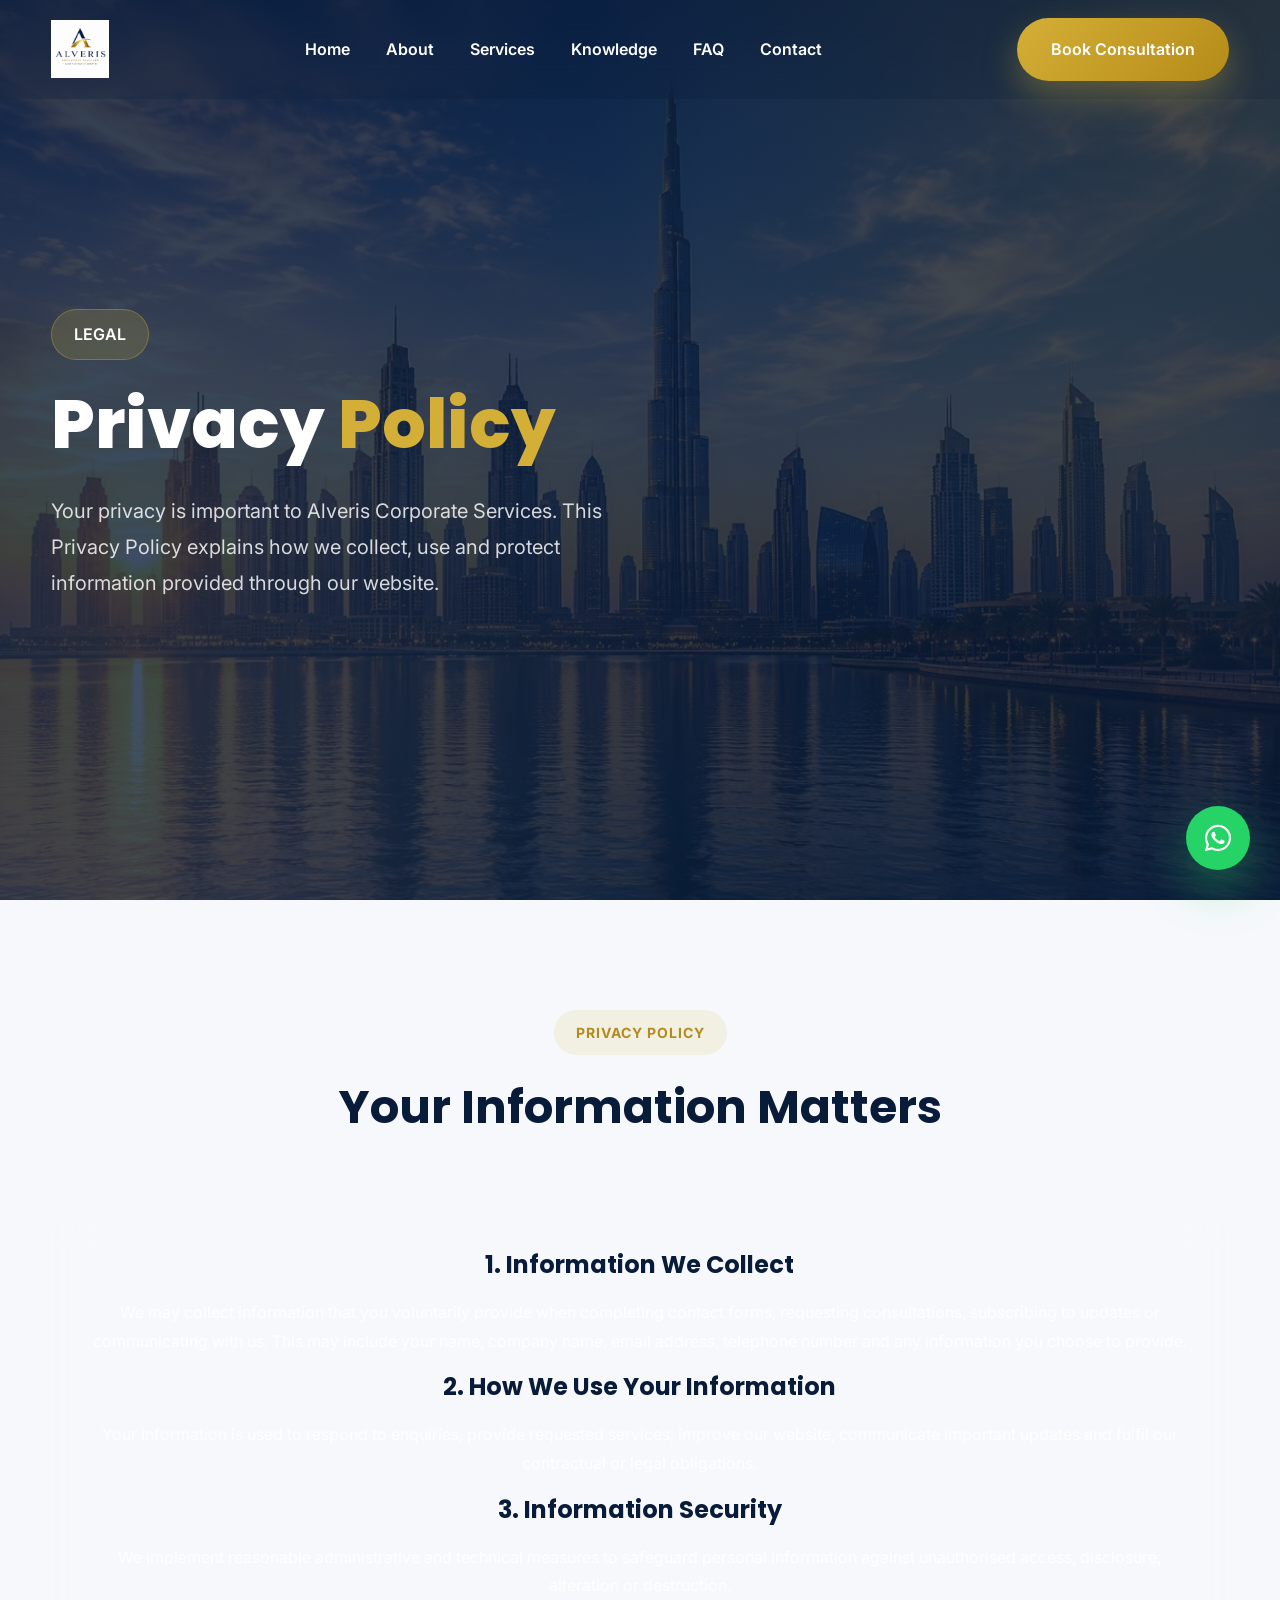
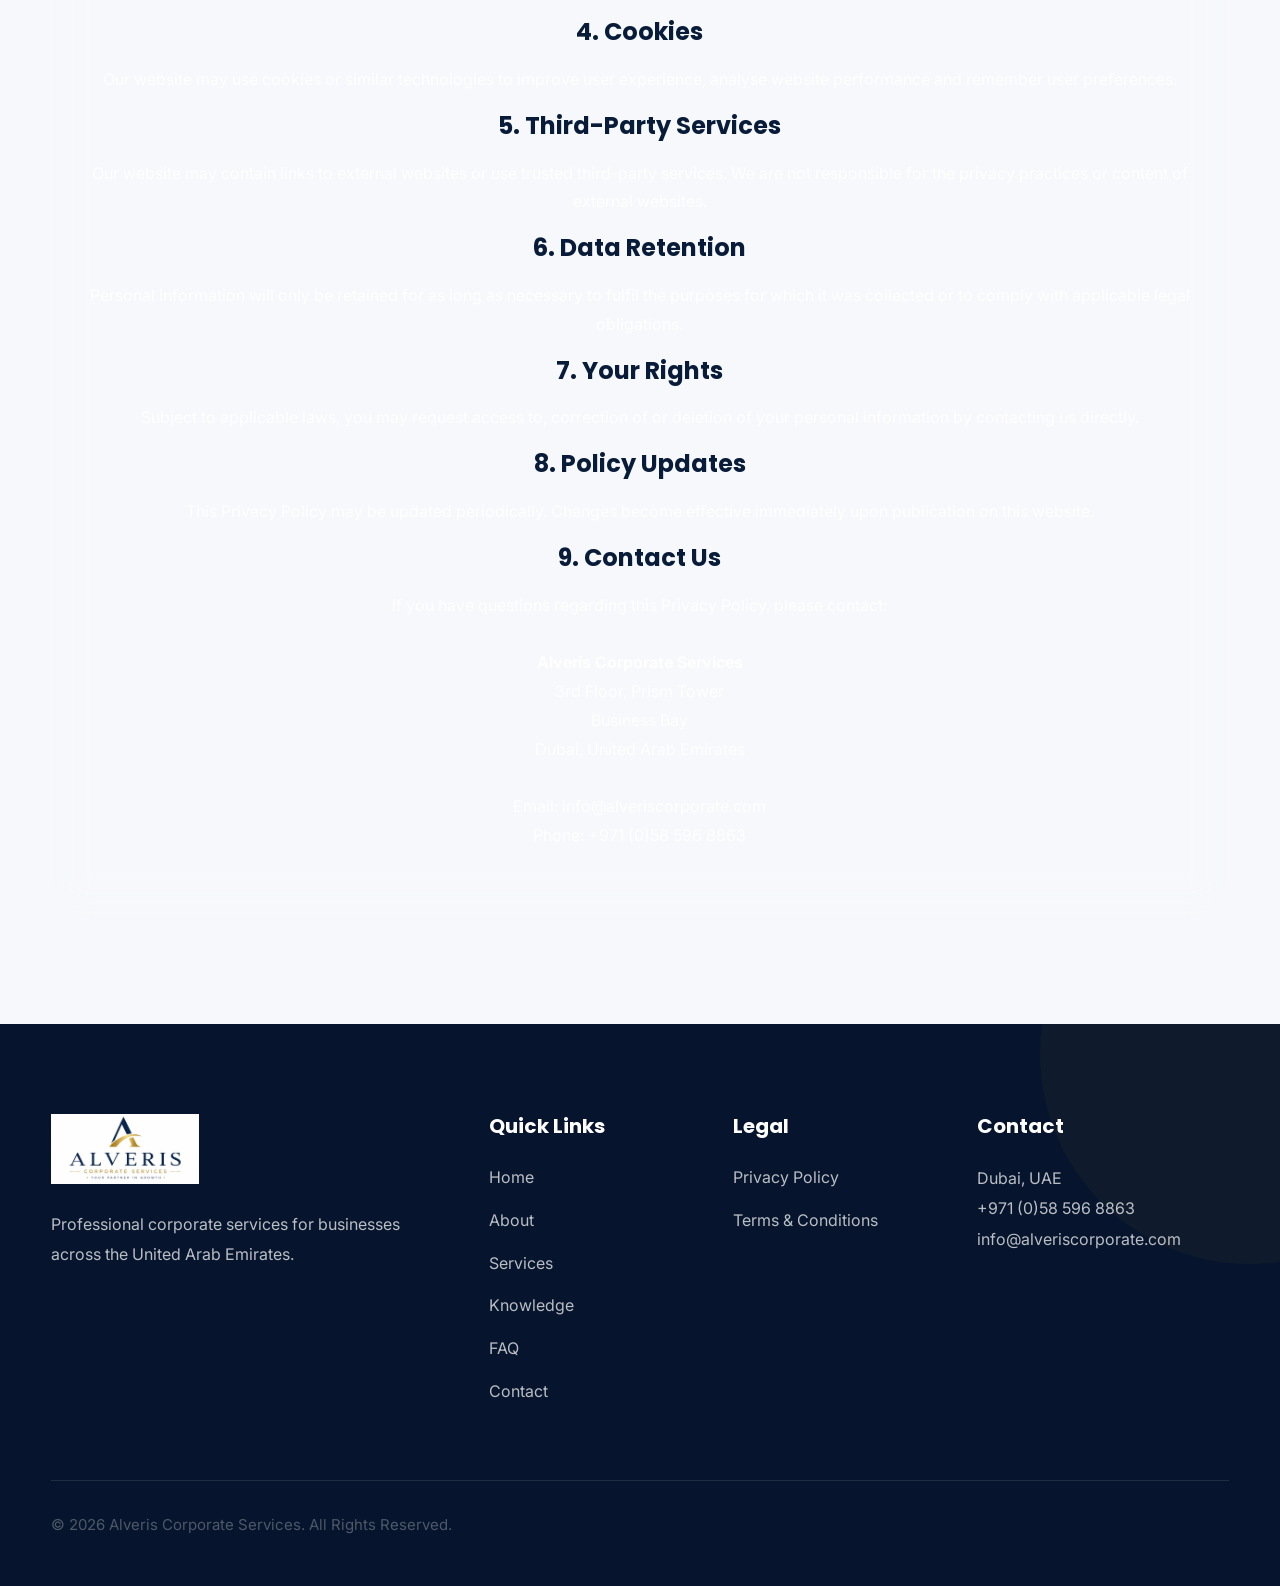
<file: privacy.html>
<!DOCTYPE html>
<html lang="en">

<head>

<meta charset="UTF-8">
<meta name="viewport" content="width=device-width, initial-scale=1.0">

<title>Privacy Policy | Alveris Corporate Services</title>

<meta name="description" content="Privacy Policy for Alveris Corporate Services. Learn how we collect, use and protect your personal information.">

<link rel="icon" href="assets/images/favicon.png">

<link rel="stylesheet" href="assets/css/style.css">

<link rel="preconnect" href="https://fonts.googleapis.com">
<link rel="preconnect" href="https://fonts.gstatic.com" crossorigin>

<link href="https://fonts.googleapis.com/css2?family=Poppins:wght@300;400;500;600;700;800&display=swap" rel="stylesheet">

<link rel="stylesheet" href="https://cdnjs.cloudflare.com/ajax/libs/font-awesome/6.6.0/css/all.min.css">

</head>

<body>

<header>

<div class="container navbar">

<a href="index.html" class="logo">
<img src="assets/images/logo.png" alt="Alveris Corporate Services">
</a>

<nav>

<ul class="nav-links">

<li><a href="index.html">Home</a></li>

<li><a href="about.html">About</a></li>

<li><a href="services.html">Services</a></li>

<li><a href="knowledge.html">Knowledge</a></li>

<li><a href="faq.html">FAQ</a></li>

<li><a href="contact.html">Contact</a></li>

</ul>

</nav>

<div class="nav-buttons">

<a href="contact.html" class="btn-primary">

Book Consultation

</a>

</div>

<div class="mobile-toggle">

<i class="fa-solid fa-bars"></i>

</div>

</div>

</header>

<section class="hero">

<div class="hero-overlay"></div>

<div class="container hero-container">

<div class="hero-content">

<div class="hero-tag">

LEGAL

</div>

<h1>

Privacy <span>Policy</span>

</h1>

<p>

Your privacy is important to Alveris Corporate Services. This Privacy Policy explains how we collect, use and protect information provided through our website.

</p>

</div>

</div>

</section>

<section class="section">

<div class="container">

<div class="section-title">

<div class="section-tag">

PRIVACY POLICY

</div>

<h2>

Your Information Matters

</h2>

</div>

<div class="glass-card">

<h3>1. Information We Collect</h3>

<p>

We may collect information that you voluntarily provide when completing contact forms, requesting consultations, subscribing to updates or communicating with us. This may include your name, company name, email address, telephone number and any information you choose to provide.

</p>

<h3>2. How We Use Your Information</h3>

<p>

Your information is used to respond to enquiries, provide requested services, improve our website, communicate important updates and fulfil our contractual or legal obligations.

</p>

<h3>3. Information Security</h3>

<p>

We implement reasonable administrative and technical measures to safeguard personal information against unauthorised access, disclosure, alteration or destruction.

</p>

<h3>4. Cookies</h3>

<p>

Our website may use cookies or similar technologies to improve user experience, analyse website performance and remember user preferences.

</p>

<h3>5. Third-Party Services</h3>

<p>

Our website may contain links to external websites or use trusted third-party services. We are not responsible for the privacy practices or content of external websites.

</p>

<h3>6. Data Retention</h3>

<p>

Personal information will only be retained for as long as necessary to fulfil the purposes for which it was collected or to comply with applicable legal obligations.

</p>

<h3>7. Your Rights</h3>

<p>

Subject to applicable laws, you may request access to, correction of or deletion of your personal information by contacting us directly.

</p>

<h3>8. Policy Updates</h3>

<p>

This Privacy Policy may be updated periodically. Changes become effective immediately upon publication on this website.

</p>

<h3>9. Contact Us</h3>

<p>

If you have questions regarding this Privacy Policy, please contact:

<br><br>

<strong>Alveris Corporate Services</strong>

<br>

3rd Floor, Prism Tower

<br>

Business Bay

<br>

Dubai, United Arab Emirates

<br><br>

Email: info@alveriscorporate.com

<br>

Phone: +971 (0)58 596 8863

</p>

</div>

</div>

</section>

<footer>

<div class="container">

<div class="footer-grid">

<div>

<img src="assets/images/logo-white.png" alt="Alveris Corporate Services" class="footer-logo">

<p>

Professional corporate services for businesses across the United Arab Emirates.

</p>

</div>

<div>

<h3>Quick Links</h3>

<ul>

<li><a href="index.html">Home</a></li>

<li><a href="about.html">About</a></li>

<li><a href="services.html">Services</a></li>

<li><a href="knowledge.html">Knowledge</a></li>

<li><a href="faq.html">FAQ</a></li>

<li><a href="contact.html">Contact</a></li>

</ul>

</div>

<div>

<h3>Legal</h3>

<ul>

<li><a href="privacy.html">Privacy Policy</a></li>

<li><a href="terms.html">Terms & Conditions</a></li>

</ul>

</div>

<div>

<h3>Contact</h3>

<p>

Dubai, UAE

<br>

+971 (0)58 596 8863

<br>

info@alveriscorporate.com

</p>

</div>

</div>

<hr>

<div class="footer-bottom">

<p>

© 2026 Alveris Corporate Services. All Rights Reserved.

</p>

</div>

</div>

</footer>

<a href="https://wa.me/971585968863"
class="whatsapp-float"
target="_blank">

<i class="fab fa-whatsapp"></i>

</a>

<button id="backToTop" class="back-to-top">

<i class="fa-solid fa-arrow-up"></i>

</button>

<script src="assets/js/script.js"></script>

</body>

</html>
</file>
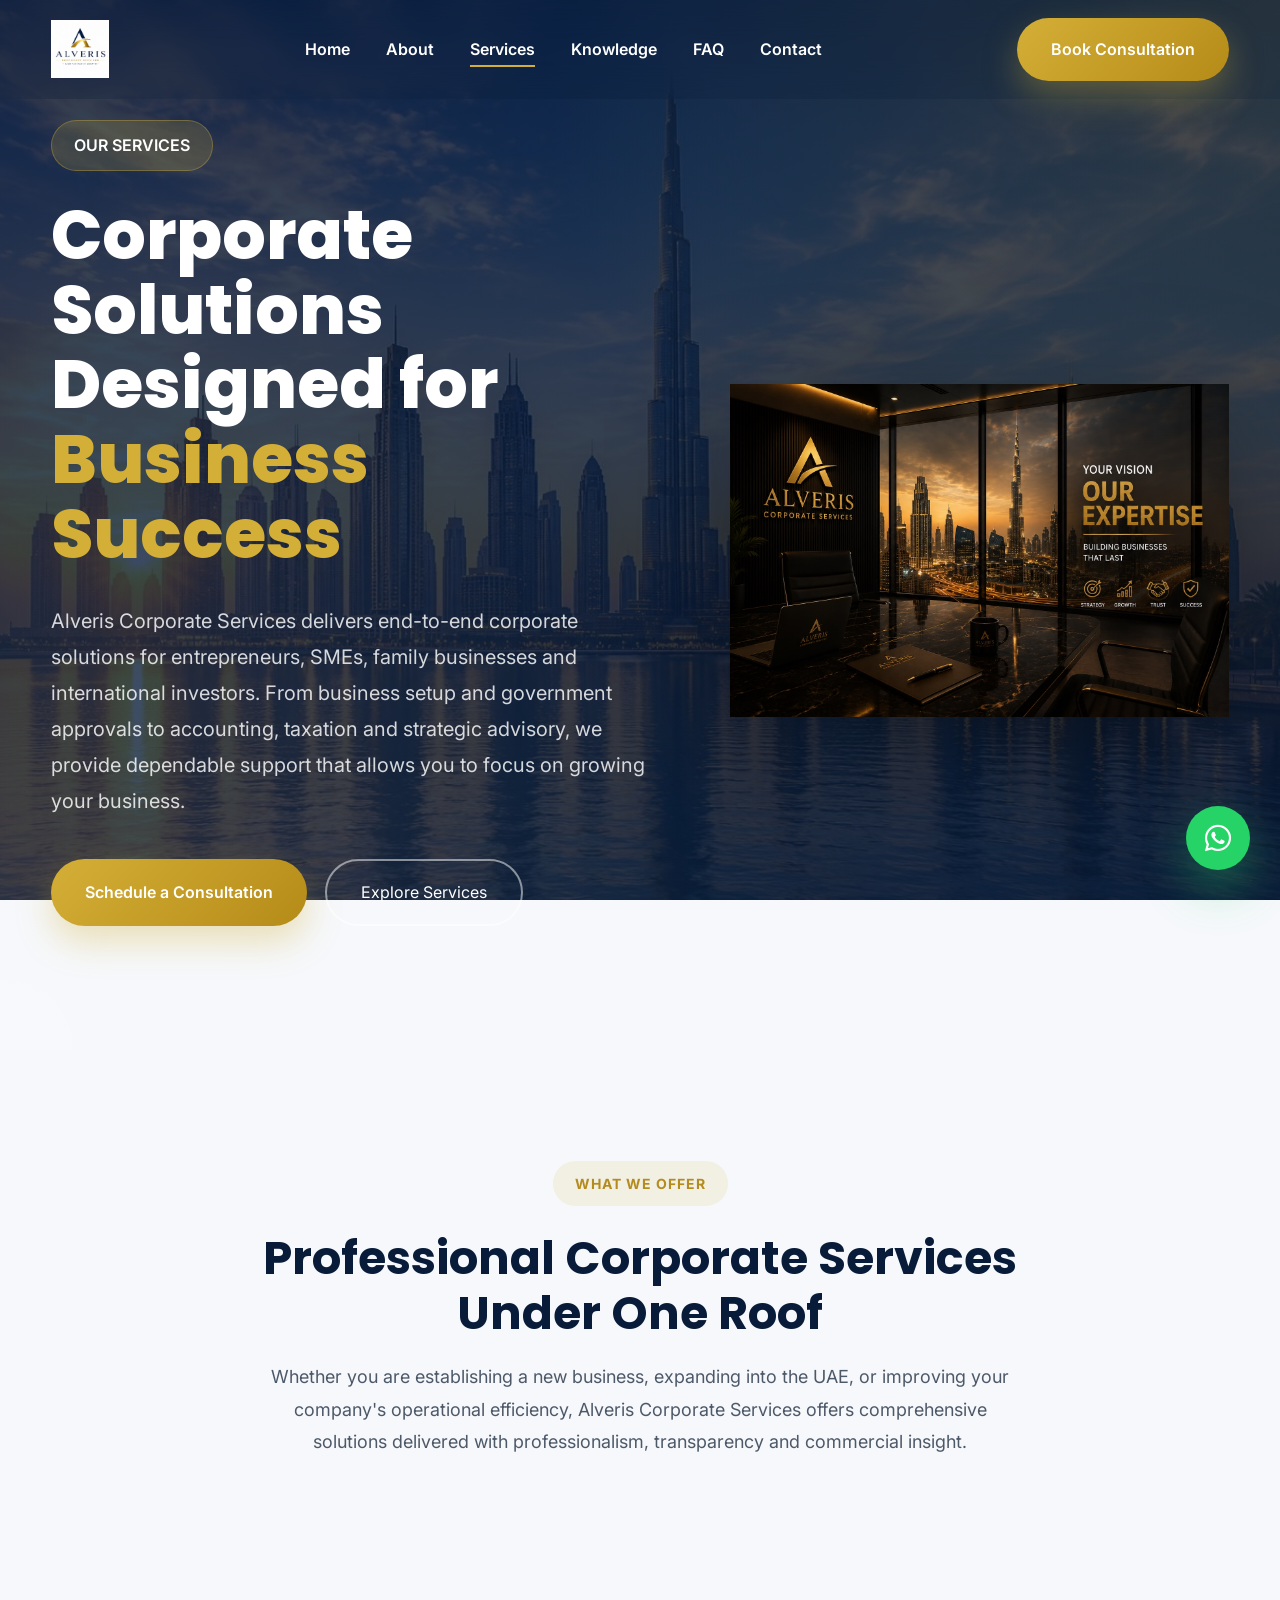
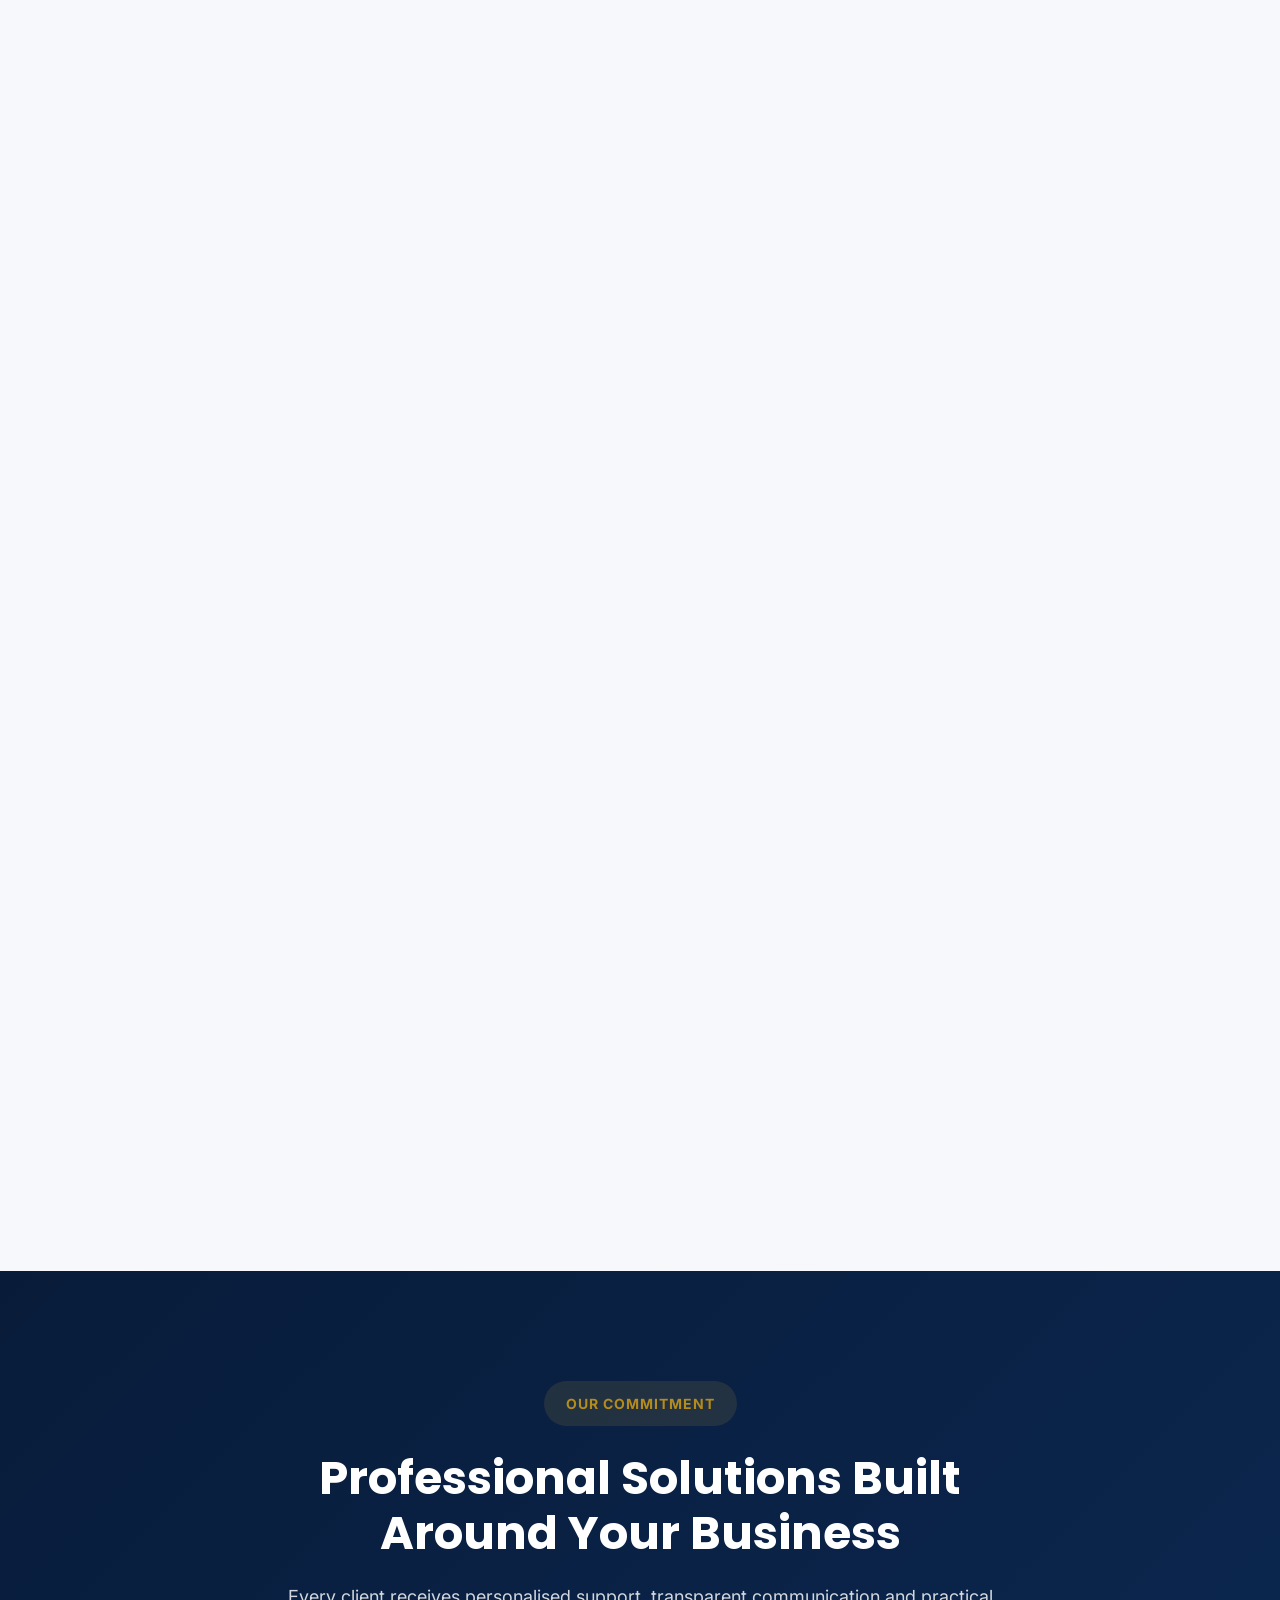
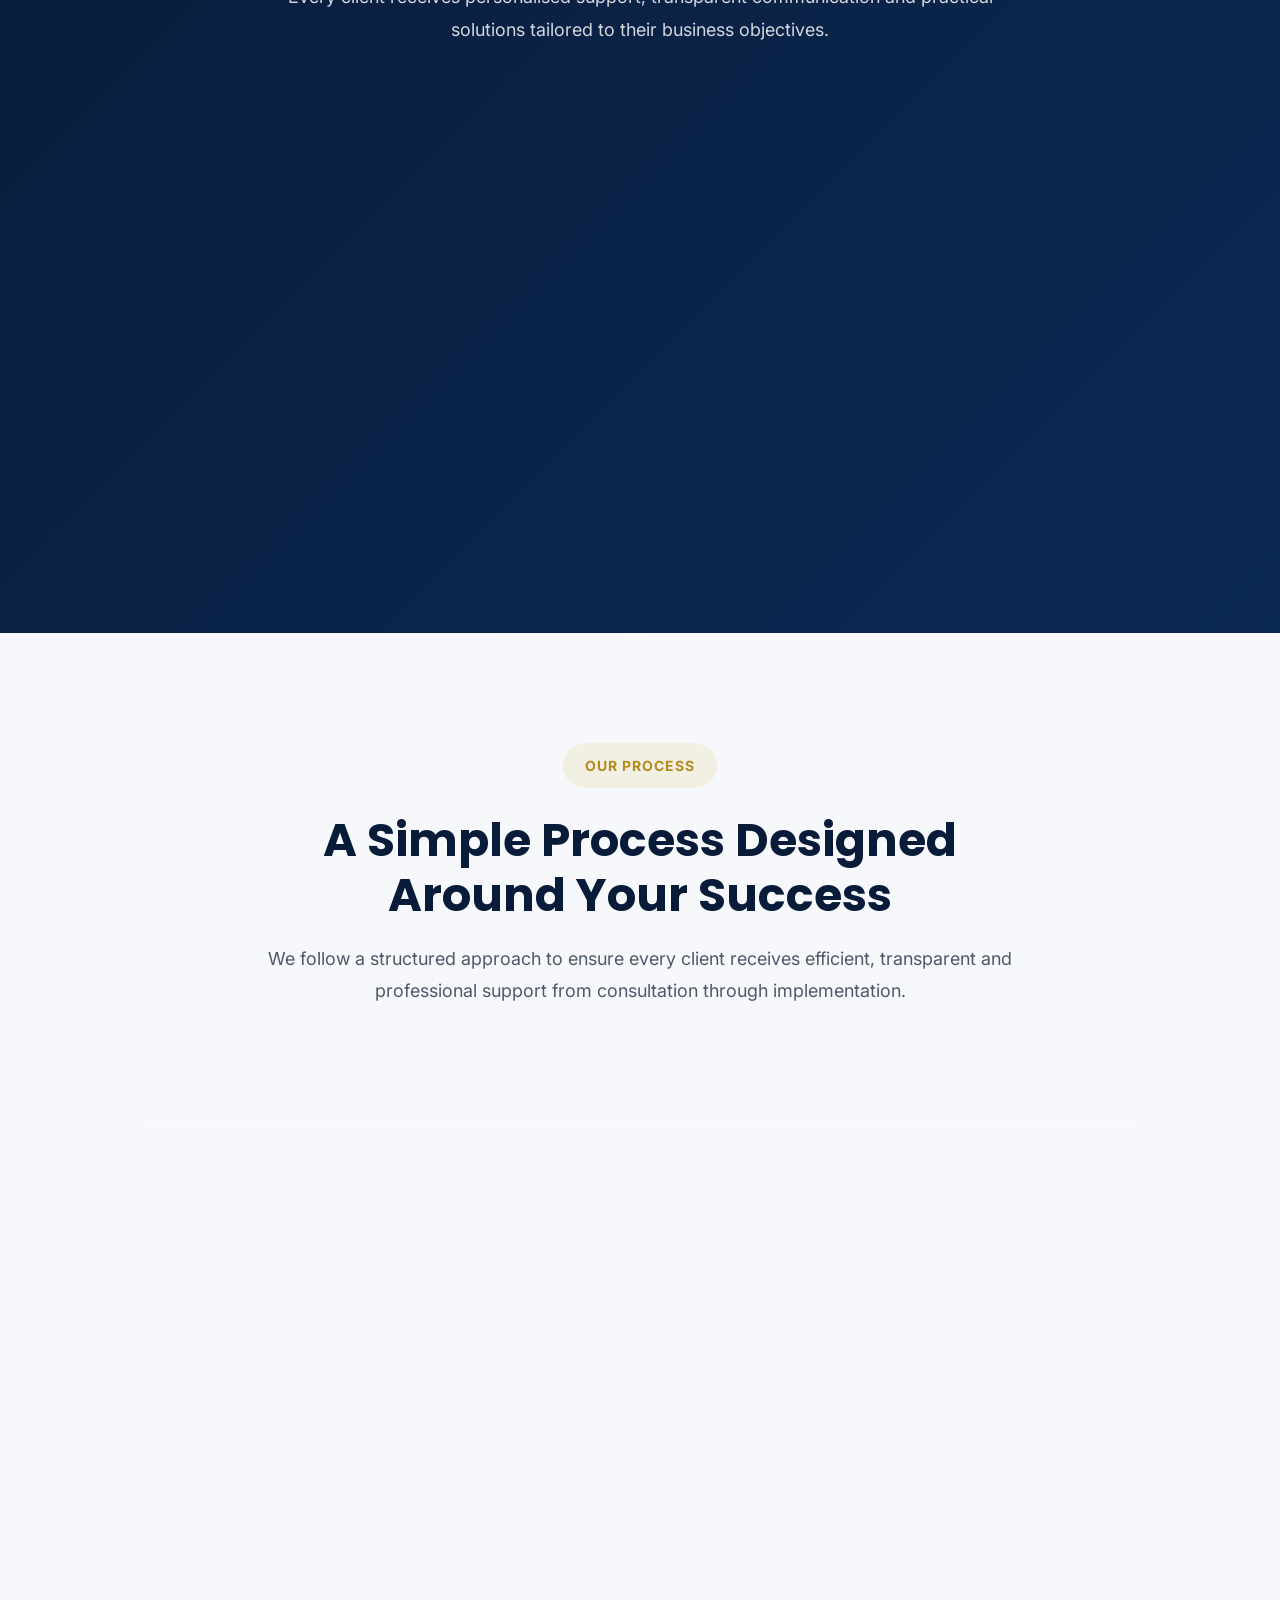
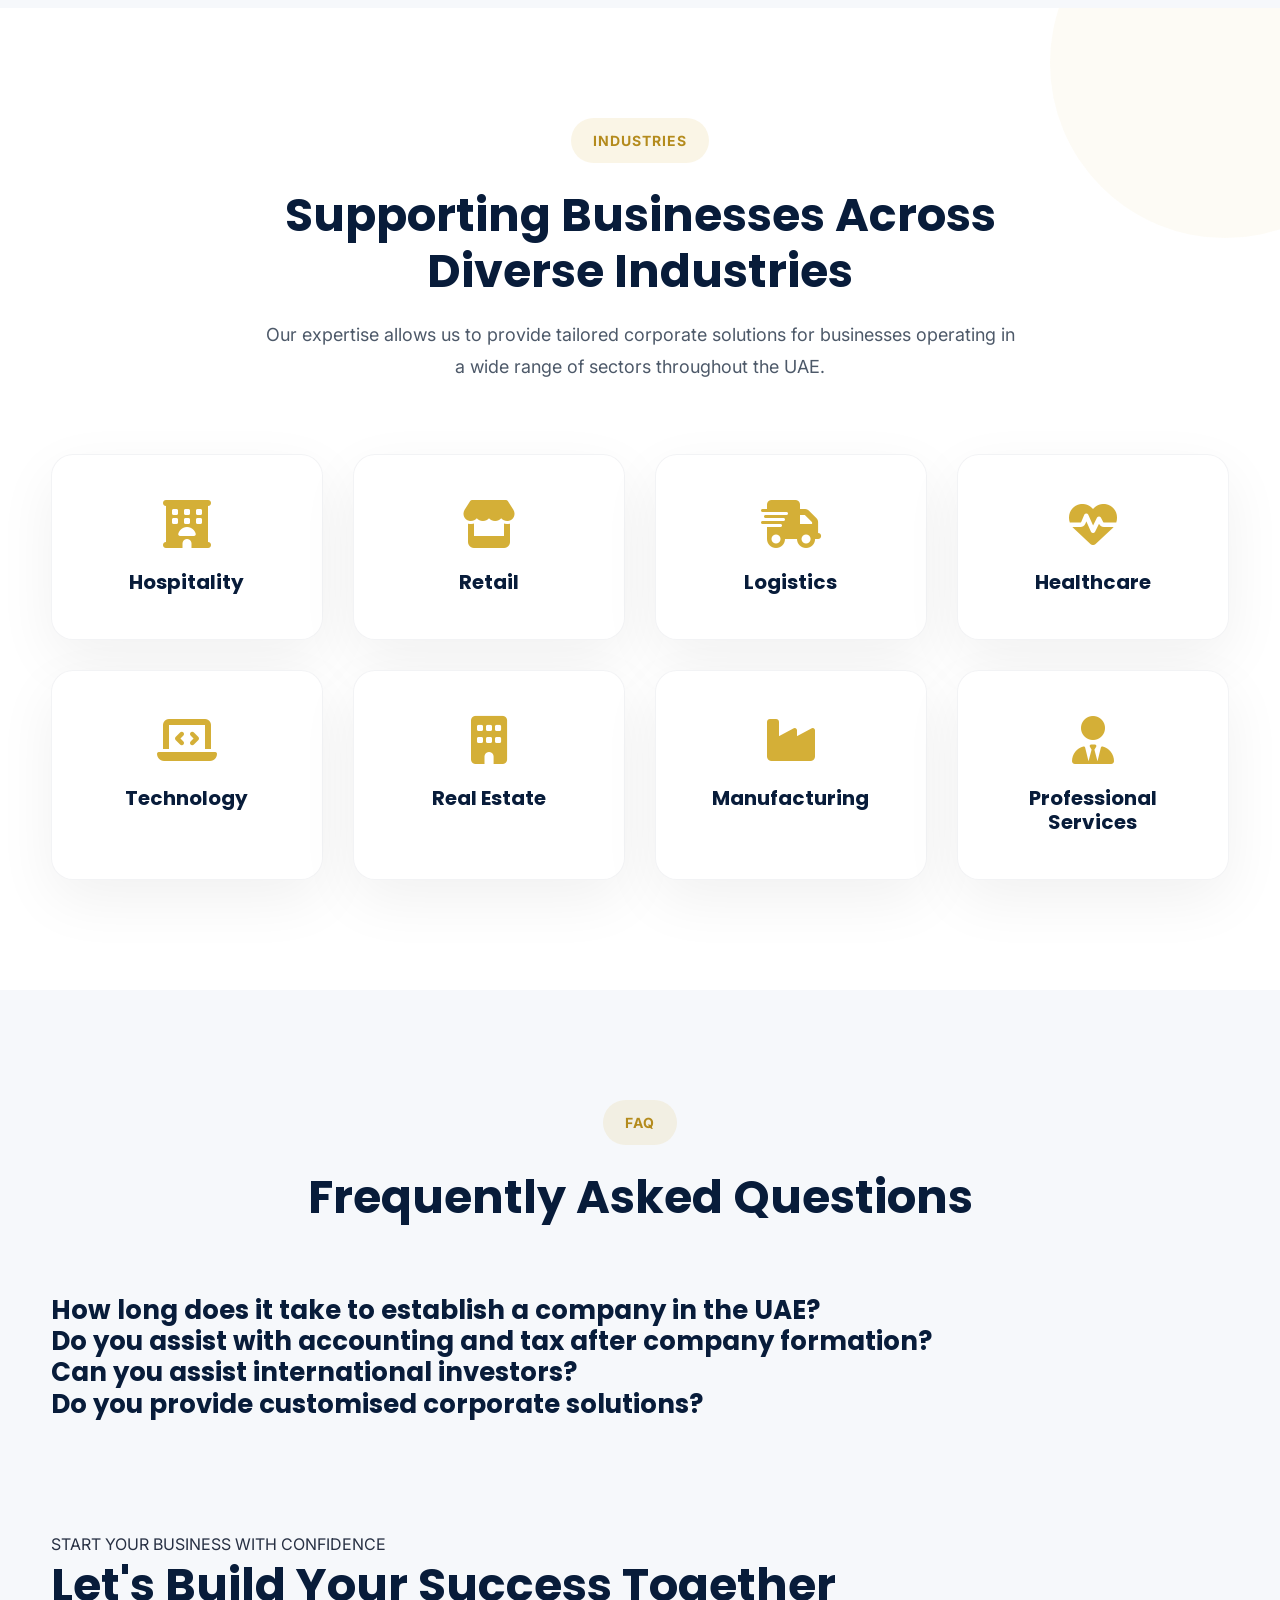
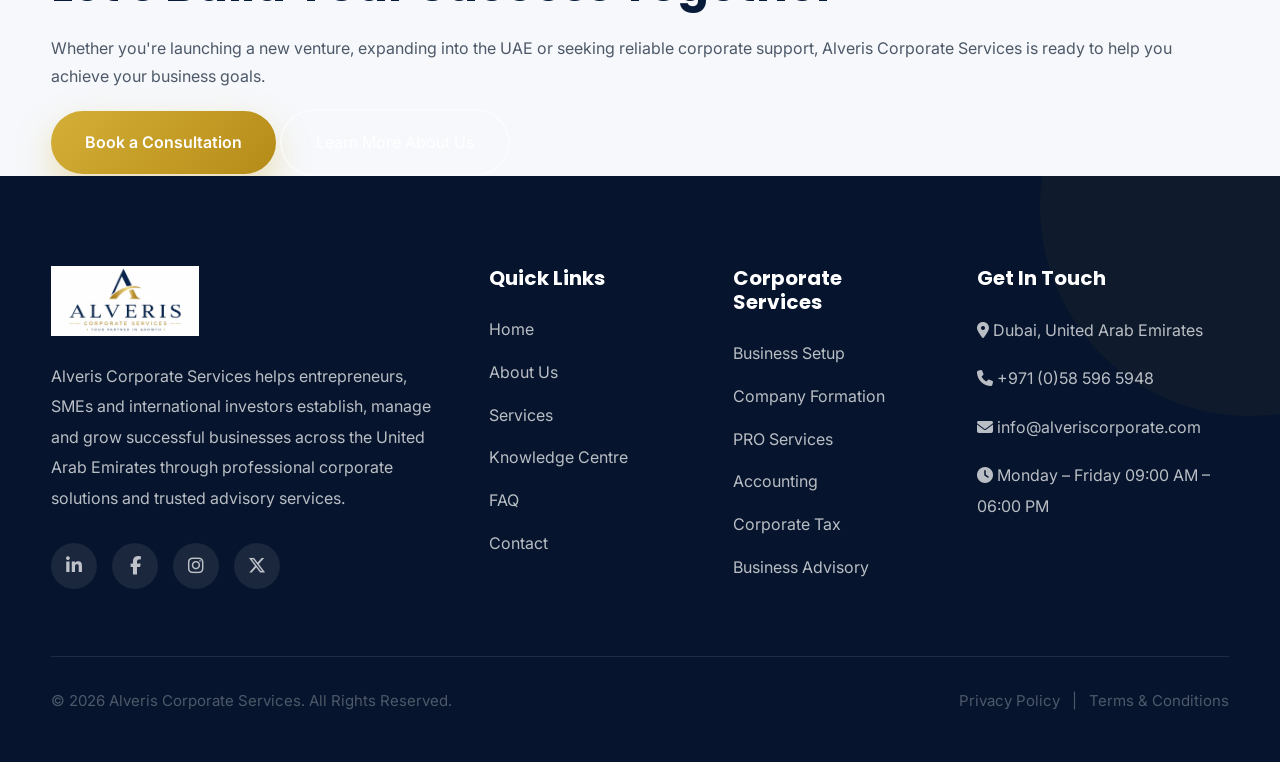
<file: services.html>
<!DOCTYPE html>
<html lang="en">

<head>

<meta charset="UTF-8">

<meta name="viewport" content="width=device-width, initial-scale=1.0">

<title>Our Services | Alveris Corporate Services</title>

<meta name="description"
content="Professional business setup, corporate services, accounting, taxation, compliance and management consulting in the UAE.">

<link rel="icon"
href="assets/images/favicon.png">

<link rel="stylesheet"
href="assets/css/style.css">

<link rel="preconnect"
href="https://fonts.googleapis.com">

<link rel="preconnect"
href="https://fonts.gstatic.com"
crossorigin>

<link href="https://fonts.googleapis.com/css2?family=Poppins:wght@300;400;500;600;700;800&display=swap"
rel="stylesheet">

<link rel="stylesheet"
href="https://cdnjs.cloudflare.com/ajax/libs/font-awesome/6.6.0/css/all.min.css">

</head>

<body>

<header>

<div class="container navbar">

<a href="index.html" class="logo">

<img src="assets/images/logo.png"
alt="Alveris Corporate Services">

</a>

<nav>

<ul class="nav-links">

<li><a href="index.html">Home</a></li>

<li><a href="about.html">About</a></li>

<li><a href="services.html" class="active">Services</a></li>

<li><a href="knowledge.html">Knowledge</a></li>

<li><a href="faq.html">FAQ</a></li>

<li><a href="contact.html">Contact</a></li>

</ul>

</nav>

<div class="nav-buttons">

<a href="contact.html"
class="btn-primary">

Book Consultation

</a>

</div>

<div class="mobile-toggle">

<i class="fa-solid fa-bars"></i>

</div>

</div>

</header>

<!-- ===========================
HERO
=========================== -->

<section class="hero">

<div class="hero-overlay"></div>

<div class="container hero-container">

<div class="hero-content fade-up">

<div class="hero-tag">

OUR SERVICES

</div>

<h1>

Corporate Solutions Designed for

<span>Business Success</span>

</h1>

<p>

Alveris Corporate Services delivers end-to-end corporate solutions for entrepreneurs, SMEs, family businesses and international investors. From business setup and government approvals to accounting, taxation and strategic advisory, we provide dependable support that allows you to focus on growing your business.

</p>

<div class="hero-buttons">

<a href="contact.html"
class="btn-primary">

Schedule a Consultation

</a>

<a href="#services"

class="btn-outline-light">

Explore Services

</a>

</div>

</div>

<div class="hero-image">

<img src="assets/images/hero-business.png"

alt="Corporate Services">

</div>

</div>

</section>

<!-- ===========================
INTRODUCTION
=========================== -->

<section class="section">

<div class="container">

<div class="section-title center">

<div class="section-tag">

WHAT WE OFFER

</div>

<h2>

Professional Corporate Services Under One Roof

</h2>

<p>

Whether you are establishing a new business, expanding into the UAE, or improving your company's operational efficiency, Alveris Corporate Services offers comprehensive solutions delivered with professionalism, transparency and commercial insight.

</p>

</div>

</div>

</section>

<!-- ===========================
SERVICES GRID
=========================== -->

<section class="section"
id="services">

<div class="container">

<div class="services-grid">

<div class="service-card reveal">

<div class="service-icon">

<i class="fa-solid fa-building"></i>

</div>

<h3>

Business Setup

</h3>

<p>

We guide entrepreneurs and investors through every stage of establishing a business in the UAE, ensuring a smooth, efficient and compliant setup process.

</p>

<ul class="service-list">

<li><i class="fa-solid fa-check"></i> Business planning</li>

<li><i class="fa-solid fa-check"></i> Company registration</li>

<li><i class="fa-solid fa-check"></i> Government approvals</li>

<li><i class="fa-solid fa-check"></i> End-to-end support</li>

</ul>

</div>

<div class="service-card reveal">

<div class="service-icon">

<i class="fa-solid fa-city"></i>

</div>

<h3>

Mainland Company Formation

</h3>

<p>

Establish your mainland company with confidence. We assist with licensing, documentation and regulatory requirements for businesses across various industries.

</p>

<ul class="service-list">

<li><i class="fa-solid fa-check"></i> Commercial licences</li>

<li><i class="fa-solid fa-check"></i> Professional licences</li>

<li><i class="fa-solid fa-check"></i> Trade licences</li>

<li><i class="fa-solid fa-check"></i> Regulatory guidance</li>

</ul>

</div>

<div class="service-card reveal">

<div class="service-icon">

<i class="fa-solid fa-globe"></i>

</div>

<h3>

Free Zone Company Formation

</h3>

<p>

We help you identify the most suitable UAE Free Zone and manage the incorporation process from application to licence issuance.

</p>

<ul class="service-list">

<li><i class="fa-solid fa-check"></i> Free Zone selection</li>

<li><i class="fa-solid fa-check"></i> Licence application</li>

<li><i class="fa-solid fa-check"></i> Visa assistance</li>

<li><i class="fa-solid fa-check"></i> Office solutions</li>

</ul>

</div>

<div class="service-card reveal">

<div class="service-icon">

<i class="fa-solid fa-id-card"></i>

</div>

<h3>

PRO Services

</h3>

<p>

Our PRO team manages government-related documentation and administrative procedures, allowing your business to remain focused on growth.

</p>

<ul class="service-list">

<li><i class="fa-solid fa-check"></i> Visa processing</li>

<li><i class="fa-solid fa-check"></i> Emirates ID support</li>

<li><i class="fa-solid fa-check"></i> Labour & immigration</li>

<li><i class="fa-solid fa-check"></i> Document clearance</li>

</ul>

</div>

<div class="service-card reveal">

<div class="service-icon">

<i class="fa-solid fa-sitemap"></i>

</div>

<h3>

Corporate Structuring

</h3>

<p>

We advise businesses on selecting efficient ownership structures that support operational flexibility, compliance and sustainable growth.

</p>

<ul class="service-list">

<li><i class="fa-solid fa-check"></i> Shareholding advice</li>

<li><i class="fa-solid fa-check"></i> Group structures</li>

<li><i class="fa-solid fa-check"></i> Corporate governance</li>

<li><i class="fa-solid fa-check"></i> Expansion planning</li>

</ul>

</div>

<div class="service-card reveal">

<div class="service-icon">

<i class="fa-solid fa-file-signature"></i>

</div>

<h3>

Business Licensing

</h3>

<p>

From new licence applications to renewals and amendments, we ensure your business remains compliant with all licensing requirements.

</p>

<ul class="service-list">

<li><i class="fa-solid fa-check"></i> Licence issuance</li>

<li><i class="fa-solid fa-check"></i> Renewals</li>

<li><i class="fa-solid fa-check"></i> Amendments</li>

<li><i class="fa-solid fa-check"></i> Regulatory compliance</li>

</ul>

</div>

</div>

</div>

</section>

<!-- =========================================
ADDITIONAL SERVICES
========================================== -->

<section class="section">

<div class="container">

<div class="services-grid">

<div class="service-card reveal">

<div class="service-icon">

<i class="fa-solid fa-calculator"></i>

</div>

<h3>

Accounting & Bookkeeping

</h3>

<p>

Maintain accurate financial records with our professional bookkeeping and accounting services. We help businesses stay organised, compliant and prepared for informed financial decisions.

</p>

<ul class="service-list">

<li><i class="fa-solid fa-check"></i> Monthly bookkeeping</li>

<li><i class="fa-solid fa-check"></i> Financial statements</li>

<li><i class="fa-solid fa-check"></i> Bank reconciliation</li>

<li><i class="fa-solid fa-check"></i> Management reports</li>

</ul>

</div>

<div class="service-card reveal">

<div class="service-icon">

<i class="fa-solid fa-file-invoice-dollar"></i>

</div>

<h3>

Corporate Tax

</h3>

<p>

Our specialists provide guidance on UAE Corporate Tax obligations, helping businesses understand their responsibilities while maintaining full regulatory compliance.

</p>

<ul class="service-list">

<li><i class="fa-solid fa-check"></i> Tax assessment</li>

<li><i class="fa-solid fa-check"></i> Corporate Tax registration</li>

<li><i class="fa-solid fa-check"></i> Tax return support</li>

<li><i class="fa-solid fa-check"></i> Compliance advisory</li>

</ul>

</div>

<div class="service-card reveal">

<div class="service-icon">

<i class="fa-solid fa-receipt"></i>

</div>

<h3>

VAT Services

</h3>

<p>

From VAT registration to return preparation and compliance reviews, we help businesses manage their VAT responsibilities with confidence.

</p>

<ul class="service-list">

<li><i class="fa-solid fa-check"></i> VAT registration</li>

<li><i class="fa-solid fa-check"></i> VAT returns</li>

<li><i class="fa-solid fa-check"></i> VAT advisory</li>

<li><i class="fa-solid fa-check"></i> Compliance reviews</li>

</ul>

</div>

<div class="service-card reveal">

<div class="service-icon">

<i class="fa-solid fa-users"></i>

</div>

<h3>

Payroll Services

</h3>

<p>

Ensure employees are paid accurately and on time while meeting statutory payroll obligations through our reliable payroll management solutions.

</p>

<ul class="service-list">

<li><i class="fa-solid fa-check"></i> Salary processing</li>

<li><i class="fa-solid fa-check"></i> WPS support</li>

<li><i class="fa-solid fa-check"></i> Payroll reports</li>

<li><i class="fa-solid fa-check"></i> Employee records</li>

</ul>

</div>

<div class="service-card reveal">

<div class="service-icon">

<i class="fa-solid fa-chart-line"></i>

</div>

<h3>

Management Consulting

</h3>

<p>

We assist businesses in improving efficiency, strengthening operations and implementing practical strategies that support sustainable growth.

</p>

<ul class="service-list">

<li><i class="fa-solid fa-check"></i> Business strategy</li>

<li><i class="fa-solid fa-check"></i> Operational improvement</li>

<li><i class="fa-solid fa-check"></i> Performance analysis</li>

<li><i class="fa-solid fa-check"></i> Growth planning</li>

</ul>

</div>

<div class="service-card reveal">

<div class="service-icon">

<i class="fa-solid fa-lightbulb"></i>

</div>

<h3>

Business Advisory

</h3>

<p>

Receive practical advice from experienced professionals to help you make informed business decisions, manage risks and identify new opportunities.

</p>

<ul class="service-list">

<li><i class="fa-solid fa-check"></i> Business planning</li>

<li><i class="fa-solid fa-check"></i> Investment guidance</li>

<li><i class="fa-solid fa-check"></i> Risk management</li>

<li><i class="fa-solid fa-check"></i> Strategic advisory</li>

</ul>

</div>

</div>

</div>

</section>

<!-- =========================================
WHY CHOOSE OUR SERVICES
========================================== -->

<section class="section dark-section">

<div class="container">

<div class="section-title center">

<div class="section-tag">

OUR COMMITMENT

</div>

<h2>

Professional Solutions Built Around Your Business

</h2>

<p>

Every client receives personalised support, transparent communication and practical solutions tailored to their business objectives.

</p>

</div>

<div class="cards-grid">

<div class="glass-card reveal">

<i class="fa-solid fa-medal"></i>

<h3>Professional Excellence</h3>

<p>

We maintain high standards of quality, accuracy and professionalism across every service we provide.

</p>

</div>

<div class="glass-card reveal">

<i class="fa-solid fa-user-tie"></i>

<h3>Dedicated Consultants</h3>

<p>

Work directly with experienced professionals who understand your business goals and the UAE regulatory landscape.

</p>

</div>

<div class="glass-card reveal">

<i class="fa-solid fa-shield-halved"></i>

<h3>Reliable Compliance</h3>

<p>

We help businesses stay compliant with changing regulations while reducing administrative burdens.

</p>

</div>

<div class="glass-card reveal">

<i class="fa-solid fa-handshake"></i>

<h3>Long-Term Partnership</h3>

<p>

Our objective is to become a trusted advisor supporting your business long after the initial engagement.

</p>

</div>

</div>

</div>

</section>

<!-- =========================================
OUR PROCESS
========================================== -->

<section class="section">

<div class="container">

<div class="section-title center">

<div class="section-tag">

OUR PROCESS

</div>

<h2>

A Simple Process Designed Around Your Success

</h2>

<p>

We follow a structured approach to ensure every client receives efficient, transparent and professional support from consultation through implementation.

</p>

</div>

<div class="timeline">

<div class="timeline-item reveal">

<div class="timeline-number">

01

</div>

<h3>

Initial Consultation

</h3>

<p>

We begin by understanding your business objectives, investment plans and operational requirements before recommending the most suitable corporate solution.

</p>

</div>

<div class="timeline-item reveal">

<div class="timeline-number">

02

</div>

<h3>

Strategic Planning

</h3>

<p>

Our consultants prepare a customised roadmap covering licensing, compliance, taxation and business structure to ensure a smooth setup.

</p>

</div>

<div class="timeline-item reveal">

<div class="timeline-number">

03

</div>

<h3>

Implementation

</h3>

<p>

We coordinate documentation, government approvals, registrations and all administrative procedures with efficiency and precision.

</p>

</div>

<div class="timeline-item reveal">

<div class="timeline-number">

04

</div>

<h3>

Ongoing Support

</h3>

<p>

After establishment, we continue supporting your business through accounting, tax, compliance and strategic advisory services.

</p>

</div>

</div>

</div>

</section>

<!-- =========================================
INDUSTRIES WE SERVE
========================================== -->

<section class="section industries">

<div class="container">

<div class="section-title center">

<div class="section-tag">

INDUSTRIES

</div>

<h2>

Supporting Businesses Across Diverse Industries

</h2>

<p>

Our expertise allows us to provide tailored corporate solutions for businesses operating in a wide range of sectors throughout the UAE.

</p>

</div>

<div class="industry-grid">

<div class="industry-box">

<i class="fa-solid fa-hotel"></i>

<h4>Hospitality</h4>

</div>

<div class="industry-box">

<i class="fa-solid fa-store"></i>

<h4>Retail</h4>

</div>

<div class="industry-box">

<i class="fa-solid fa-truck-fast"></i>

<h4>Logistics</h4>

</div>

<div class="industry-box">

<i class="fa-solid fa-heart-pulse"></i>

<h4>Healthcare</h4>

</div>

<div class="industry-box">

<i class="fa-solid fa-laptop-code"></i>

<h4>Technology</h4>

</div>

<div class="industry-box">

<i class="fa-solid fa-building"></i>

<h4>Real Estate</h4>

</div>

<div class="industry-box">

<i class="fa-solid fa-industry"></i>

<h4>Manufacturing</h4>

</div>

<div class="industry-box">

<i class="fa-solid fa-user-tie"></i>

<h4>Professional Services</h4>

</div>

</div>

</div>

</section>

<!-- =========================================
FREQUENTLY ASKED QUESTIONS
========================================== -->

<section class="section">

<div class="container">

<div class="section-title center">

<div class="section-tag">

FAQ

</div>

<h2>

Frequently Asked Questions

</h2>

</div>

<div class="faq-list">

<div class="faq-item">

<h3>

How long does it take to establish a company in the UAE?

</h3>

<p>

The timeframe depends on the chosen jurisdiction, business activity and documentation. Our team will guide you through the process and keep you informed at every stage.

</p>

</div>

<div class="faq-item">

<h3>

Do you assist with accounting and tax after company formation?

</h3>

<p>

Yes. We provide ongoing accounting, bookkeeping, VAT, Corporate Tax and compliance services to support your business after incorporation.

</p>

</div>

<div class="faq-item">

<h3>

Can you assist international investors?

</h3>

<p>

Absolutely. We regularly work with overseas entrepreneurs and investors seeking to establish or expand their businesses in the UAE.

</p>

</div>

<div class="faq-item">

<h3>

Do you provide customised corporate solutions?

</h3>

<p>

Yes. Every engagement is tailored to the client's objectives, industry and operational requirements to deliver practical and effective business solutions.

</p>

</div>

</div>

</div>

</section>

<!-- =========================================
CALL TO ACTION
========================================== -->

<section class="cta">

<div class="container">

<div class="cta-box">

<span>

START YOUR BUSINESS WITH CONFIDENCE

</span>

<h2>

Let's Build Your Success Together

</h2>

<p>

Whether you're launching a new venture, expanding into the UAE or seeking reliable corporate support, Alveris Corporate Services is ready to help you achieve your business goals.

</p>

<div class="cta-buttons">

<a href="contact.html"

class="btn-primary">

Book a Consultation

</a>

<a href="about.html"

class="btn-outline-light">

Learn More About Us

</a>

</div>

</div>

</div>

</section>

<!-- =========================================
FOOTER
========================================== -->

<footer>

<div class="container">

<div class="footer-grid">

<div>

<img src="assets/images/logo-white.png"

alt="Alveris Corporate Services"

class="footer-logo">

<p>

Alveris Corporate Services helps entrepreneurs, SMEs and international investors establish, manage and grow successful businesses across the United Arab Emirates through professional corporate solutions and trusted advisory services.

</p>

<div class="social-icons">

<a href="#"><i class="fab fa-linkedin-in"></i></a>

<a href="#"><i class="fab fa-facebook-f"></i></a>

<a href="#"><i class="fab fa-instagram"></i></a>

<a href="#"><i class="fab fa-x-twitter"></i></a>

</div>

</div>

<div>

<h3>Quick Links</h3>

<ul>

<li><a href="index.html">Home</a></li>

<li><a href="about.html">About Us</a></li>

<li><a href="services.html">Services</a></li>

<li><a href="knowledge.html">Knowledge Centre</a></li>

<li><a href="faq.html">FAQ</a></li>

<li><a href="contact.html">Contact</a></li>

</ul>

</div>

<div>

<h3>Corporate Services</h3>

<ul>

<li><a href="services.html">Business Setup</a></li>

<li><a href="services.html">Company Formation</a></li>

<li><a href="services.html">PRO Services</a></li>

<li><a href="services.html">Accounting</a></li>

<li><a href="services.html">Corporate Tax</a></li>

<li><a href="services.html">Business Advisory</a></li>

</ul>

</div>

<div>

<h3>Get In Touch</h3>

<p>

<i class="fa-solid fa-location-dot"></i>

Dubai, United Arab Emirates

</p>

<p>

<i class="fa-solid fa-phone"></i>

+971 (0)58 596 5948

</p>

<p>

<i class="fa-solid fa-envelope"></i>

info@alveriscorporate.com

</p>

<p>

<i class="fa-solid fa-clock"></i>

Monday – Friday

09:00 AM – 06:00 PM

</p>

</div>

</div>

<hr>

<div class="footer-bottom">

<p>

© 2026 Alveris Corporate Services. All Rights Reserved.

</p>

<p>

<a href="privacy.html">

Privacy Policy

</a>

&nbsp; | &nbsp;

<a href="terms.html">

Terms & Conditions

</a>

</p>

</div>

</div>

</footer>

<!-- =========================================
FLOATING ACTION BUTTONS
========================================== -->

<a href="https://wa.me/971585965948"

class="whatsapp-float"

target="_blank"

aria-label="WhatsApp">

<i class="fab fa-whatsapp"></i>

</a>

<button

class="back-to-top"

id="backToTop"

aria-label="Back To Top">

<i class="fa-solid fa-arrow-up"></i>

</button>

<script src="assets/js/script.js"></script>

</body>

</html>
</file>
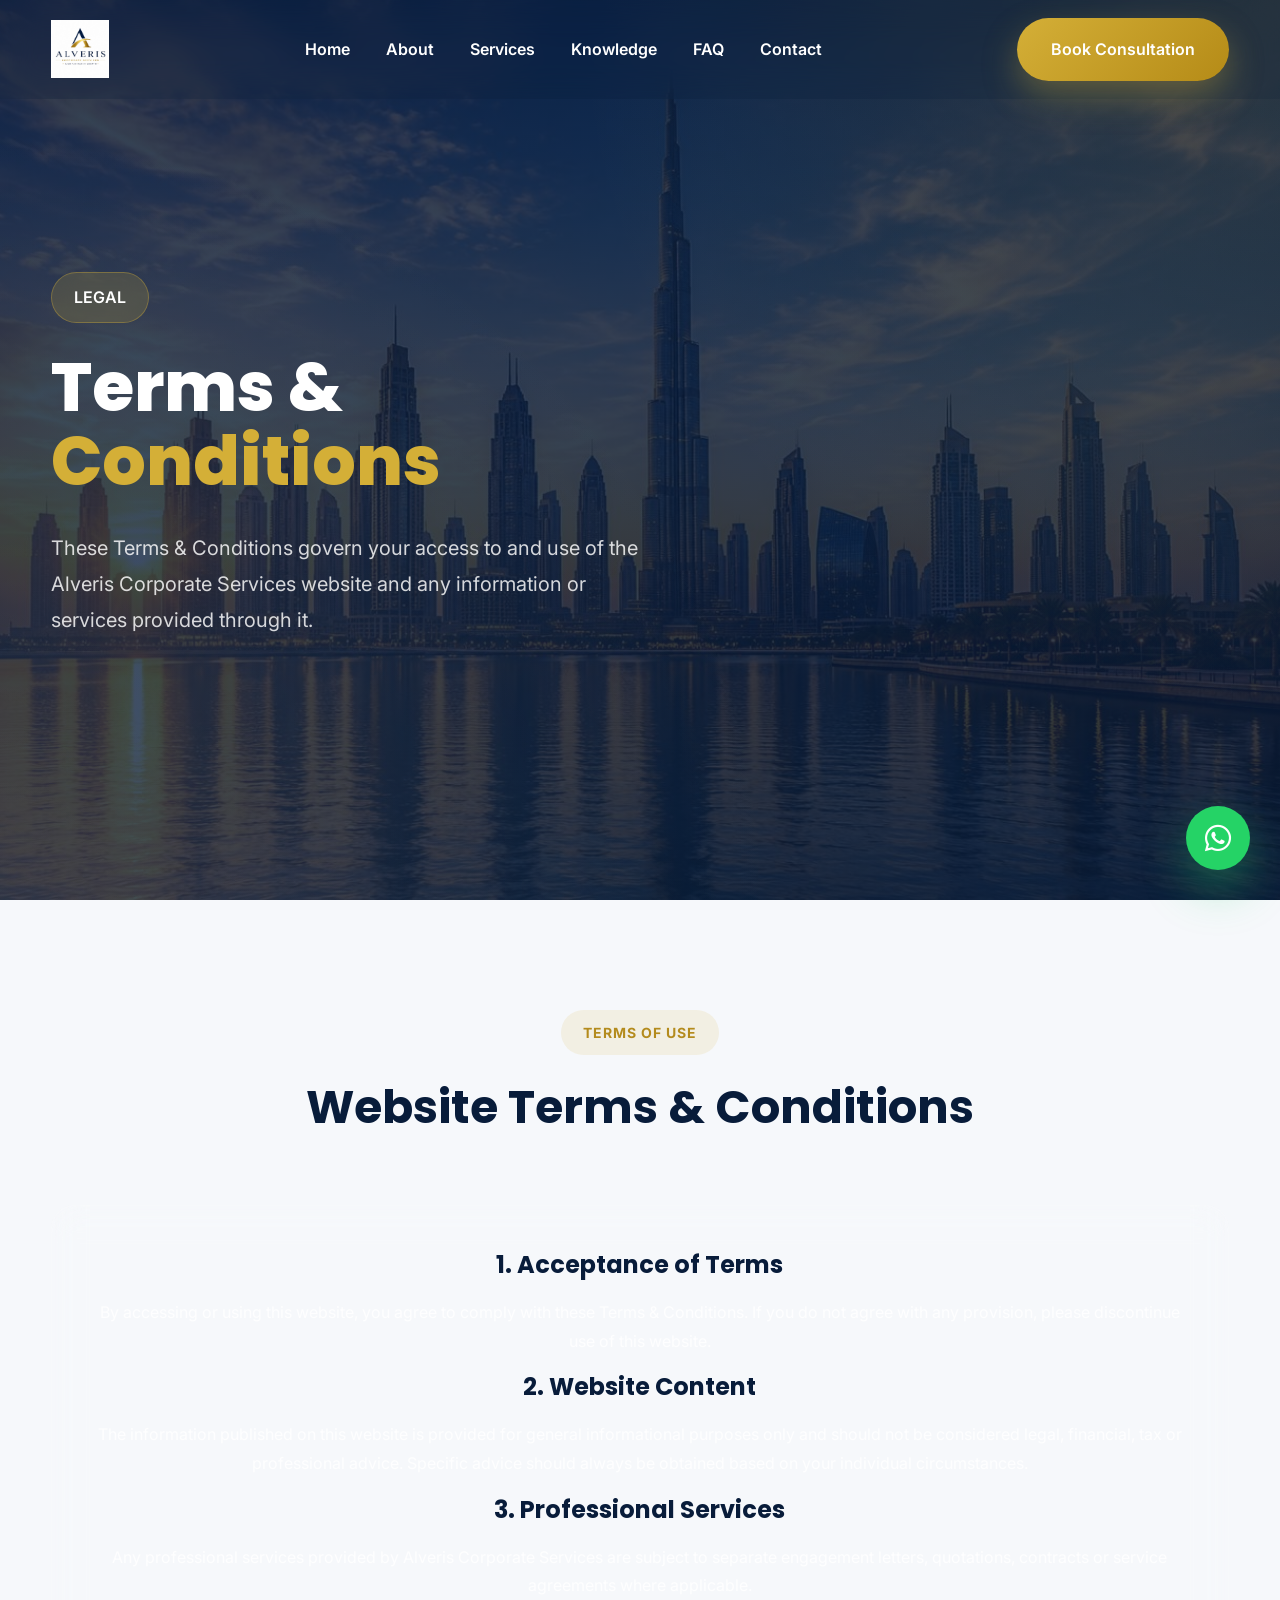
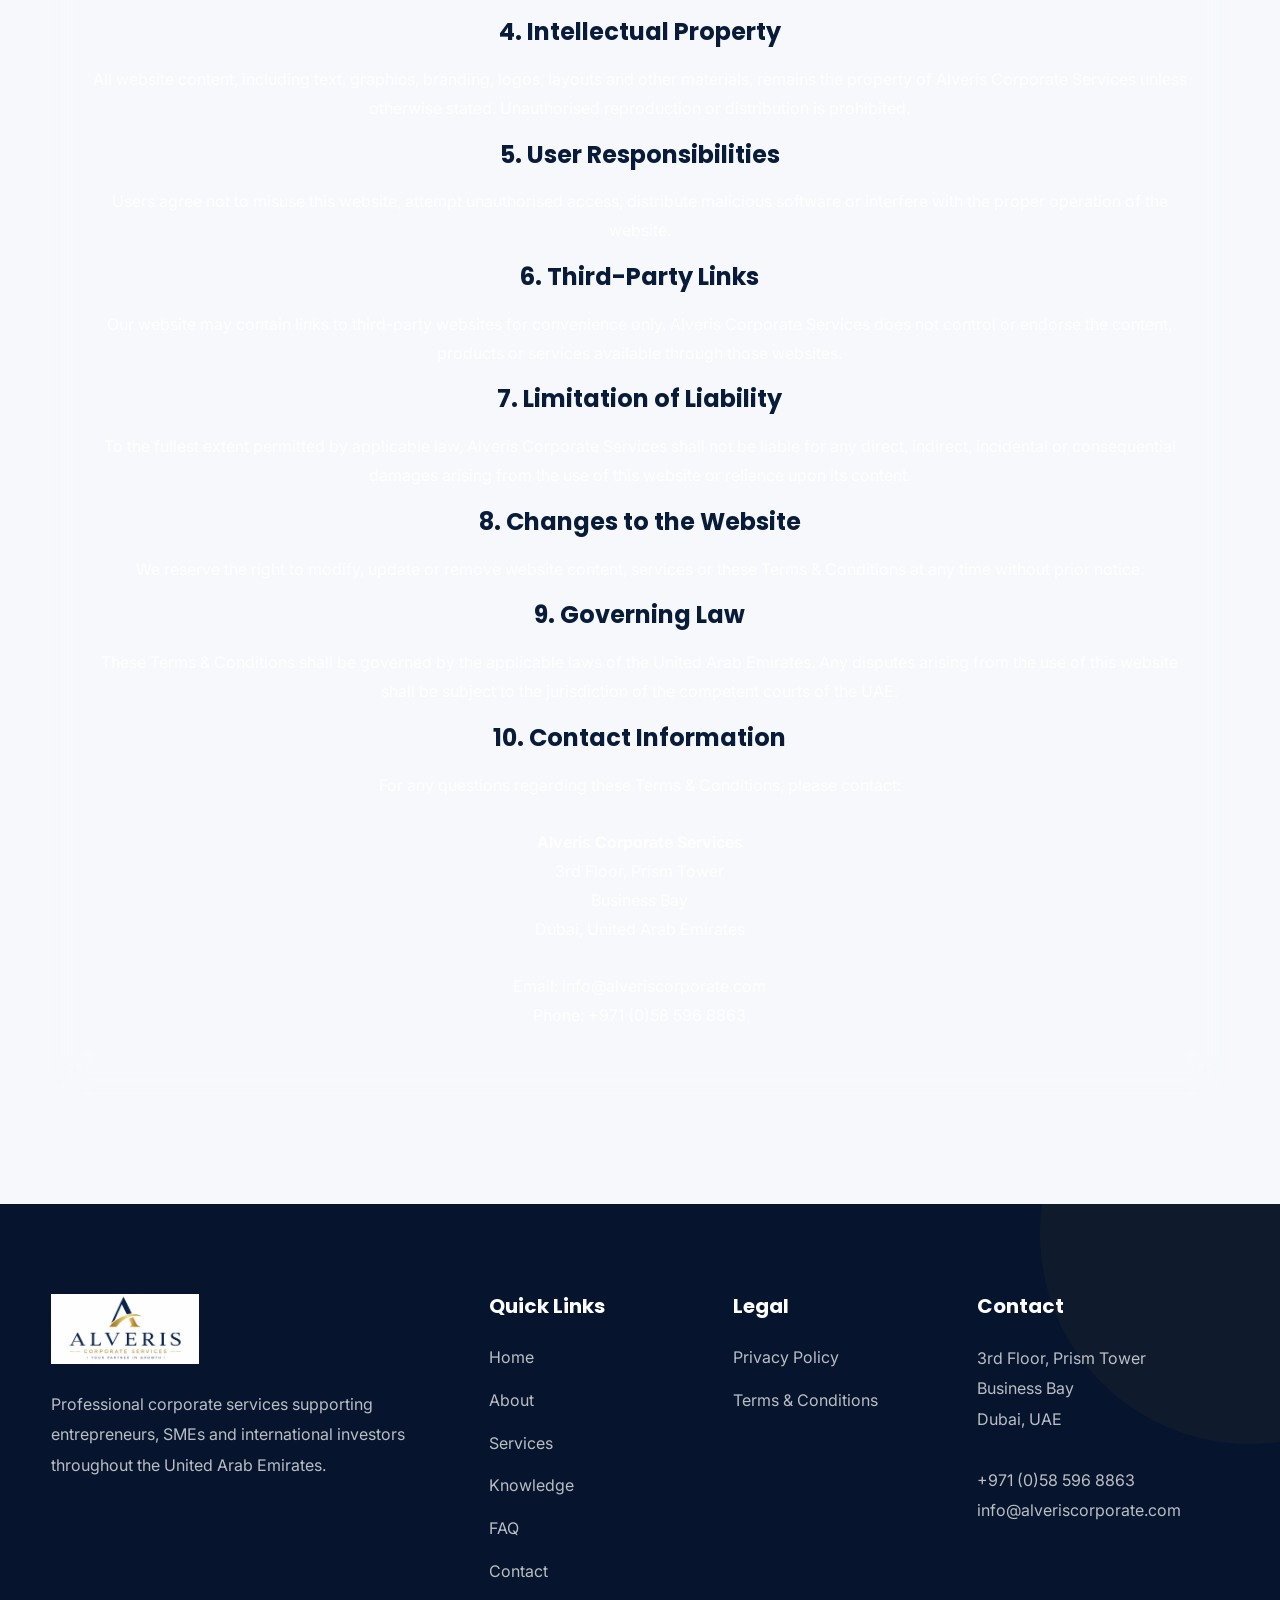
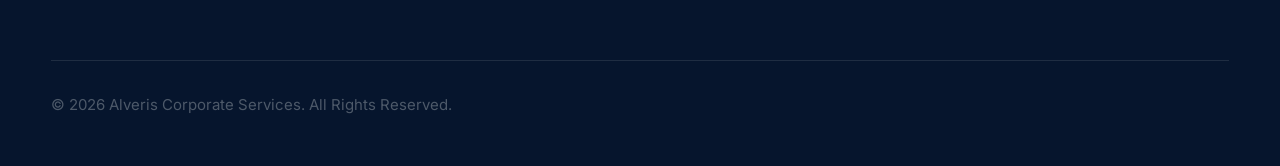
<file: terms.html>
<!DOCTYPE html>
<html lang="en">

<head>

<meta charset="UTF-8">
<meta name="viewport" content="width=device-width, initial-scale=1.0">

<title>Terms & Conditions | Alveris Corporate Services</title>

<meta name="description" content="Terms and Conditions governing the use of the Alveris Corporate Services website and services.">

<link rel="icon" href="assets/images/favicon.png">

<link rel="stylesheet" href="assets/css/style.css">

<link rel="preconnect" href="https://fonts.googleapis.com">
<link rel="preconnect" href="https://fonts.gstatic.com" crossorigin>

<link href="https://fonts.googleapis.com/css2?family=Poppins:wght@300;400;500;600;700;800&display=swap" rel="stylesheet">

<link rel="stylesheet" href="https://cdnjs.cloudflare.com/ajax/libs/font-awesome/6.6.0/css/all.min.css">

</head>

<body>

<header>

<div class="container navbar">

<a href="index.html" class="logo">

<img src="assets/images/logo.png" alt="Alveris Corporate Services">

</a>

<nav>

<ul class="nav-links">

<li><a href="index.html">Home</a></li>
<li><a href="about.html">About</a></li>
<li><a href="services.html">Services</a></li>
<li><a href="knowledge.html">Knowledge</a></li>
<li><a href="faq.html">FAQ</a></li>
<li><a href="contact.html">Contact</a></li>

</ul>

</nav>

<div class="nav-buttons">

<a href="contact.html" class="btn-primary">

Book Consultation

</a>

</div>

<div class="mobile-toggle">

<i class="fa-solid fa-bars"></i>

</div>

</div>

</header>

<section class="hero">

<div class="hero-overlay"></div>

<div class="container hero-container">

<div class="hero-content">

<div class="hero-tag">

LEGAL

</div>

<h1>

Terms & <span>Conditions</span>

</h1>

<p>

These Terms & Conditions govern your access to and use of the Alveris Corporate Services website and any information or services provided through it.

</p>

</div>

</div>

</section>

<section class="section">

<div class="container">

<div class="section-title">

<div class="section-tag">

TERMS OF USE

</div>

<h2>

Website Terms & Conditions

</h2>

</div>

<div class="glass-card">

<h3>1. Acceptance of Terms</h3>

<p>

By accessing or using this website, you agree to comply with these Terms & Conditions. If you do not agree with any provision, please discontinue use of this website.

</p>

<h3>2. Website Content</h3>

<p>

The information published on this website is provided for general informational purposes only and should not be considered legal, financial, tax or professional advice. Specific advice should always be obtained based on your individual circumstances.

</p>

<h3>3. Professional Services</h3>

<p>

Any professional services provided by Alveris Corporate Services are subject to separate engagement letters, quotations, contracts or service agreements where applicable.

</p>

<h3>4. Intellectual Property</h3>

<p>

All website content, including text, graphics, branding, logos, layouts and other materials, remains the property of Alveris Corporate Services unless otherwise stated. Unauthorised reproduction or distribution is prohibited.

</p>

<h3>5. User Responsibilities</h3>

<p>

Users agree not to misuse this website, attempt unauthorised access, distribute malicious software or interfere with the proper operation of the website.

</p>

<h3>6. Third-Party Links</h3>

<p>

Our website may contain links to third-party websites for convenience only. Alveris Corporate Services does not control or endorse the content, products or services available through those websites.

</p>

<h3>7. Limitation of Liability</h3>

<p>

To the fullest extent permitted by applicable law, Alveris Corporate Services shall not be liable for any direct, indirect, incidental or consequential damages arising from the use of this website or reliance upon its content.

</p>

<h3>8. Changes to the Website</h3>

<p>

We reserve the right to modify, update or remove website content, services or these Terms & Conditions at any time without prior notice.

</p>

<h3>9. Governing Law</h3>

<p>

These Terms & Conditions shall be governed by the applicable laws of the United Arab Emirates. Any disputes arising from the use of this website shall be subject to the jurisdiction of the competent courts of the UAE.

</p>

<h3>10. Contact Information</h3>

<p>

For any questions regarding these Terms & Conditions, please contact:

<br><br>

<strong>Alveris Corporate Services</strong>

<br>

3rd Floor, Prism Tower

<br>

Business Bay

<br>

Dubai, United Arab Emirates

<br><br>

Email: info@alveriscorporate.com

<br>

Phone: +971 (0)58 596 8863

</p>

</div>

</div>

</section>

<footer>

<div class="container">

<div class="footer-grid">

<div>

<img src="assets/images/logo-white.png"

alt="Alveris Corporate Services"

class="footer-logo">

<p>

Professional corporate services supporting entrepreneurs, SMEs and international investors throughout the United Arab Emirates.

</p>

</div>

<div>

<h3>Quick Links</h3>

<ul>

<li><a href="index.html">Home</a></li>
<li><a href="about.html">About</a></li>
<li><a href="services.html">Services</a></li>
<li><a href="knowledge.html">Knowledge</a></li>
<li><a href="faq.html">FAQ</a></li>
<li><a href="contact.html">Contact</a></li>

</ul>

</div>

<div>

<h3>Legal</h3>

<ul>

<li><a href="privacy.html">Privacy Policy</a></li>
<li><a href="terms.html">Terms & Conditions</a></li>

</ul>

</div>

<div>

<h3>Contact</h3>

<p>

3rd Floor, Prism Tower

<br>

Business Bay

<br>

Dubai, UAE

<br><br>

+971 (0)58 596 8863

<br>

info@alveriscorporate.com

</p>

</div>

</div>

<hr>

<div class="footer-bottom">

<p>

© 2026 Alveris Corporate Services. All Rights Reserved.

</p>

</div>

</div>

</footer>

<a href="https://wa.me/971585968863"

class="whatsapp-float"

target="_blank"

aria-label="WhatsApp">

<i class="fab fa-whatsapp"></i>

</a>

<button

id="backToTop"

class="back-to-top"

aria-label="Back To Top">

<i class="fa-solid fa-arrow-up"></i>

</button>

<script src="assets/js/script.js"></script>

</body>

</html>
</file>
<file: assets/css/style.css>
/*==================================================
ALVERIS CORPORATE SERVICES
Premium Website V2
==================================================*/


/*==================================================
GOOGLE FONTS
==================================================*/

@import url('https://fonts.googleapis.com/css2?family=Inter:wght@300;400;500;600;700&family=Poppins:wght@300;400;500;600;700;800&display=swap');


/*==================================================
CSS RESET
==================================================*/

*,
*::before,
*::after{

margin:0;

padding:0;

box-sizing:border-box;

}

html{

scroll-behavior:smooth;

}

body{

font-family:'Inter',sans-serif;

font-size:16px;

line-height:1.8;

background:#f6f8fb;

color:#273043;

overflow-x:hidden;

}


/*==================================================
ROOT VARIABLES
==================================================*/

:root{

--primary:#081C3A;

--secondary:#D4AF37;

--secondary-dark:#b48b1d;

--white:#ffffff;

--black:#000000;

--text:#4d5969;

--heading:#081C3A;

--light:#f6f8fb;

--border:#e8edf4;

--shadow:0 20px 60px rgba(0,0,0,.08);

--shadow-hover:0 30px 80px rgba(0,0,0,.14);

--radius:18px;

--transition:.35s ease;

--max-width:1240px;

}


/*==================================================
TYPOGRAPHY
==================================================*/

h1,
h2,
h3,
h4,
h5,
h6{

font-family:'Poppins',sans-serif;

font-weight:700;

color:var(--heading);

line-height:1.2;

}

h1{

font-size:64px;

}

h2{

font-size:46px;

margin-bottom:20px;

}

h3{

font-size:26px;

}

h4{

font-size:20px;

}

p{

margin-bottom:18px;

color:var(--text);

}

a{

text-decoration:none;

transition:var(--transition);

color:inherit;

}

img{

display:block;

width:100%;

}


/*==================================================
LAYOUT
==================================================*/

.container{

width:92%;

max-width:var(--max-width);

margin:auto;

}

.section{

padding:110px 0;

}

.section-title{

max-width:760px;

margin:auto;

text-align:center;

margin-bottom:70px;

}

.section-title span{

display:inline-block;

padding:8px 18px;

background:rgba(212,175,55,.12);

color:var(--secondary-dark);

border-radius:30px;

font-weight:700;

font-size:14px;

letter-spacing:1px;

margin-bottom:18px;

text-transform:uppercase;

}

.section-title p{

margin-top:20px;

font-size:18px;

}


/*==================================================
BUTTONS
==================================================*/

.btn-primary{

display:inline-flex;

align-items:center;

justify-content:center;

padding:17px 34px;

background:linear-gradient(135deg,#D4AF37,#b58b17);

color:#fff;

border-radius:50px;

font-weight:600;

box-shadow:0 15px 35px rgba(212,175,55,.35);

transition:.35s;

border:none;

cursor:pointer;

}

.btn-primary:hover{

transform:translateY(-4px);

box-shadow:0 22px 45px rgba(212,175,55,.45);

}

.btn-outline{

display:inline-flex;

align-items:center;

justify-content:center;

padding:17px 34px;

border:2px solid var(--primary);

border-radius:50px;

font-weight:600;

color:var(--primary);

transition:.35s;

}

.btn-outline:hover{

background:var(--primary);

color:#fff;

}

.btn-outline-light{

display:inline-flex;

align-items:center;

justify-content:center;

padding:17px 34px;

border:2px solid rgba(255,255,255,.5);

color:#fff;

border-radius:50px;

transition:.35s;

}

.btn-outline-light:hover{

background:#fff;

color:var(--primary);

}


/*==================================================
HEADER
==================================================*/

header{

position:fixed;

top:0;

left:0;

width:100%;

z-index:999;

transition:.4s;

padding:18px 0;

background:rgba(8,28,58,.18);

backdrop-filter:blur(18px);

}

header.scrolled{

background:#081C3A;

padding:12px 0;

box-shadow:0 10px 35px rgba(0,0,0,.18);

}

.navbar{

display:flex;

justify-content:space-between;

align-items:center;

}

.logo img{

height:58px;

width:auto;

}

.nav-links{

display:flex;

list-style:none;

gap:36px;

align-items:center;

}

.nav-links a{

color:#fff;

font-weight:600;

position:relative;

}

.nav-links a::after{

content:"";

position:absolute;

left:0;

bottom:-8px;

width:0;

height:2px;

background:var(--secondary);

transition:.3s;

}

.nav-links a:hover::after,

.nav-links a.active::after{

width:100%;

}

.nav-buttons{

display:flex;

gap:15px;

}

.mobile-toggle{

display:none;

font-size:28px;

color:#fff;

cursor:pointer;

}


/*==================================================
UTILITY
==================================================*/

.text-center{

text-align:center;

}

.mt-1{margin-top:10px;}

.mt-2{margin-top:20px;}

.mt-3{margin-top:30px;}

.mt-4{margin-top:40px;}

.mt-5{margin-top:60px;}

.mb-1{margin-bottom:10px;}

.mb-2{margin-bottom:20px;}

.mb-3{margin-bottom:30px;}

.mb-4{margin-bottom:40px;}

.mb-5{margin-bottom:60px;}


/*==================================================
LOADER
==================================================*/

.loader{

position:fixed;

top:0;

left:0;

width:100%;

height:100%;

background:#081C3A;

display:flex;

justify-content:center;

align-items:center;

z-index:99999;
transition:opacity .5s ease, visibility .5s ease;

}

.spinner{

width:65px;

height:65px;

border-radius:50%;

border:5px solid rgba(255,255,255,.15);

border-top:5px solid var(--secondary);

animation:spin 1s linear infinite;

}

@keyframes spin{

100%{

transform:rotate(360deg);

}

}

/*==================================================
HERO SECTION
==================================================*/

.hero{

position:relative;

min-height:100vh;

display:flex;

align-items:center;

overflow:hidden;

background:

linear-gradient(rgba(8,28,58,.82),rgba(8,28,58,.82)),

url("../images/hero.png");

background-size:cover;

background-position:center;

background-attachment:fixed;

}

.hero-overlay{

position:absolute;

inset:0;

background:

radial-gradient(circle at top right,
rgba(212,175,55,.18),
transparent 45%),

radial-gradient(circle at bottom left,
rgba(255,255,255,.08),
transparent 50%);

pointer-events:none;

}

.hero-container{

display:grid;

grid-template-columns:1.2fr 1fr;

align-items:center;

gap:80px;

position:relative;

z-index:2;

padding-top:120px;

padding-bottom:70px;

}

.hero-content{

animation:fadeUp 1s ease;

}

.hero-tag{

display:inline-block;

padding:10px 22px;

background:rgba(212,175,55,.18);

border:1px solid rgba(212,175,55,.35);

color:#fff;

border-radius:40px;

font-weight:600;

margin-bottom:28px;

backdrop-filter:blur(12px);

}

.hero h1{

color:#fff;

font-size:68px;

font-weight:800;

line-height:1.1;

margin-bottom:30px;

max-width:700px;

}

.hero h1 span{

color:var(--secondary);

}

.hero p{

font-size:20px;

color:rgba(255,255,255,.82);

max-width:640px;

margin-bottom:40px;

}

.hero-buttons{

display:flex;

flex-wrap:wrap;

gap:18px;

margin-bottom:55px;

}

.hero-image{

display:flex;

justify-content:center;

align-items:center;

animation:floatImage 5s ease-in-out infinite;

}

.hero-image img{

max-width:560px;

filter:

drop-shadow(0 30px 60px rgba(0,0,0,.35));

}

.hero-stats{

display:grid;

grid-template-columns:repeat(4,1fr);

gap:18px;

margin-top:25px;

}

.stat-box{

background:rgba(255,255,255,.08);

backdrop-filter:blur(16px);

border:1px solid rgba(255,255,255,.10);

padding:26px;

border-radius:18px;

transition:.35s;

}

.stat-box:hover{

transform:translateY(-8px);

background:rgba(255,255,255,.12);

box-shadow:0 20px 45px rgba(0,0,0,.25);

}

.stat-box h2{

font-size:36px;

color:var(--secondary);

margin-bottom:10px;

}

.stat-box p{

margin:0;

font-size:15px;

color:#fff;

}

.scroll-indicator{

position:absolute;

bottom:35px;

left:50%;

transform:translateX(-50%);

display:flex;

flex-direction:column;

align-items:center;

color:#fff;

font-size:13px;

letter-spacing:2px;

text-transform:uppercase;

animation:bounce 2s infinite;

}

.scroll-indicator span{

margin-top:10px;

font-size:22px;

}

/*==================================================
TRUST BAR
==================================================*/

.trust-bar{

background:#fff;

margin-top:-70px;

position:relative;

z-index:20;

}

.trust-grid{

display:grid;

grid-template-columns:repeat(4,1fr);

gap:25px;

padding:45px;

background:#fff;

border-radius:22px;

box-shadow:0 20px 60px rgba(0,0,0,.08);

}

.trust-item{

text-align:center;

transition:.35s;

}

.trust-item:hover{

transform:translateY(-8px);

}

.trust-item i{

font-size:42px;

color:var(--secondary);

margin-bottom:20px;

}

.trust-item h3{

font-size:34px;

margin-bottom:8px;

color:var(--primary);

}

.trust-item p{

margin:0;

font-size:15px;

}

/*==================================================
ANIMATIONS
==================================================*/

@keyframes fadeUp{

0%{

opacity:0;

transform:translateY(60px);

}

100%{

opacity:1;

transform:translateY(0);

}

}

@keyframes floatImage{

0%{

transform:translateY(0);

}

50%{

transform:translateY(-18px);

}

100%{

transform:translateY(0);

}

}

@keyframes bounce{

0%,100%{

transform:translate(-50%,0);

}

50%{

transform:translate(-50%,10px);

}

}

/*==================================================
SECTION BACKGROUNDS
==================================================*/

.dark-section{

background:

linear-gradient(135deg,

#081C3A,

#0c2954);

color:#fff;

}

.dark-section h2,

.dark-section h3,

.dark-section span{

color:#fff;

}

.dark-section p{

color:rgba(255,255,255,.82);

}

.section-wave{

position:relative;

overflow:hidden;

}

.section-wave::before{

content:"";

position:absolute;

top:-120px;

left:-10%;

width:120%;

height:200px;

background:#fff;

border-radius:50%;

}

/*==================================================
ABOUT SECTION
==================================================*/

.about-preview{

background:#fff;

position:relative;

overflow:hidden;

}

.two-column{

display:grid;

grid-template-columns:1fr 1fr;

gap:80px;

align-items:center;

}

.image-column{

position:relative;

}

.image-column img{

border-radius:24px;

box-shadow:0 35px 70px rgba(0,0,0,.12);

transition:.45s ease;

}

.image-column:hover img{

transform:scale(1.03);

}

.content-column{

position:relative;

z-index:2;

}

.section-tag{

display:inline-block;

padding:10px 22px;

background:rgba(212,175,55,.12);

color:var(--secondary-dark);

border-radius:40px;

font-size:14px;

font-weight:700;

letter-spacing:1px;

margin-bottom:25px;

text-transform:uppercase;

}

.content-column h2{

margin-bottom:25px;

}

.content-column p{

font-size:17px;

margin-bottom:22px;

}

.feature-list{

margin:35px 0;

display:grid;

gap:18px;

}

.feature{

display:flex;

align-items:center;

gap:16px;

font-weight:600;

color:var(--heading);

}

.feature i{

width:42px;

height:42px;

display:flex;

align-items:center;

justify-content:center;

border-radius:50%;

background:rgba(212,175,55,.12);

color:var(--secondary);

font-size:18px;

}

/*==================================================
WHY CHOOSE US
==================================================*/

.cards-grid{

display:grid;

grid-template-columns:repeat(4,1fr);

gap:30px;

margin-top:70px;

}

.glass-card{

background:rgba(255,255,255,.08);

backdrop-filter:blur(16px);

border:1px solid rgba(255,255,255,.12);

border-radius:24px;

padding:45px 35px;

transition:.35s ease;

text-align:center;

}

.glass-card:hover{

transform:translateY(-12px);

background:rgba(255,255,255,.12);

box-shadow:0 25px 60px rgba(0,0,0,.28);

}

.glass-card i{

font-size:52px;

margin-bottom:25px;

color:var(--secondary);

}

.glass-card h3{

margin-bottom:18px;

font-size:24px;

}

.glass-card p{

color:rgba(255,255,255,.82);

}

/*==================================================
SERVICES
==================================================*/

.services{

background:#f7f9fc;

}

.services-grid{

display:grid;

grid-template-columns:repeat(3,1fr);

gap:35px;

margin-top:70px;

}

.service-card{

background:#fff;

padding:40px;

border-radius:22px;

box-shadow:0 20px 60px rgba(0,0,0,.08);

transition:.35s ease;

position:relative;

overflow:hidden;

}

.service-card::before{

content:"";

position:absolute;

top:0;

left:0;

width:100%;

height:5px;

background:linear-gradient(90deg,

var(--secondary),

#f6d365);

transform:scaleX(0);

transform-origin:left;

transition:.4s;

}

.service-card:hover::before{

transform:scaleX(1);

}

.service-card:hover{

transform:translateY(-12px);

box-shadow:0 30px 70px rgba(0,0,0,.12);

}

.service-icon{

width:82px;

height:82px;

display:flex;

align-items:center;

justify-content:center;

border-radius:20px;

background:linear-gradient(135deg,

var(--primary),

#133a73);

margin-bottom:28px;

}

.service-icon i{

font-size:34px;

color:#fff;

}

.service-card h3{

margin-bottom:18px;

font-size:24px;

}

.service-card p{

margin-bottom:28px;

}

.service-card a{

font-weight:700;

display:inline-flex;

align-items:center;

gap:10px;

color:var(--secondary-dark);

}

.service-card a:hover{

gap:16px;

}

.service-card a i{

transition:.3s;

}

/*==================================================
IMAGE DECORATION
==================================================*/

.image-column::before{

content:"";

position:absolute;

top:-25px;

right:-25px;

width:180px;

height:180px;

border:4px solid rgba(212,175,55,.25);

border-radius:24px;

z-index:-1;

}

.image-column::after{

content:"";

position:absolute;

bottom:-25px;

left:-25px;

width:120px;

height:120px;

background:rgba(212,175,55,.08);

border-radius:50%;

z-index:-1;

}

/*==================================================
INDUSTRIES SECTION
==================================================*/

.industries{

background:#ffffff;

position:relative;

overflow:hidden;

}

.industry-grid{

display:grid;

grid-template-columns:repeat(4,1fr);

gap:30px;

margin-top:70px;

}

.industry-box{

background:#fff;

border-radius:22px;

padding:45px 25px;

text-align:center;

box-shadow:0 20px 60px rgba(0,0,0,.06);

transition:.35s ease;

border:1px solid rgba(8,28,58,.05);

position:relative;

overflow:hidden;

}

.industry-box::before{

content:"";

position:absolute;

top:0;

left:0;

width:100%;

height:5px;

background:linear-gradient(90deg,var(--secondary),#f7d36c);

transform:scaleX(0);

transform-origin:left;

transition:.4s ease;

}

.industry-box:hover::before{

transform:scaleX(1);

}

.industry-box:hover{

transform:translateY(-10px);

box-shadow:0 30px 70px rgba(0,0,0,.12);

}

.industry-box i{

font-size:48px;

margin-bottom:22px;

color:var(--secondary);

}

.industry-box h4{

font-size:20px;

margin:0;

}


/*==================================================
PROCESS TIMELINE
==================================================*/

.process{

position:relative;

overflow:hidden;

}

.timeline{

display:grid;

grid-template-columns:repeat(4,1fr);

gap:35px;

margin-top:70px;

position:relative;

}

.timeline::before{

content:"";

position:absolute;

top:48px;

left:8%;

right:8%;

height:3px;

background:rgba(255,255,255,.15);

z-index:0;

}

.timeline-item{

position:relative;

text-align:center;

padding:20px;

z-index:2;

}

.timeline-number{

width:90px;

height:90px;

margin:auto;

margin-bottom:30px;

display:flex;

align-items:center;

justify-content:center;

border-radius:50%;

background:linear-gradient(135deg,

var(--secondary),

#b99018);

color:#fff;

font-size:30px;

font-weight:700;

box-shadow:0 15px 35px rgba(212,175,55,.30);

}

.timeline-item h3{

margin-bottom:18px;

color:#fff;

}

.timeline-item p{

color:rgba(255,255,255,.82);

font-size:15px;

}


/*==================================================
IMPACT SECTION
==================================================*/

.impact{

background:#ffffff;

}

.impact-grid{

display:grid;

grid-template-columns:repeat(4,1fr);

gap:30px;

margin-top:60px;

}

.impact-card{

background:linear-gradient(145deg,#ffffff,#f7f9fc);

padding:45px;

text-align:center;

border-radius:24px;

box-shadow:0 18px 45px rgba(0,0,0,.07);

transition:.35s ease;

border:1px solid rgba(8,28,58,.06);

}

.impact-card:hover{

transform:translateY(-10px);

box-shadow:0 30px 70px rgba(0,0,0,.14);

}

.impact-card h3{

font-size:52px;

color:var(--secondary);

margin-bottom:12px;

}

.impact-card p{

margin:0;

font-size:16px;

font-weight:600;

}


/*==================================================
SECTION DIVIDER
==================================================*/

.section-divider{

width:120px;

height:5px;

background:linear-gradient(90deg,

var(--secondary),

transparent);

margin:30px auto 60px;

border-radius:20px;

}


/*==================================================
PREMIUM HOVER EFFECTS
==================================================*/

.service-card,
.industry-box,
.impact-card,
.glass-card{

will-change:transform;

}

.service-card:hover,

.industry-box:hover,

.impact-card:hover,

.glass-card:hover{

transition:.35s cubic-bezier(.2,.8,.2,1);

}


/*==================================================
BACKGROUND DECORATION
==================================================*/

.industries::before{

content:"";

position:absolute;

top:-120px;

right:-120px;

width:350px;

height:350px;

border-radius:50%;

background:rgba(212,175,55,.05);

}

.impact::after{

content:"";

position:absolute;

bottom:-150px;

left:-120px;

width:400px;

height:400px;

border-radius:50%;

background:rgba(8,28,58,.03);

}


/*==================================================
SCROLL REVEAL
==================================================*/

.reveal{

opacity:0;

transform:translateY(50px);

transition:all .8s ease;

}

.reveal.active{

opacity:1;

transform:translateY(0);

}

/*==================================================
INDUSTRIES SECTION
==================================================*/

.industries{

background:#ffffff;

position:relative;

overflow:hidden;

}

.industry-grid{

display:grid;

grid-template-columns:repeat(4,1fr);

gap:30px;

margin-top:70px;

}

.industry-box{

background:#fff;

border-radius:22px;

padding:45px 25px;

text-align:center;

box-shadow:0 20px 60px rgba(0,0,0,.06);

transition:.35s ease;

border:1px solid rgba(8,28,58,.05);

position:relative;

overflow:hidden;

}

.industry-box::before{

content:"";

position:absolute;

top:0;

left:0;

width:100%;

height:5px;

background:linear-gradient(90deg,var(--secondary),#f7d36c);

transform:scaleX(0);

transform-origin:left;

transition:.4s ease;

}

.industry-box:hover::before{

transform:scaleX(1);

}

.industry-box:hover{

transform:translateY(-10px);

box-shadow:0 30px 70px rgba(0,0,0,.12);

}

.industry-box i{

font-size:48px;

margin-bottom:22px;

color:var(--secondary);

}

.industry-box h4{

font-size:20px;

margin:0;

}


/*==================================================
PROCESS TIMELINE
==================================================*/

.process{

position:relative;

overflow:hidden;

}

.timeline{

display:grid;

grid-template-columns:repeat(4,1fr);

gap:35px;

margin-top:70px;

position:relative;

}

.timeline::before{

content:"";

position:absolute;

top:48px;

left:8%;

right:8%;

height:3px;

background:rgba(255,255,255,.15);

z-index:0;

}

.timeline-item{

position:relative;

text-align:center;

padding:20px;

z-index:2;

}

.timeline-number{

width:90px;

height:90px;

margin:auto;

margin-bottom:30px;

display:flex;

align-items:center;

justify-content:center;

border-radius:50%;

background:linear-gradient(135deg,

var(--secondary),

#b99018);

color:#fff;

font-size:30px;

font-weight:700;

box-shadow:0 15px 35px rgba(212,175,55,.30);

}

.timeline-item h3{

margin-bottom:18px;

color:#fff;

}

.timeline-item p{

color:rgba(255,255,255,.82);

font-size:15px;

}


/*==================================================
IMPACT SECTION
==================================================*/

.impact{

background:#ffffff;

}

.impact-grid{

display:grid;

grid-template-columns:repeat(4,1fr);

gap:30px;

margin-top:60px;

}

.impact-card{

background:linear-gradient(145deg,#ffffff,#f7f9fc);

padding:45px;

text-align:center;

border-radius:24px;

box-shadow:0 18px 45px rgba(0,0,0,.07);

transition:.35s ease;

border:1px solid rgba(8,28,58,.06);

}

.impact-card:hover{

transform:translateY(-10px);

box-shadow:0 30px 70px rgba(0,0,0,.14);

}

.impact-card h3{

font-size:52px;

color:var(--secondary);

margin-bottom:12px;

}

.impact-card p{

margin:0;

font-size:16px;

font-weight:600;

}


/*==================================================
SECTION DIVIDER
==================================================*/

.section-divider{

width:120px;

height:5px;

background:linear-gradient(90deg,

var(--secondary),

transparent);

margin:30px auto 60px;

border-radius:20px;

}


/*==================================================
PREMIUM HOVER EFFECTS
==================================================*/

.service-card,
.industry-box,
.impact-card,
.glass-card{

will-change:transform;

}

.service-card:hover,

.industry-box:hover,

.impact-card:hover,

.glass-card:hover{

transition:.35s cubic-bezier(.2,.8,.2,1);

}


/*==================================================
BACKGROUND DECORATION
==================================================*/

.industries::before{

content:"";

position:absolute;

top:-120px;

right:-120px;

width:350px;

height:350px;

border-radius:50%;

background:rgba(212,175,55,.05);

}

.impact::after{

content:"";

position:absolute;

bottom:-150px;

left:-120px;

width:400px;

height:400px;

border-radius:50%;

background:rgba(8,28,58,.03);

}


/*==================================================
SCROLL REVEAL
==================================================*/

.reveal{

opacity:0;

transform:translateY(50px);

transition:all .8s ease;

}

.reveal.active{

opacity:1;

transform:translateY(0);

}

/*==================================================
FOOTER
==================================================*/

footer{

background:#06152d;

color:rgba(255,255,255,.82);

padding:90px 0 30px;

position:relative;

overflow:hidden;

}

footer::before{

content:"";

position:absolute;

top:-180px;

right:-180px;

width:420px;

height:420px;

border-radius:50%;

background:rgba(212,175,55,.04);

}

.footer-grid{

display:grid;

grid-template-columns:2fr 1fr 1fr 1.3fr;

gap:50px;

margin-bottom:60px;

position:relative;

z-index:2;

}

.footer-logo{

height:70px;

width:auto;

margin-bottom:25px;

}

.footer-grid h3{

color:#ffffff;

font-size:20px;

margin-bottom:25px;

}

.footer-grid p{

color:rgba(255,255,255,.72);

line-height:1.9;

}

.footer-grid ul{

list-style:none;

}

.footer-grid li{

margin-bottom:14px;

}

.footer-grid a{

color:rgba(255,255,255,.72);

transition:.3s;

}

.footer-grid a:hover{

color:var(--secondary);

padding-left:8px;

}

.footer-contact-title{

margin-top:35px;

}

.social-icons{

display:flex;

gap:15px;

margin-top:30px;

}

.social-icons a{

width:46px;

height:46px;

display:flex;

align-items:center;

justify-content:center;

border-radius:50%;

background:rgba(255,255,255,.08);

font-size:18px;

transition:.35s;

}

.social-icons a:hover{

background:var(--secondary);

color:#fff;

transform:translateY(-5px);

}

footer hr{

border:none;

height:1px;

background:rgba(255,255,255,.10);

margin:30px 0;

}

.footer-bottom{

display:flex;

justify-content:space-between;

align-items:center;

gap:20px;

font-size:15px;

color:rgba(255,255,255,.65);

}


/*==================================================
CONTACT FORMS
==================================================*/

form{

width:100%;

}

.form-row{

display:grid;

grid-template-columns:repeat(2,1fr);

gap:25px;

margin-bottom:25px;

}

.form-group{

margin-bottom:25px;

}

label{

display:block;

margin-bottom:10px;

font-weight:600;

color:var(--heading);

}

input,
select,
textarea{

width:100%;

padding:18px 20px;

font-size:16px;

border:1px solid #dce4ef;

border-radius:16px;

background:#fff;

transition:.35s;

font-family:inherit;

outline:none;

}

textarea{

resize:vertical;

min-height:180px;

}

input:focus,
textarea:focus,
select:focus{

border-color:var(--secondary);

box-shadow:0 0 0 4px rgba(212,175,55,.15);

}

.form-submit{

margin-top:10px;

}


/*==================================================
WHATSAPP BUTTON
==================================================*/

.whatsapp-float{

position:fixed;

right:30px;

bottom:30px;

width:64px;

height:64px;

border-radius:50%;

background:#25D366;

display:flex;

align-items:center;

justify-content:center;

font-size:30px;

color:#fff;

box-shadow:0 20px 45px rgba(37,211,102,.35);

z-index:999;

transition:.35s;

}

.whatsapp-float:hover{

transform:translateY(-6px) scale(1.08);

}


/*==================================================
BACK TO TOP
==================================================*/

.back-to-top{

position:fixed;

right:30px;

bottom:110px;

width:56px;

height:56px;

border:none;

border-radius:50%;

background:var(--primary);

color:#fff;

font-size:18px;

cursor:pointer;

opacity:0;

visibility:hidden;

transition:.35s;

box-shadow:0 15px 35px rgba(8,28,58,.35);

z-index:998;

}

.back-to-top.show{

opacity:1;

visibility:visible;

}

.back-to-top:hover{

background:var(--secondary);

transform:translateY(-5px);

}


/*==================================================
SMALL UTILITIES
==================================================*/

.rounded{

border-radius:24px;

}

.shadow{

box-shadow:var(--shadow);

}

.shadow-lg{

box-shadow:var(--shadow-hover);

}

.bg-primary{

background:var(--primary);

}

.bg-light{

background:var(--light);

}

.text-white{

color:#fff;

}

.text-gold{

color:var(--secondary);

}

.w-100{

width:100%;

}

/*==================================================
TABLET RESPONSIVE
==================================================*/

@media (max-width:1200px){

.hero-container{

grid-template-columns:1fr;

text-align:center;

gap:60px;

}

.hero-content{

max-width:850px;

margin:auto;

}

.hero h1{

font-size:56px;

}

.hero p{

margin-left:auto;

margin-right:auto;

}

.hero-buttons{

justify-content:center;

}

.hero-stats{

grid-template-columns:repeat(2,1fr);

}

.two-column{

grid-template-columns:1fr;

gap:60px;

}

.cards-grid{

grid-template-columns:repeat(2,1fr);

}

.services-grid{

grid-template-columns:repeat(2,1fr);

}

.industry-grid{

grid-template-columns:repeat(2,1fr);

}

.impact-grid{

grid-template-columns:repeat(2,1fr);

}

.timeline{

grid-template-columns:repeat(2,1fr);

}

.timeline::before{

display:none;

}

.testimonial-grid{

grid-template-columns:1fr;

}

.knowledge-grid{

grid-template-columns:repeat(2,1fr);

}

.footer-grid{

grid-template-columns:repeat(2,1fr);

}

.newsletter-box{

flex-direction:column;

text-align:center;

}

.newsletter-form{

width:100%;

}

}


/*==================================================
MOBILE RESPONSIVE
==================================================*/

@media (max-width:768px){

.section{

padding:80px 0;

}

.container{

width:92%;

}

header{

padding:14px 0;

}

.logo img{

height:48px;

}

.mobile-toggle{

display:block;

}

.nav-links{

position:fixed;

top:78px;

left:-100%;

width:100%;

background:#081C3A;

flex-direction:column;

padding:35px 20px;

gap:22px;

transition:.35s;

}

.nav-links.active{

left:0;

}

.nav-buttons{

display:none;

}

.hero{

min-height:auto;

padding:140px 0 80px;

background-attachment:scroll;

}

.hero h1{

font-size:42px;

}

.hero p{

font-size:17px;

}

.hero-image img{

max-width:100%;

}

.hero-stats{

grid-template-columns:1fr;

}

.trust-grid{

grid-template-columns:1fr;

padding:35px;

}

.cards-grid{

grid-template-columns:1fr;

}

.services-grid{

grid-template-columns:1fr;

}

.industry-grid{

grid-template-columns:1fr;

}

.impact-grid{

grid-template-columns:1fr;

}

.timeline{

grid-template-columns:1fr;

}

.knowledge-grid{

grid-template-columns:1fr;

}

.form-row{

grid-template-columns:1fr;

}

.footer-grid{

grid-template-columns:1fr;

text-align:center;

}

.footer-bottom{

flex-direction:column;

text-align:center;

}

.social-icons{

justify-content:center;

}

.newsletter-box{

padding:40px 25px;

}

.newsletter-form{

flex-direction:column;

}

.newsletter-form button{

width:100%;

}

.cta-box{

padding:50px 30px;

}

.cta-box h2{

font-size:34px;

}

.section-title h2{

font-size:34px;

}

h2{

font-size:34px;

}

h3{

font-size:22px;

}

}


/*==================================================
SMALL MOBILE
==================================================*/

@media (max-width:480px){

.hero h1{

font-size:34px;

}

.hero-tag{

font-size:13px;

padding:8px 18px;

}

.btn-primary,

.btn-outline,

.btn-outline-light{

width:100%;

}

.hero-buttons{

flex-direction:column;

}

.service-card,

.glass-card,

.industry-box,

.impact-card,

.testimonial-card{

padding:30px;

}

.newsletter-box{

border-radius:20px;

}

.whatsapp-float{

width:58px;

height:58px;

right:20px;

bottom:20px;

font-size:26px;

}

.back-to-top{

right:20px;

bottom:90px;

width:50px;

height:50px;

}

}

/*==================================================
PREMIUM ANIMATIONS
==================================================*/

@keyframes fadeIn{

0%{

opacity:0;

}

100%{

opacity:1;

}

}

@keyframes fadeUp{

0%{

opacity:0;

transform:translateY(50px);

}

100%{

opacity:1;

transform:translateY(0);

}

}

@keyframes fadeLeft{

0%{

opacity:0;

transform:translateX(-60px);

}

100%{

opacity:1;

transform:translateX(0);

}

}

@keyframes fadeRight{

0%{

opacity:0;

transform:translateX(60px);

}

100%{

opacity:1;

transform:translateX(0);

}

}

@keyframes zoomIn{

0%{

opacity:0;

transform:scale(.9);

}

100%{

opacity:1;

transform:scale(1);

}

}

@keyframes pulse{

0%{

transform:scale(1);

}

50%{

transform:scale(1.05);

}

100%{

transform:scale(1);

}

}


/*==================================================
GLOBAL ANIMATION CLASSES
==================================================*/

.fade-up{

animation:fadeUp .8s ease forwards;

}

.fade-left{

animation:fadeLeft .8s ease forwards;

}

.fade-right{

animation:fadeRight .8s ease forwards;

}

.zoom-in{

animation:zoomIn .8s ease forwards;

}

.pulse{

animation:pulse 2.5s infinite;

}


/*==================================================
SMOOTH HOVER EFFECTS
==================================================*/

img{

transition:transform .45s ease;

}

img:hover{

transform:scale(1.02);

}

a{

transition:all .3s ease;

}

button{

transition:all .3s ease;

}

.service-card,
.glass-card,
.industry-box,
.impact-card,
.testimonial-card,
.knowledge-card{

transition:

transform .35s ease,

box-shadow .35s ease,

border-color .35s ease;

}


/*==================================================
CUSTOM SCROLLBAR
==================================================*/

::-webkit-scrollbar{

width:10px;

}

::-webkit-scrollbar-track{

background:#edf2f8;

}

::-webkit-scrollbar-thumb{

background:linear-gradient(

180deg,

var(--secondary),

var(--secondary-dark)

);

border-radius:20px;

}

::-webkit-scrollbar-thumb:hover{

background:var(--primary);

}


/*==================================================
TEXT SELECTION
==================================================*/

::selection{

background:var(--secondary);

color:#fff;

}


/*==================================================
FOCUS ACCESSIBILITY
==================================================*/

a:focus,
button:focus,
input:focus,
textarea:focus,
select:focus{

outline:none;

box-shadow:

0 0 0 4px rgba(212,175,55,.25);

}


/*==================================================
DISABLED BUTTONS
==================================================*/

button:disabled,
.btn-primary:disabled{

opacity:.6;

cursor:not-allowed;

}


/*==================================================
HELPER CLASSES
==================================================*/

.hidden{

display:none !important;

}

.visible{

display:block !important;

}

.flex{

display:flex;

}

.grid{

display:grid;

}

.justify-center{

justify-content:center;

}

.align-center{

align-items:center;

}

.space-between{

justify-content:space-between;

}

.w-auto{

width:auto;

}

.round{

border-radius:50%;

}

.overflow-hidden{

overflow:hidden;

}

.position-relative{

position:relative;

}

.position-absolute{

position:absolute;

}


/*==================================================
PRINT
==================================================*/

@media print{

header,

footer,

.whatsapp-float,

.back-to-top{

display:none !important;

}

body{

background:#fff;

color:#000;

}

.section{

padding:20px 0;

}

a{

text-decoration:none;

color:#000;

}

}


/*==================================================
REDUCED MOTION
==================================================*/

@media (prefers-reduced-motion:reduce){

*{

animation:none !important;

transition:none !important;

scroll-behavior:auto !important;

}

}


/*==================================================
END OF FILE
==================================================*/
</file>
